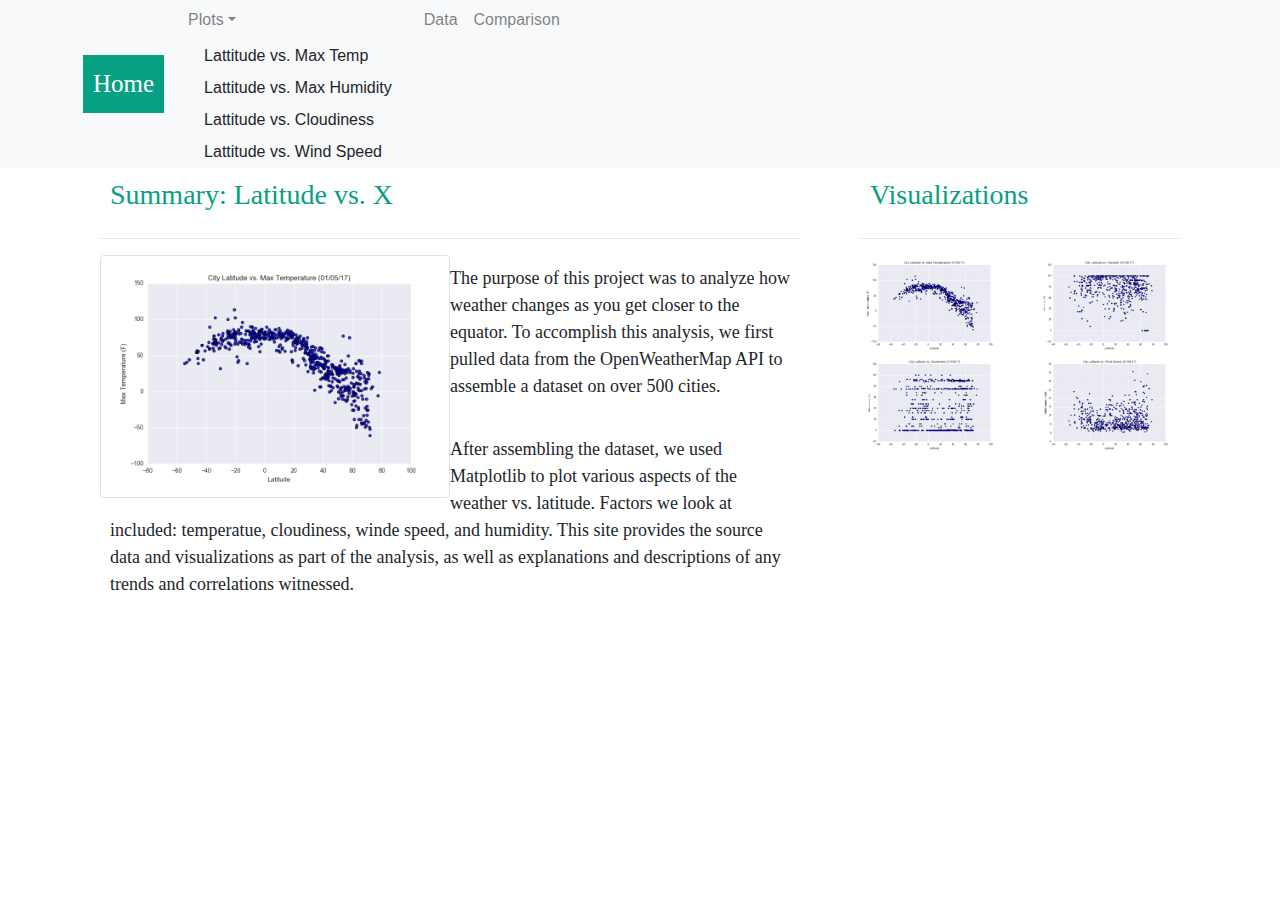
<file: index.html>
<!DOCTYPE html>
<html lang="en-us">

<head>
    <meta charset="UTF-8">
    <title>Web Visualization Dashboard</title>
    <link rel="stylesheet" href="https://stackpath.bootstrapcdn.com/bootstrap/4.3.1/css/bootstrap.min.css" integrity="sha384-ggOyR0iXCbMQv3Xipma34MD+dH/1fQ784/j6cY/iJTQUOhcWr7x9JvoRxT2MZw1T" crossorigin="anonymous">
    <script src="https://code.jquery.com/jquery-3.3.1.slim.min.js" integrity="sha384-q8i/X+965DzO0rT7abK41JStQIAqVgRVzpbzo5smXKp4YfRvH+8abtTE1Pi6jizo" crossorigin="anonymous"></script>
    <script src="https://cdnjs.cloudflare.com/ajax/libs/popper.js/1.14.7/umd/popper.min.js" integrity="sha384-UO2eT0CpHqdSJQ6hJty5KVphtPhzWj9WO1clHTMGa3JDZwrnQq4sF86dIHNDz0W1" crossorigin="anonymous"></script>
    <script src="https://stackpath.bootstrapcdn.com/bootstrap/4.3.1/js/bootstrap.min.js" integrity="sha384-JjSmVgyd0p3pXB1rRibZUAYoIIy6OrQ6VrjIEaFf/nJGzIxFDsf4x0xIM+B07jRM" crossorigin="anonymous"></script>
    <link rel="stylesheet" href="style.css">
</head>

<body>
    <nav class="navbar navbar-expand-lg navbar-light bg-light">
        <div class="container">
            <a class="navbar-brand text-white" href="index.html">Home</a>
            
            <button class="navbar-toggler" type="button" data-toggle="collapse" data-target="#navbarSupportedContent" aria-controls="navbarSupportedContent" aria-expanded="false" aria-label="Toggle navigation">
                <span class="navbar-toggler-icon"></span>
            </button>
            
            <div class="collapse navbar-collapse" id="navbarSupportedContent">
                <ul class="navbar-nav mr-auto">
                    <li class="nav-item dropdown">
                        <a class="nav-link dropdown-toggle" href="#" id="navbarDropDown" role="button" data-toggle="dropdown" aria-haspopup="true" aria-expanded="false">Plots</a>
                        <div class="dropdown-menu-show dropdown-menu-right" aria-labelledby="navbarDropDown">
                            <a class="dropdown-item" href="maxTemp.html">Lattitude vs. Max Temp</a>
                            <a class="dropdown-item" href="humidity.html">Lattitude vs. Max Humidity</a>
                            <a class="dropdown-item" href="cloud.html">Lattitude vs. Cloudiness</a>
                            <a class="dropdown-item" href="windSpeed.html">Lattitude vs. Wind Speed</a>
                        </div>
                    </li>

                    <li class="nav-item">
                        <a class="nav-link" href="data.html">Data</a>
                    </li>

                    <li class="nav-item">
                        <a class="nav-link" href="comparisons.html">Comparison</a>
                    </li>
                </ul>
            </div>
        </div>
    </nav>

    <div class="container content">
        <div class="row">
            <div class="col-md-8">
                <div class="col-md-12">
                    <h3>Summary: Latitude vs. X</h3>
                    <hr>
                    <div class="thumbnail">
                        <img class="img-thumbnail float-left" src="Resources/assets/images/Fig1.png" width="50%" alt="Temp Graph">
                    </div>
                    <p>
                        The purpose of this project was to analyze how weather changes as you get closer to the equator. To accomplish this analysis, we first pulled data from the OpenWeatherMap API to assemble a dataset on over 500 cities.
                    </p>

                    <p>
                        After assembling the dataset, we used Matplotlib to plot various aspects of the weather vs. latitude. Factors we look at included: temperatue, cloudiness, winde speed, and humidity. This site provides the source data and visualizations as part of the analysis, as well as explanations and descriptions of any trends and correlations witnessed.
                    </p>
                </div>
            </div>

            <div class="col-md-4">
                <div class="col-md-12">
                    <h3>Visualizations</h3>
                    <hr>
                    <div class="row">
                        <div class="col-3 col-md-6">
                            <a href="maxTemp.html"><img src="Resources/assets/images/Fig1.png" width="100%" alt="tempPic"></a>
                        </div>
                        <div class="col-3 col-md-6">
                            <a href="humidity.html"><img src="Resources/assets/images/Fig2.png" width="100%" alt="humidityPic"></a>
                        </div>
                        <div class="col-3 col-md-6">
                            <a href="cloud.html"><img src="Resources/assets/images/Fig3.png" width="100%" alt="cloudinessPic"></a>
                        </div>
                        <div class="col-3 col-md-6">
                            <a href="windSpeed.html"><img src="Resources/assets/images/Fig4.png" width="100%" alt="windSpeedPic"></a>
                        </div>
                    </div>
                </div>
            </div>
        </div>
    </div>
</body>
</html>
</file>
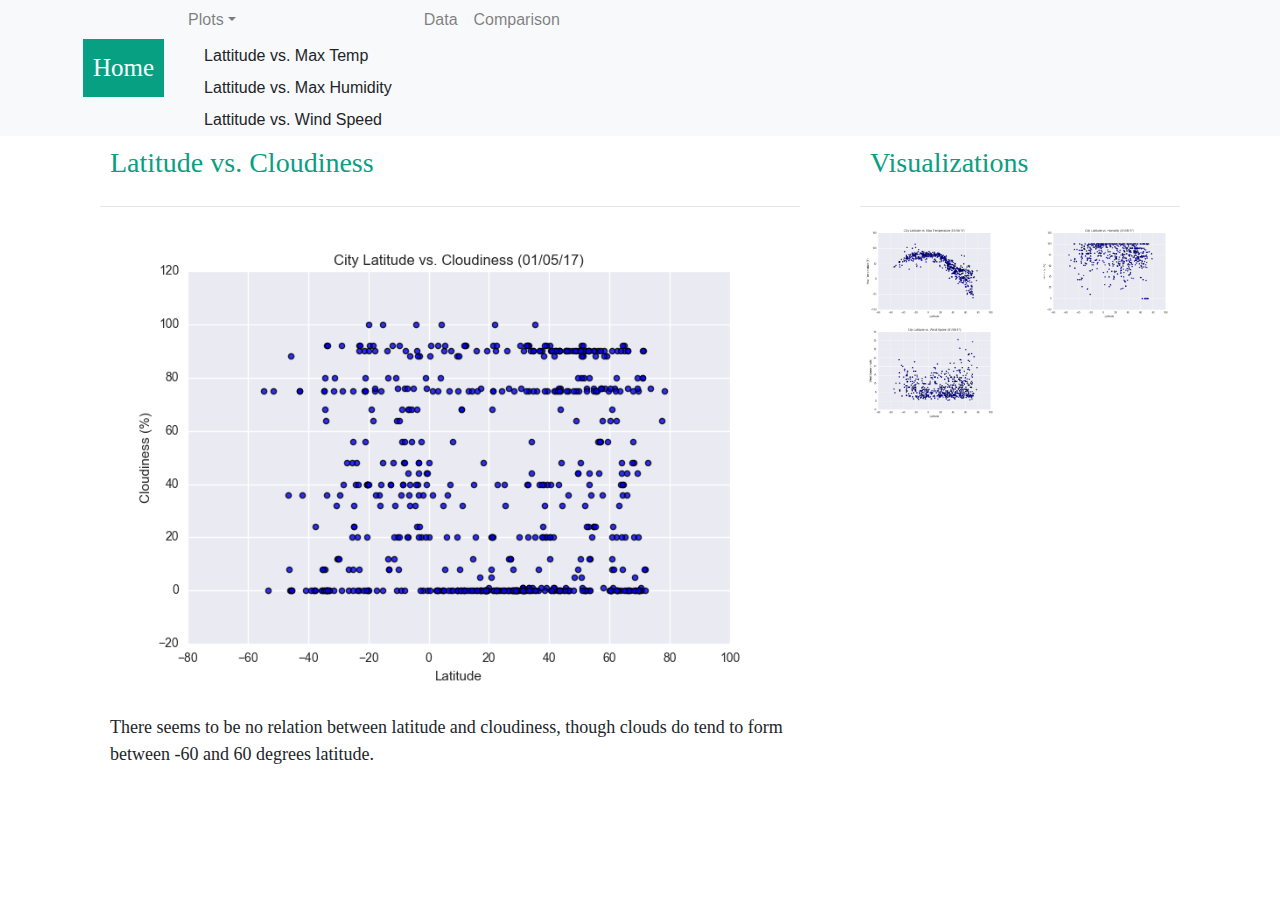
<file: cloud.html>
<!DOCTYPE html>
<html lang="en">
<head>
    <meta charset="UTF-8">
    <title>Web Visualization Dashboard</title>
    <link rel="stylesheet" href="https://stackpath.bootstrapcdn.com/bootstrap/4.3.1/css/bootstrap.min.css"
        integrity="sha384-ggOyR0iXCbMQv3Xipma34MD+dH/1fQ784/j6cY/iJTQUOhcWr7x9JvoRxT2MZw1T" crossorigin="anonymous">
    <script src="https://code.jquery.com/jquery-3.3.1.slim.min.js"
        integrity="sha384-q8i/X+965DzO0rT7abK41JStQIAqVgRVzpbzo5smXKp4YfRvH+8abtTE1Pi6jizo"
        crossorigin="anonymous"></script>
    <script src="https://cdnjs.cloudflare.com/ajax/libs/popper.js/1.14.7/umd/popper.min.js"
        integrity="sha384-UO2eT0CpHqdSJQ6hJty5KVphtPhzWj9WO1clHTMGa3JDZwrnQq4sF86dIHNDz0W1"
        crossorigin="anonymous"></script>
    <script src="https://stackpath.bootstrapcdn.com/bootstrap/4.3.1/js/bootstrap.min.js"
        integrity="sha384-JjSmVgyd0p3pXB1rRibZUAYoIIy6OrQ6VrjIEaFf/nJGzIxFDsf4x0xIM+B07jRM"
        crossorigin="anonymous"></script>
    <link rel="stylesheet" href="style.css">
</head>

<body>
    <nav class="navbar navbar-expand-lg navbar-light bg-light">
        <div class="container">
            <a class="navbar-brand text-white" href="index.html">Home</a>
    
            <button class="navbar-toggler" type="button" data-toggle="collapse" data-target="#navbarSupportedContent"
                aria-controls="navbarSupportedContent" aria-expanded="false" aria-label="Toggle navigation">
                <span class="navbar-toggler-icon"></span>
            </button>
    
            <div class="collapse navbar-collapse" id="navbarSupportedContent">
                <ul class="navbar-nav mr-auto">
                    <li class="nav-item dropdown">
                        <a class="nav-link dropdown-toggle" href="#" id="navbarDropDown" role="button"
                            data-toggle="dropdown" aria-haspopup="true" aria-expanded="false">Plots</a>
                        <div class="dropdown-menu-show dropdown-menu-right" aria-labelledby="navbarDropDown">
                            <a class="dropdown-item" href="maxTemp.html">Lattitude vs. Max Temp</a>
                            <a class="dropdown-item" href="humidity.html">Lattitude vs. Max Humidity</a>
                            <a class="dropdown-item" href="windSpeed.html">Lattitude vs. Wind Speed</a>
                        </div>
                    </li>
    
                    <li class="nav-item">
                        <a class="nav-link" href="data.html">Data</a>
                    </li>
    
                    <li class="nav-item">
                        <a class="nav-link" href="comparisons.html">Comparison</a>
                    </li>
                </ul>
            </div>
        </div>
    </nav>

    <div class="container content">
        <div class="row">
            <div class="col-md-8">
                <div class="col-md-12">
                    <h3>Latitude vs. Cloudiness</h3>
                    <hr>
                    <img src="Resources/assets/images/Fig3.png" width="100%" alt="cloudiness">
                    <br>
                    <p>
                        There seems to be no relation between latitude and cloudiness, though clouds do tend to form between -60 and 60 degrees latitude.
                    </p>
                </div>
            </div>

            <div class="col-md-4">
                <div class="col-md-12">
                    <h3>Visualizations</h3>
                    <hr>
                    <div class="row">
                        <div class="col-4 col-md-6">
                            <a href="maxTemp.html"><img src="Resources/assets/images/Fig1.png" width="100%" alt="tempPic"></a>
                        </div>
                        <div class="col-4 col-md-6">
                            <a href="humidity.html"><img src="Resources/assets/images/Fig2.png" width="100%" alt="humidityPic"></a>
                        </div>
                        <div class="col-4 col-md-6">
                            <a href="windSpeed.html"><img src="Resources/assets/images/Fig4.png" width="100%" alt="windSpeedPic"></a>
                        </div>
                    </div>
                </div>
            </div>
        </div>
    </div>
</body>    
</html>
</file>
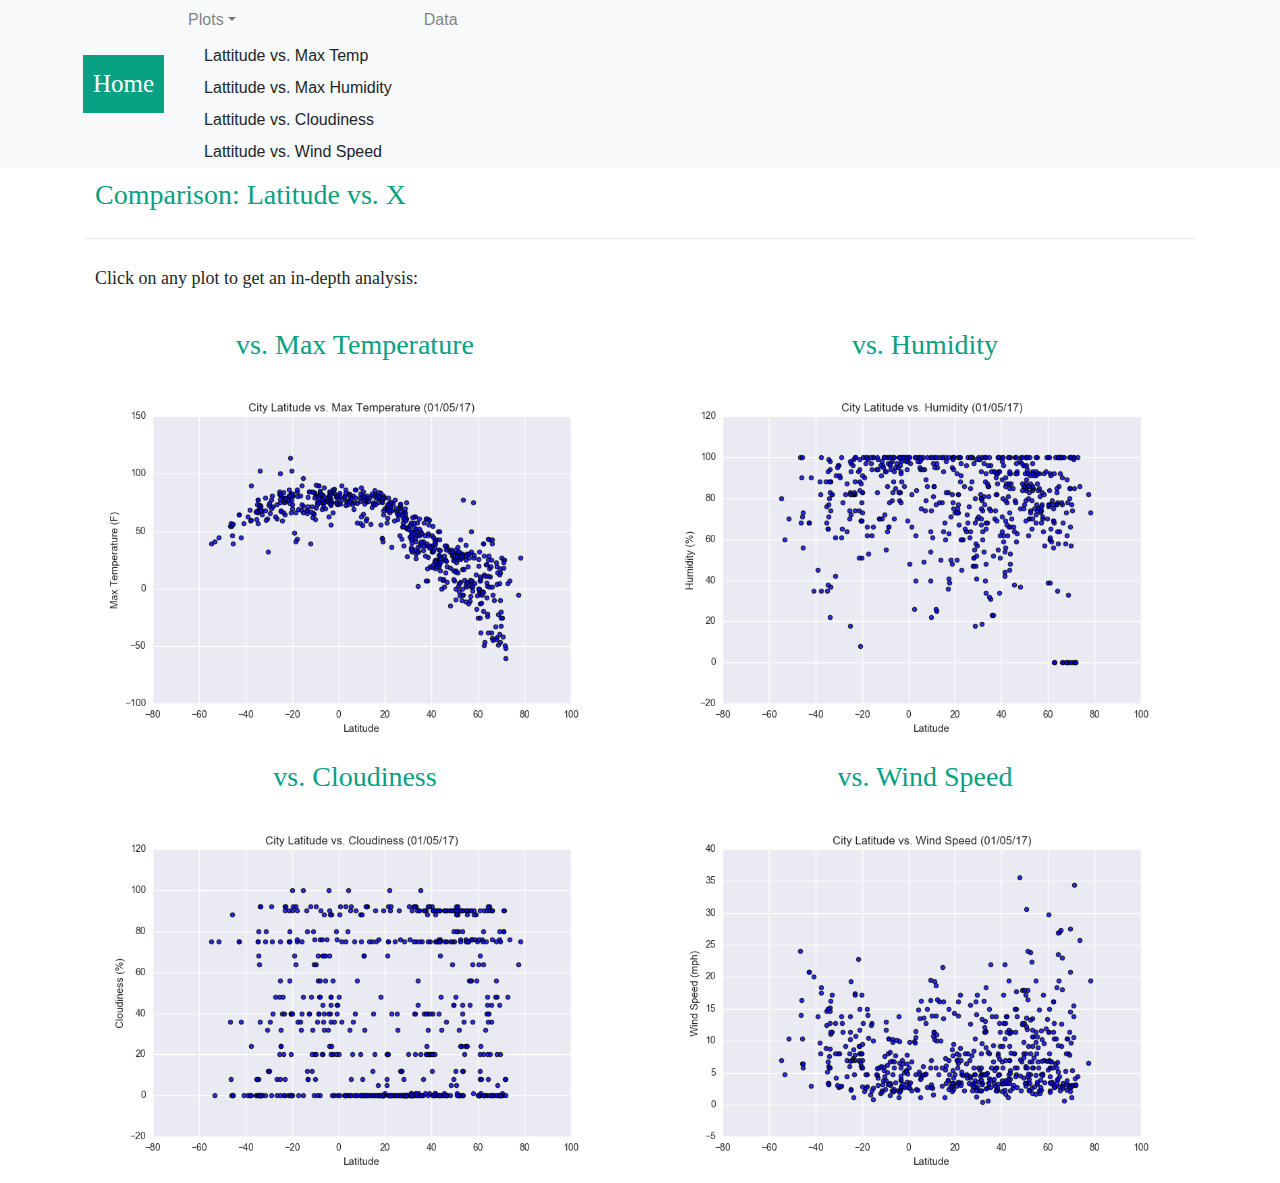
<file: comparisons.html>
<!DOCTYPE html>
<html lang="en-us">

<head>
    <meta charset="UTF-8">
    <title>Web Visualization Dashboard</title>
    <link rel="stylesheet" href="https://stackpath.bootstrapcdn.com/bootstrap/4.3.1/css/bootstrap.min.css"
        integrity="sha384-ggOyR0iXCbMQv3Xipma34MD+dH/1fQ784/j6cY/iJTQUOhcWr7x9JvoRxT2MZw1T" crossorigin="anonymous">
    <script src="https://code.jquery.com/jquery-3.3.1.slim.min.js"
        integrity="sha384-q8i/X+965DzO0rT7abK41JStQIAqVgRVzpbzo5smXKp4YfRvH+8abtTE1Pi6jizo"
        crossorigin="anonymous"></script>
    <script src="https://cdnjs.cloudflare.com/ajax/libs/popper.js/1.14.7/umd/popper.min.js"
        integrity="sha384-UO2eT0CpHqdSJQ6hJty5KVphtPhzWj9WO1clHTMGa3JDZwrnQq4sF86dIHNDz0W1"
        crossorigin="anonymous"></script>
    <script src="https://stackpath.bootstrapcdn.com/bootstrap/4.3.1/js/bootstrap.min.js"
        integrity="sha384-JjSmVgyd0p3pXB1rRibZUAYoIIy6OrQ6VrjIEaFf/nJGzIxFDsf4x0xIM+B07jRM"
        crossorigin="anonymous"></script>
    <link rel="stylesheet" href="style.css">
</head>

<body>
    <nav class="navbar navbar-expand-lg navbar-light bg-light">
        <div class="container">
            <a class="navbar-brand text-white" href="index.html">Home</a>

            <button class="navbar-toggler" type="button" data-toggle="collapse" data-target="#navbarSupportedContent"
                aria-controls="navbarSupportedContent" aria-expanded="false" aria-label="Toggle navigation">
                <span class="navbar-toggler-icon"></span>
            </button>

            <div class="collapse navbar-collapse" id="navbarSupportedContent">
                <ul class="navbar-nav mr-auto">
                    <li class="nav-item dropdown">
                        <a class="nav-link dropdown-toggle" href="#" id="navbarDropDown" role="button"
                            data-toggle="dropdown" aria-haspopup="true" aria-expanded="false">Plots</a>
                        <div class="dropdown-menu-show dropdown-menu-right" aria-labelledby="navbarDropDown">
                            <a class="dropdown-item" href="maxTemp.html">Lattitude vs. Max Temp</a>
                            <a class="dropdown-item" href="humidity.html">Lattitude vs. Max Humidity</a>
                            <a class="dropdown-item" href="cloud.html">Lattitude vs. Cloudiness</a>
                            <a class="dropdown-item" href="windSpeed.html">Lattitude vs. Wind Speed</a>
                        </div>
                    </li>

                    <li class="nav-item">
                        <a class="nav-link" href="data.html">Data</a>
                    </li>

                </ul>
            </div>
        </div>
    </nav>

    <div class="container content bg-white">
        <h3>Comparison: Latitude vs. X</h3>
        <hr>
        <p>Click on any plot to get an in-depth analysis:</p>
        <div class="row">
            <div class="col-md-6">
                <h3 class="text-center">vs. Max Temperature</h3>
                <a href="maxTemp.html"><img width="100%" src="Resources/assets/images/Fig1.png"></a>
            </div>
            <div class="col-md-6">
                <h3 class="text-center">vs. Humidity</h3>
                <a href="humidity.html"><img width="100%" src="Resources/assets/images/Fig2.png"></a>
            </div>
        </div>
        <div class="row">
            <div class="col-md-6">
                <h3 class="text-center">vs. Cloudiness</h3>
                <a href="cloud.html"><img width="100%" src="Resources/assets/images/Fig3.png"></a>
            </div>
            <div class="col-md-6">
                <h3 class="text-center">vs. Wind Speed</h3>
                <a href="windSpeed.html"><img width="100%" src="Resources/assets/images/Fig4.png"></a>
            </div>
        </div>
    </div>
</body>

</html>
</file>
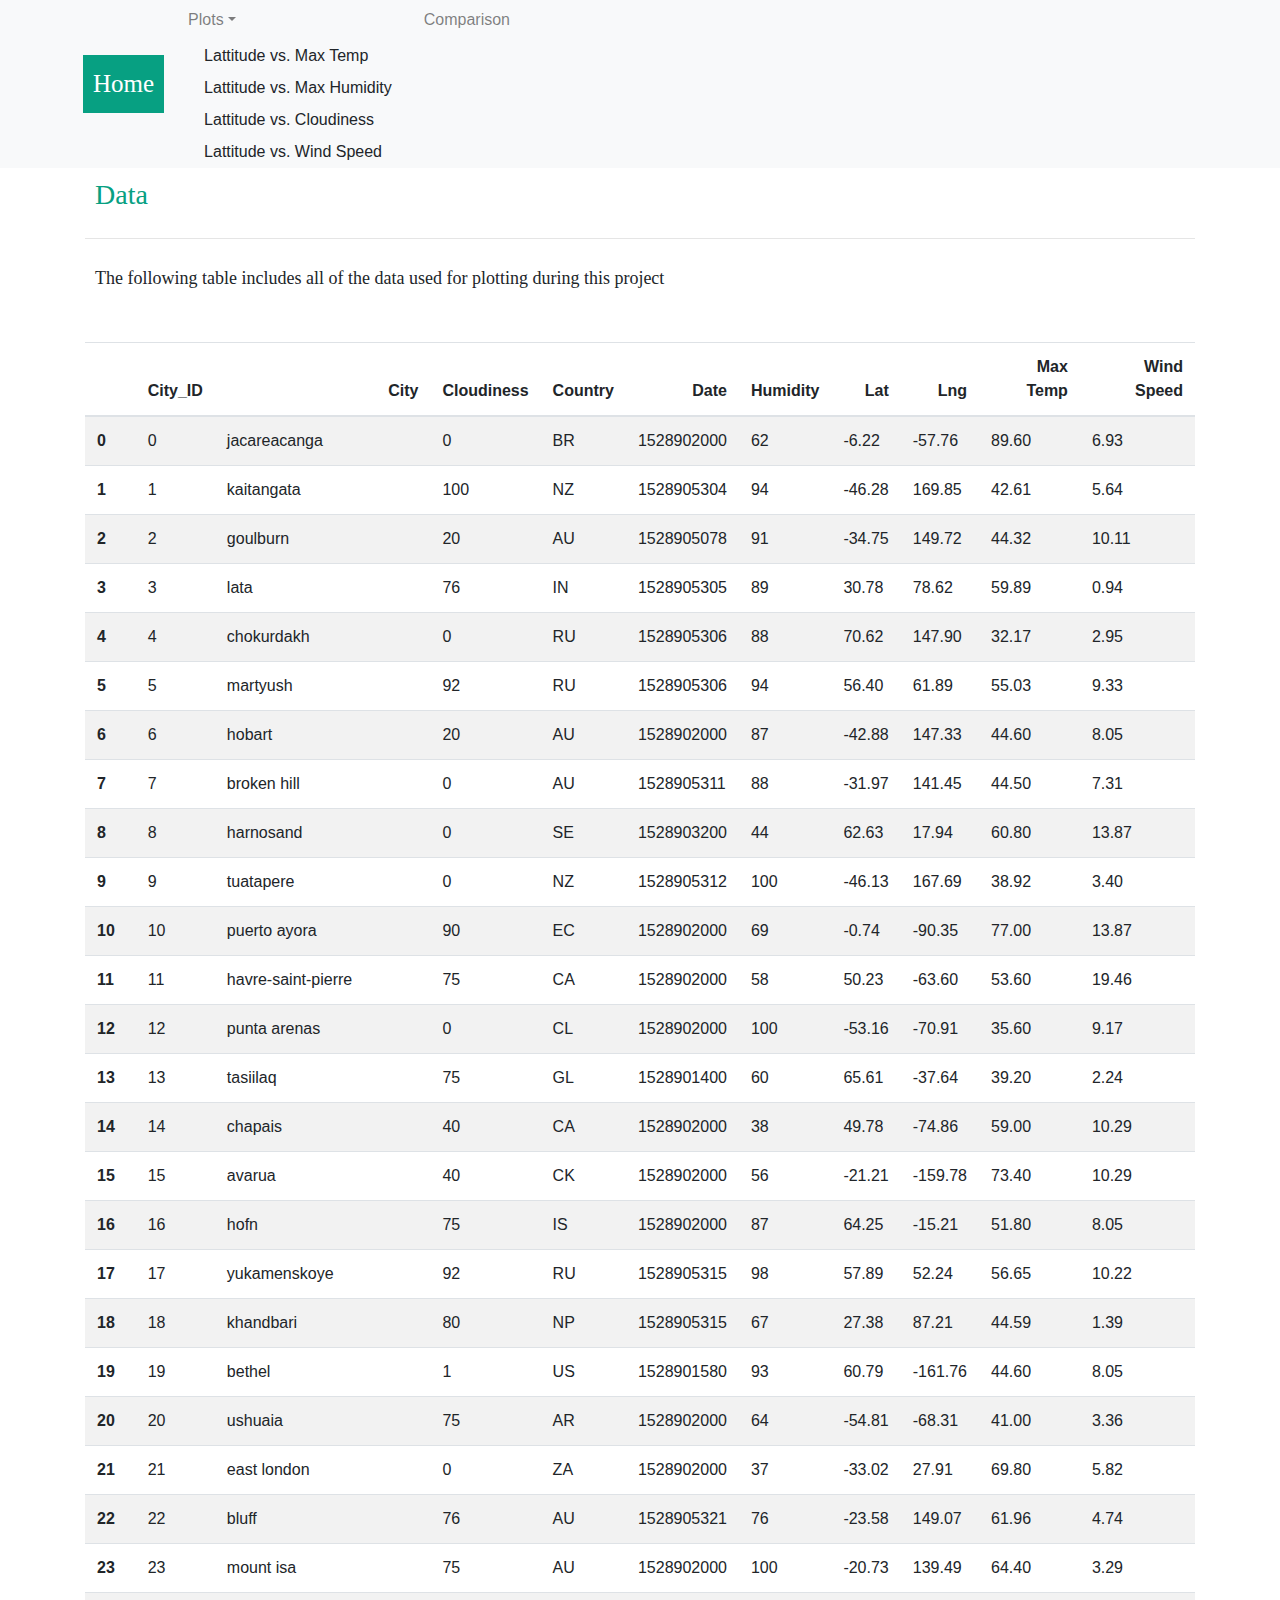
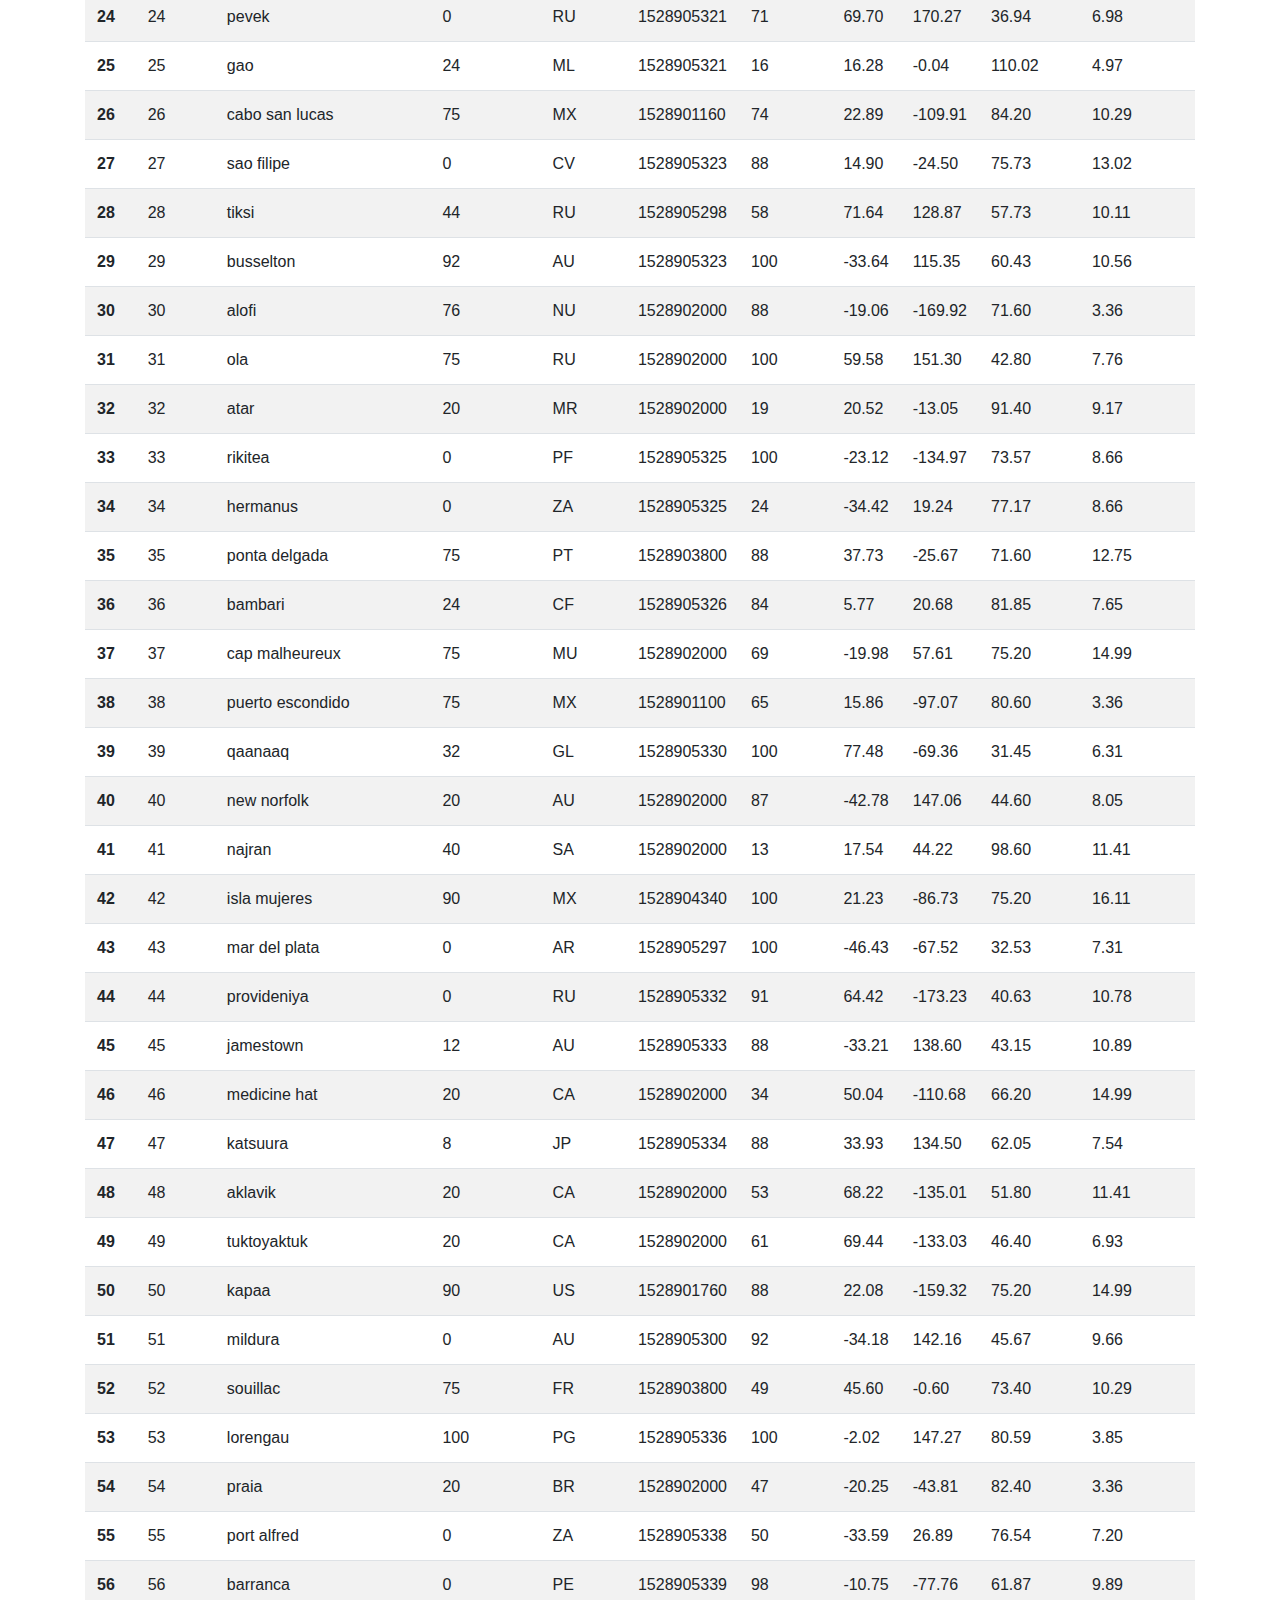
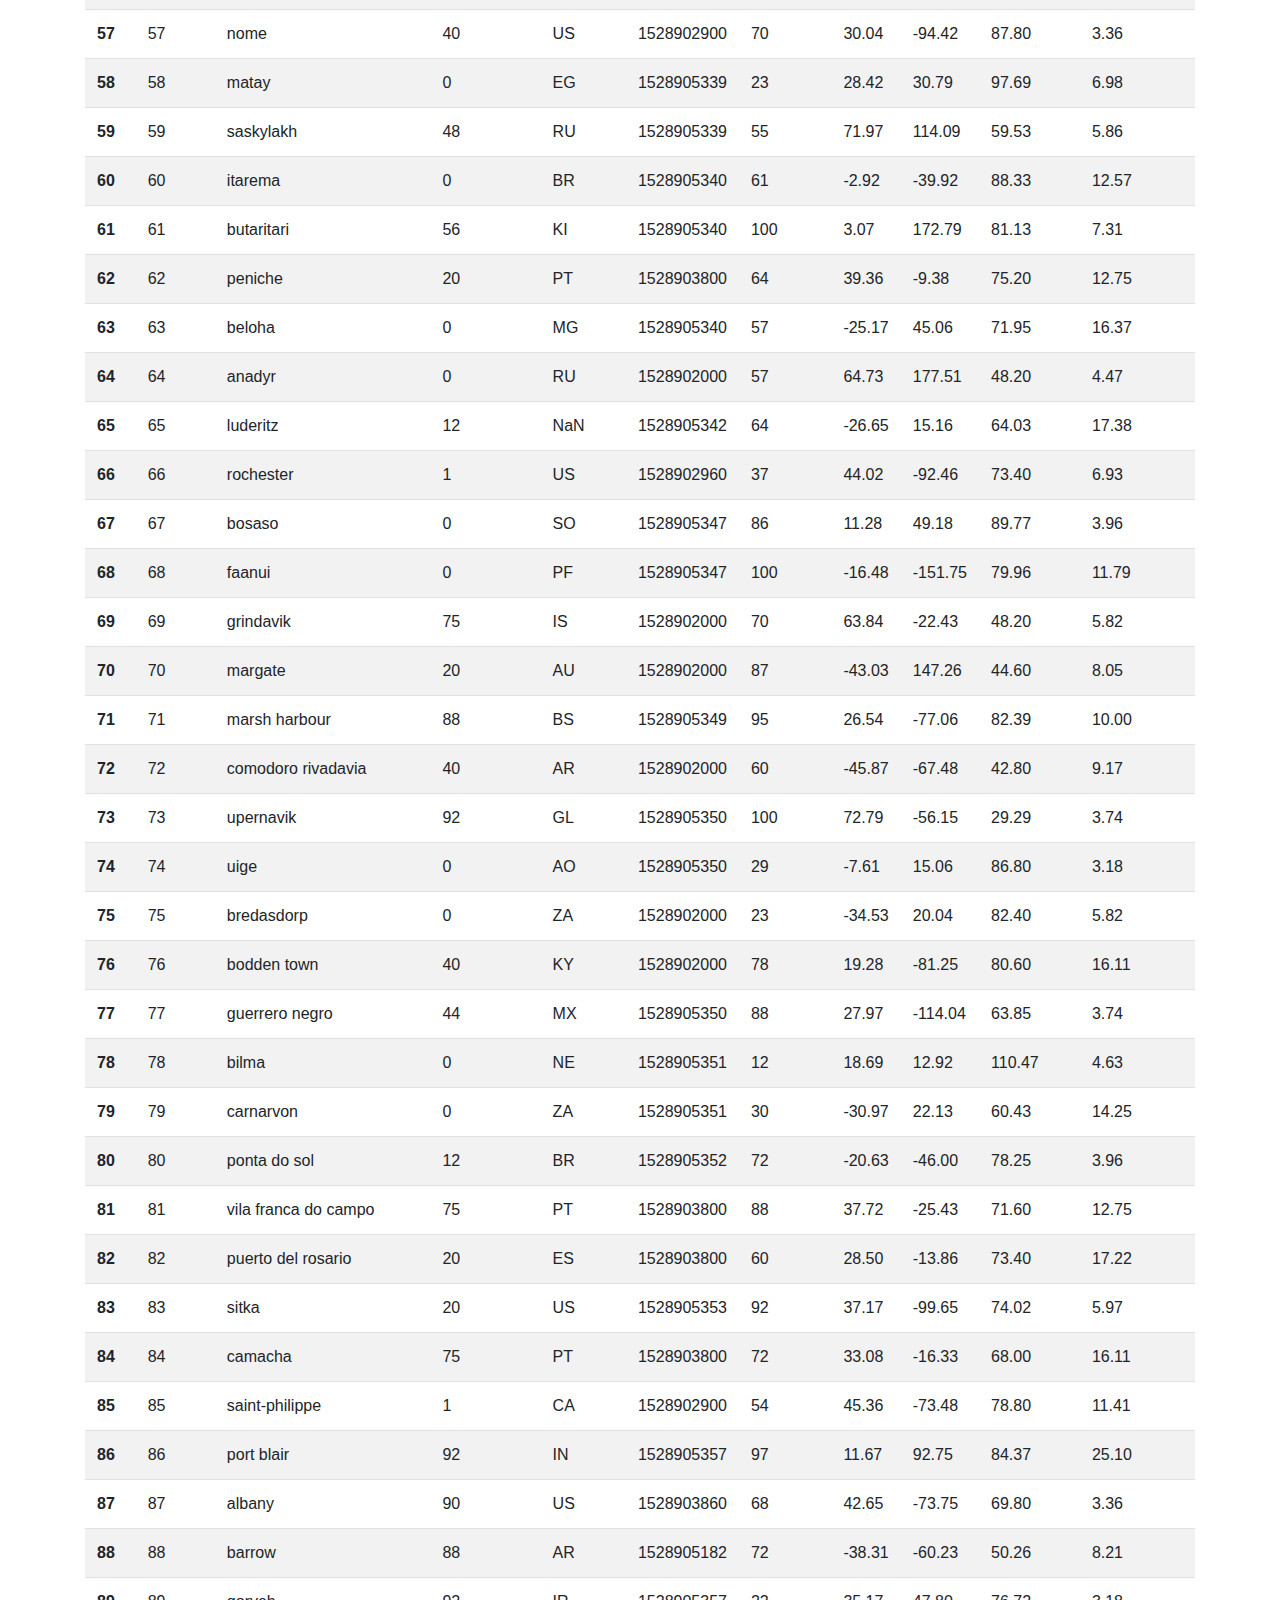
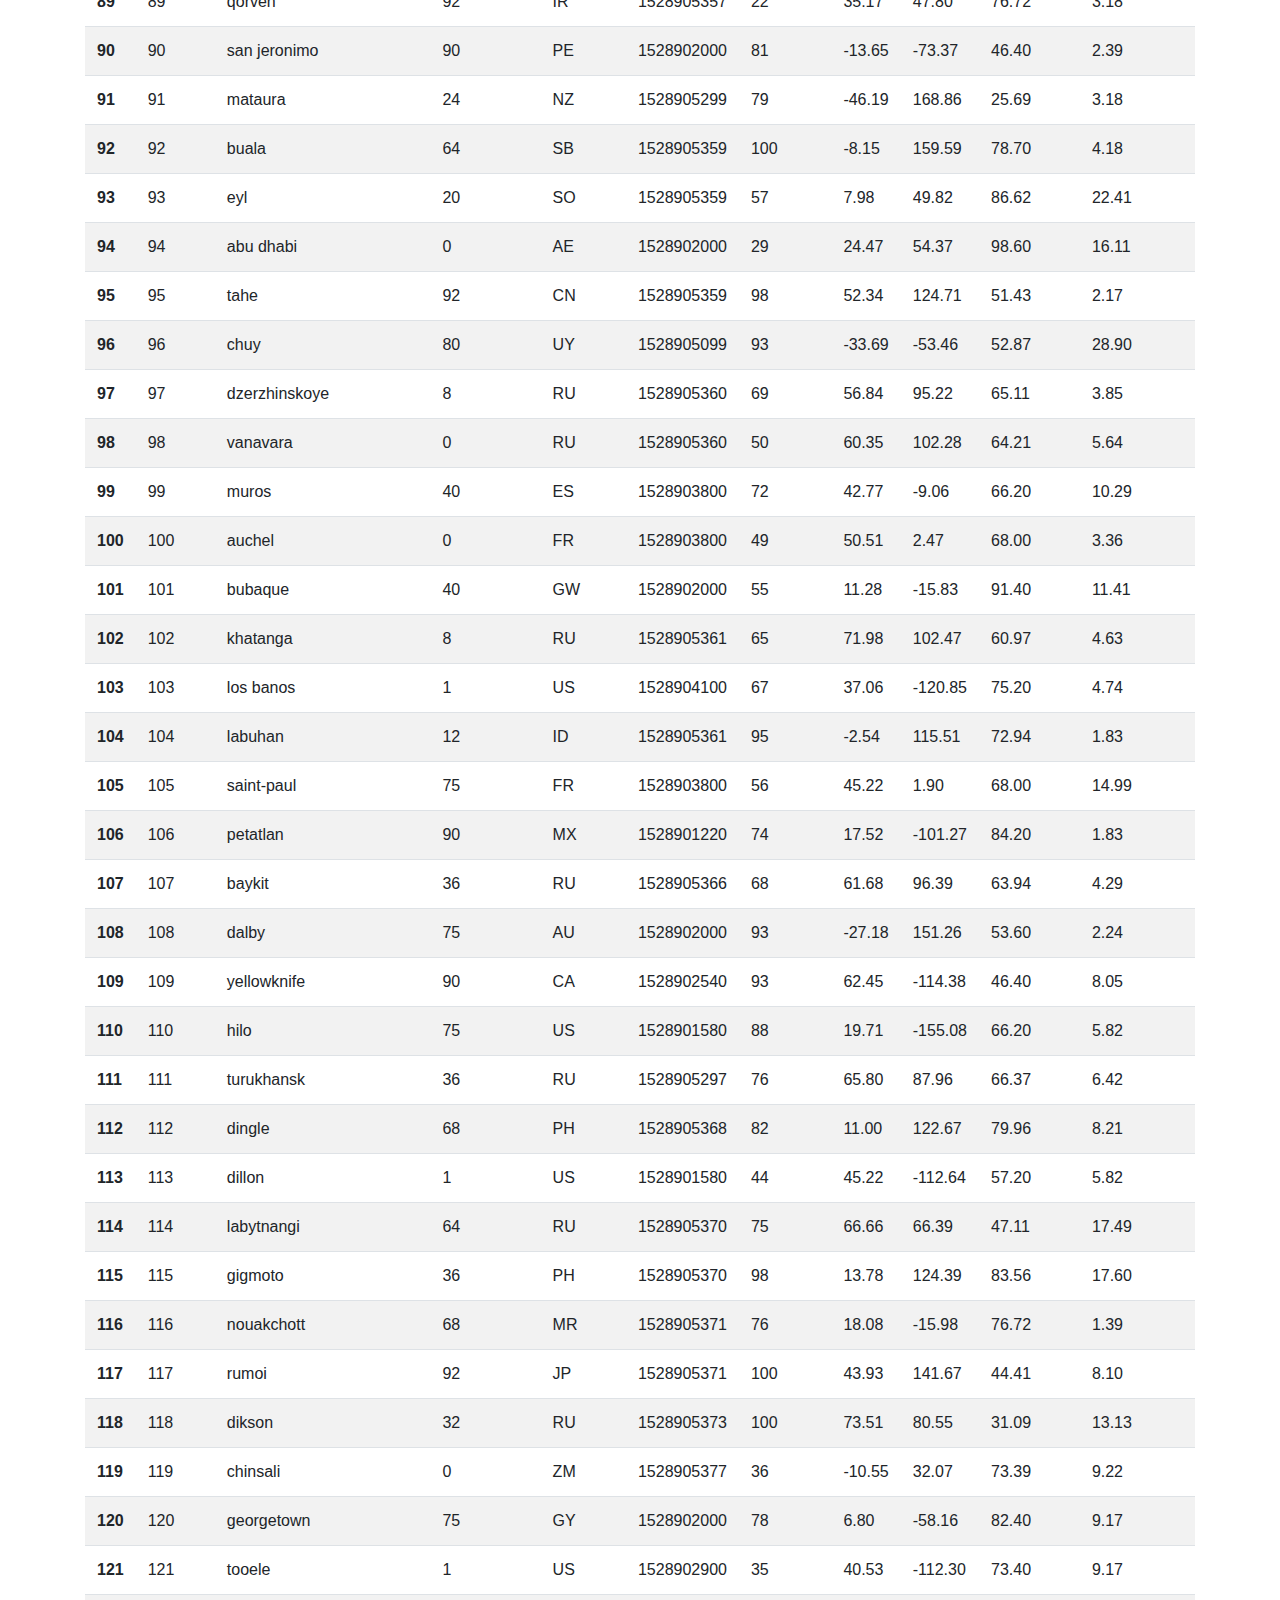
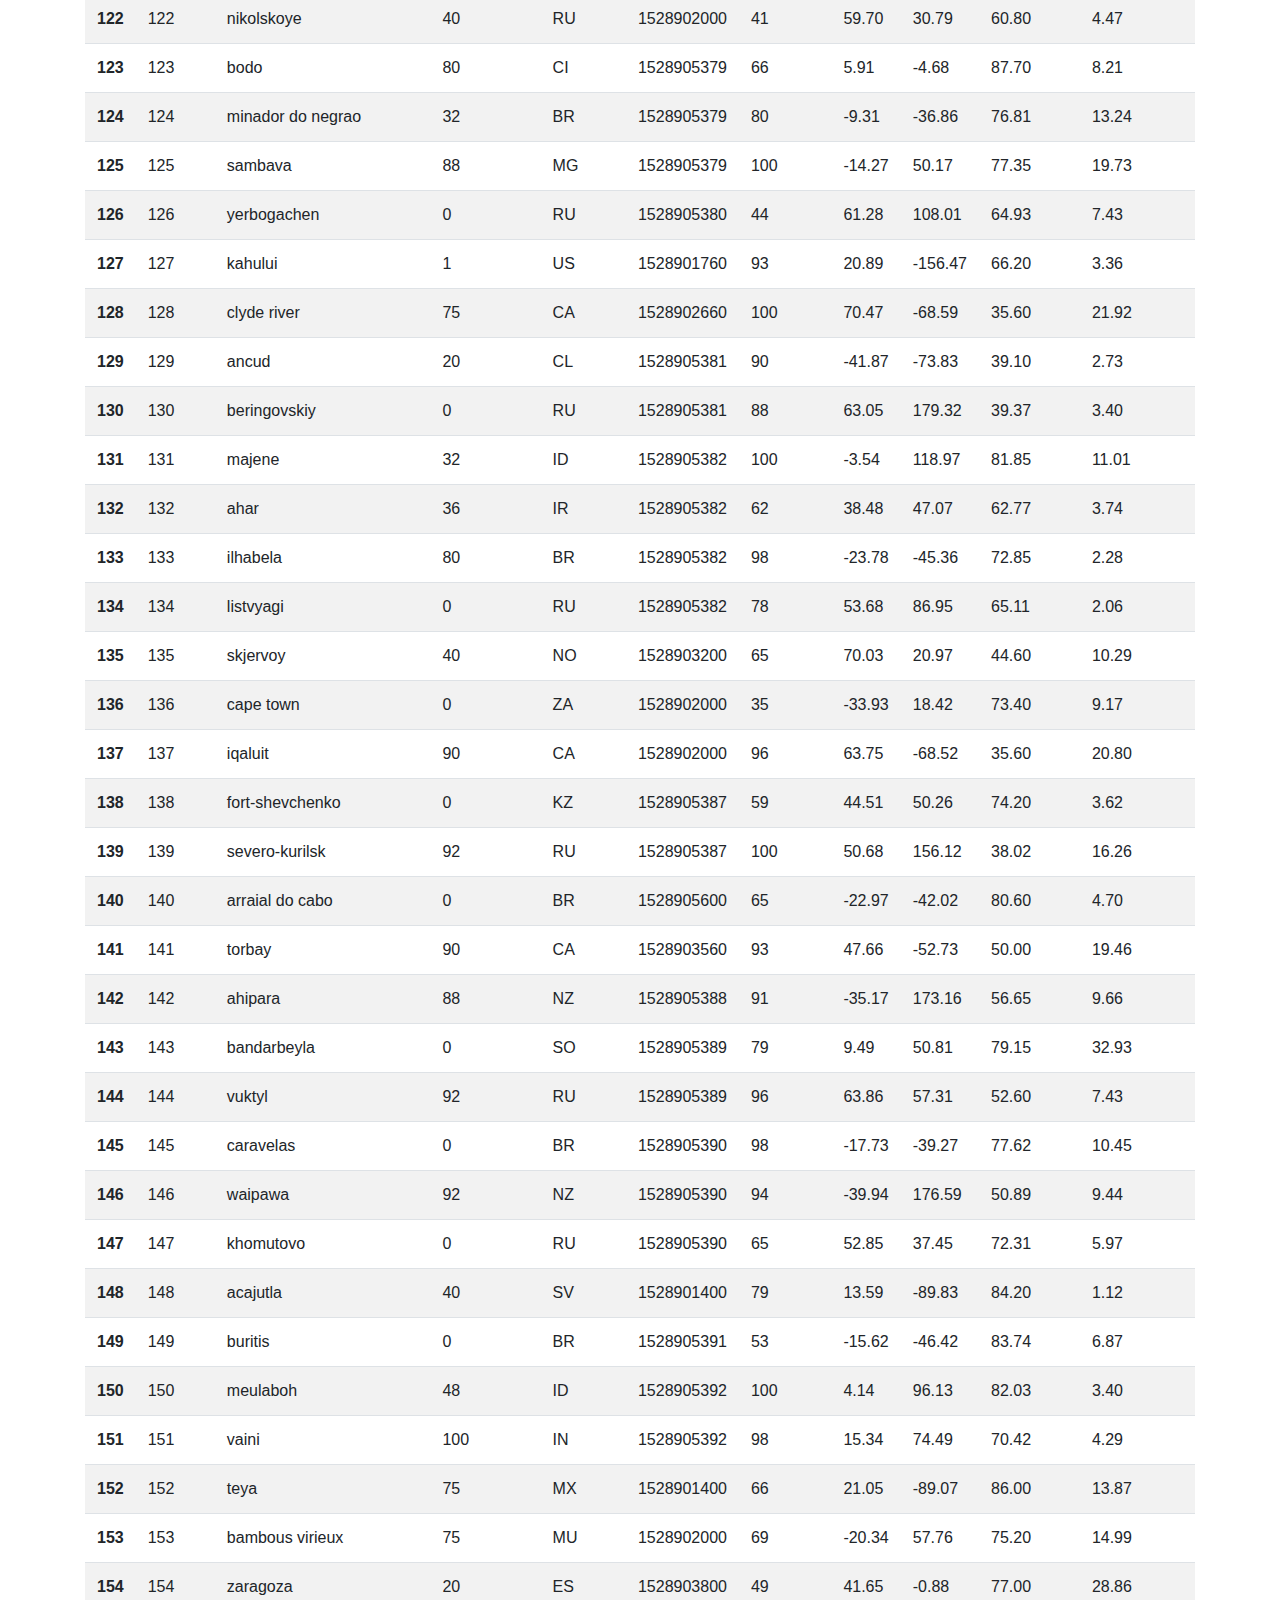
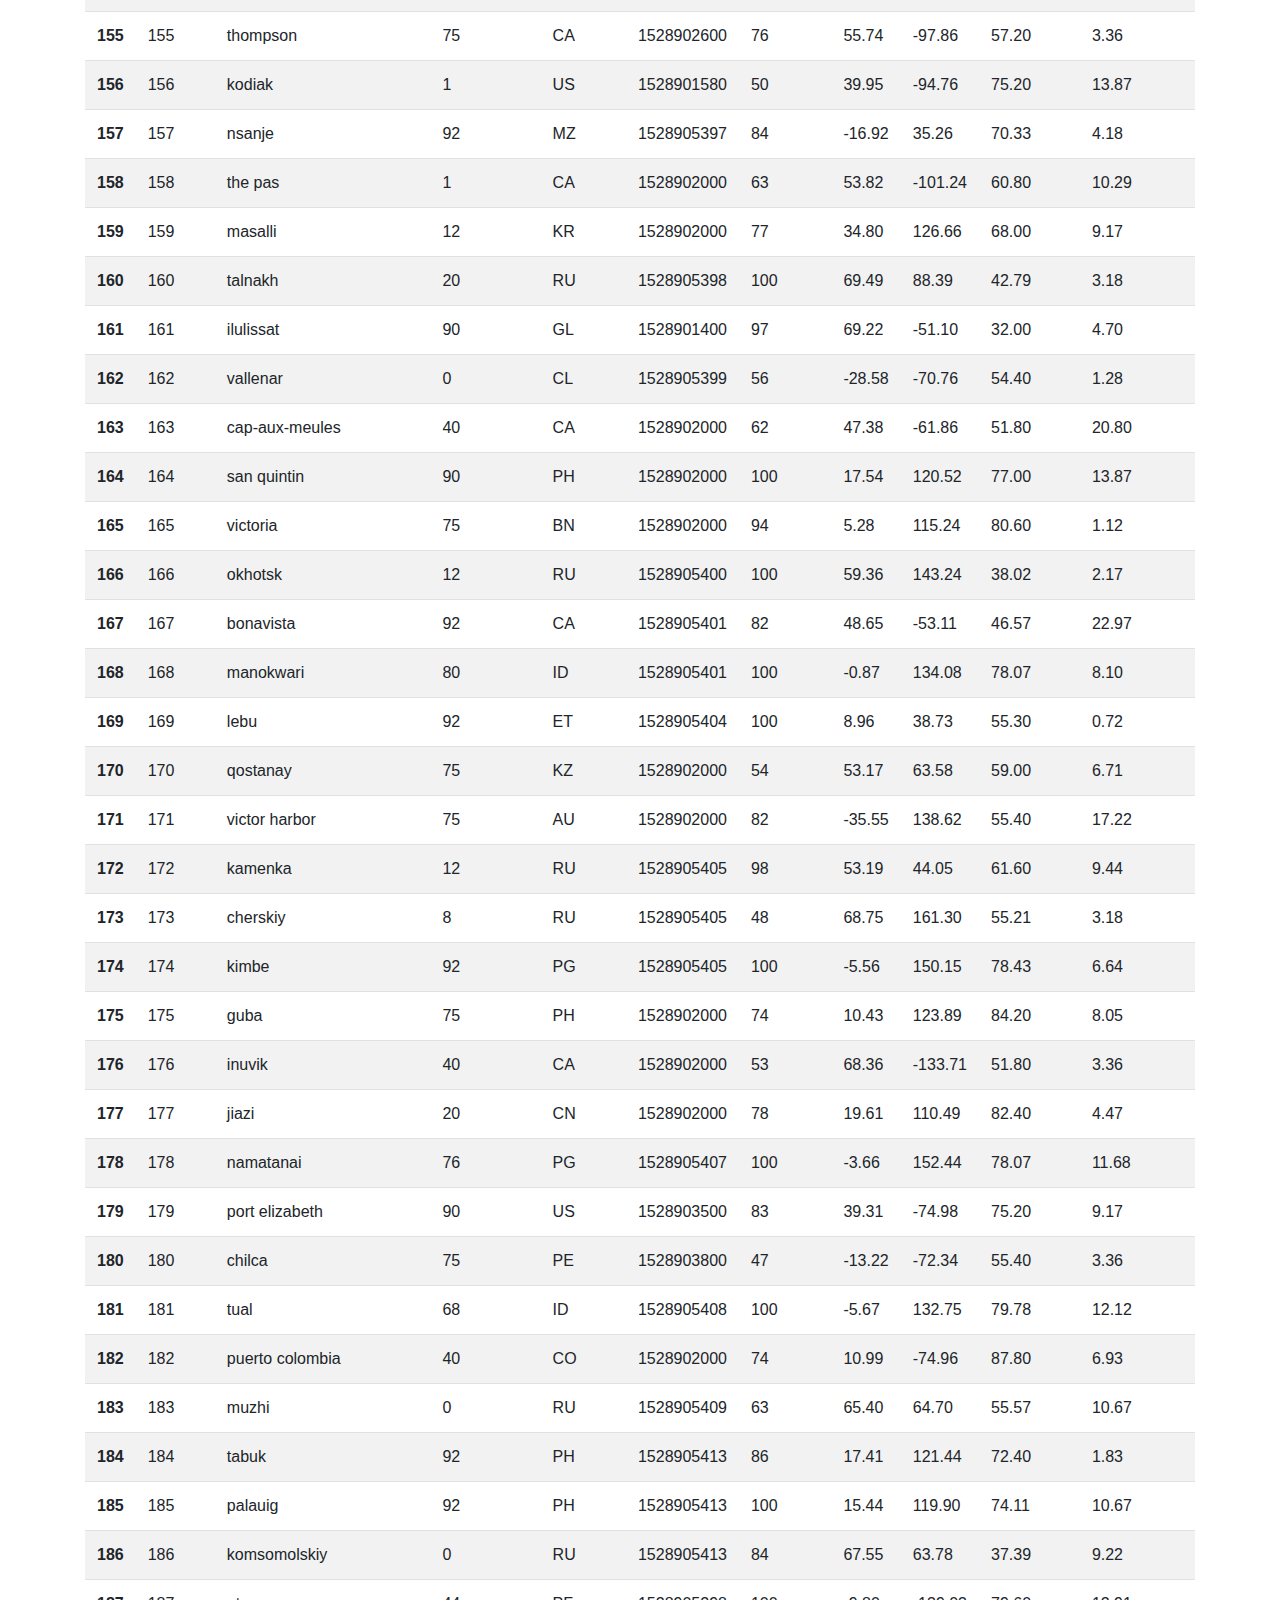
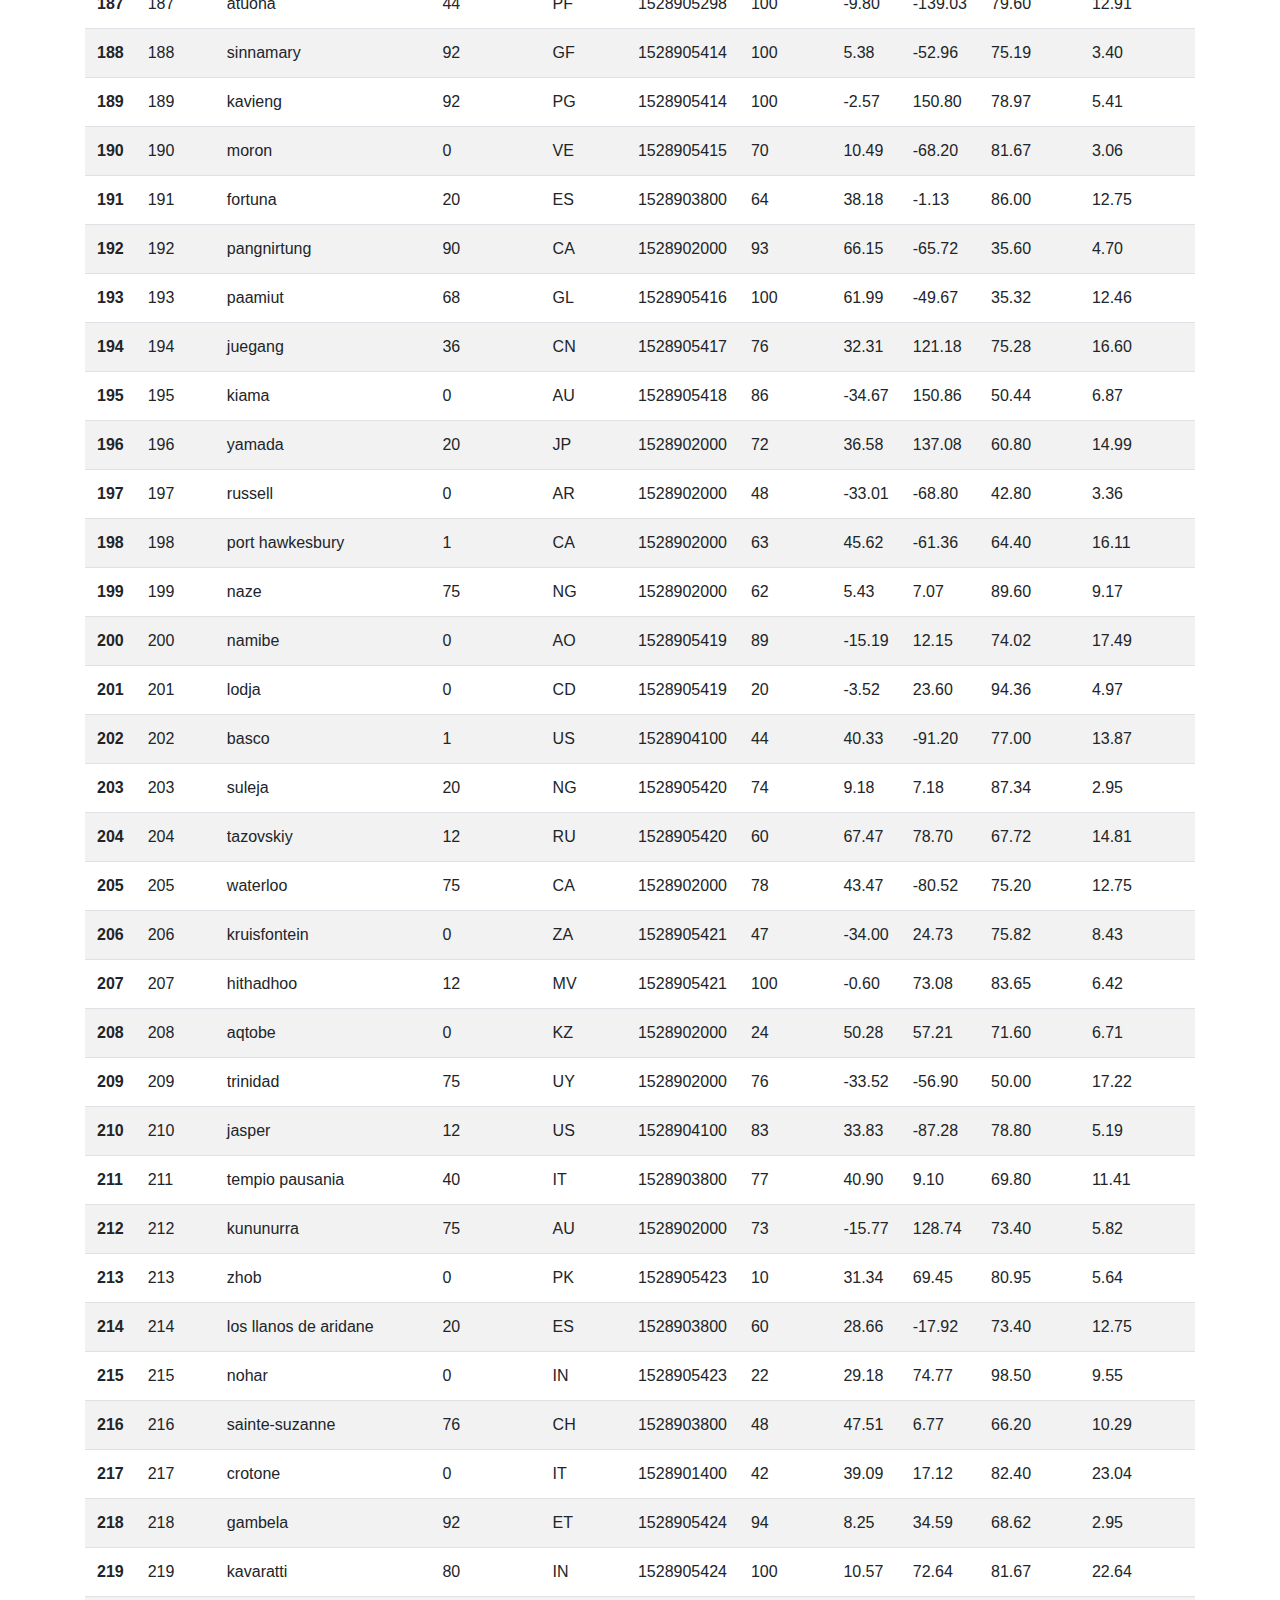
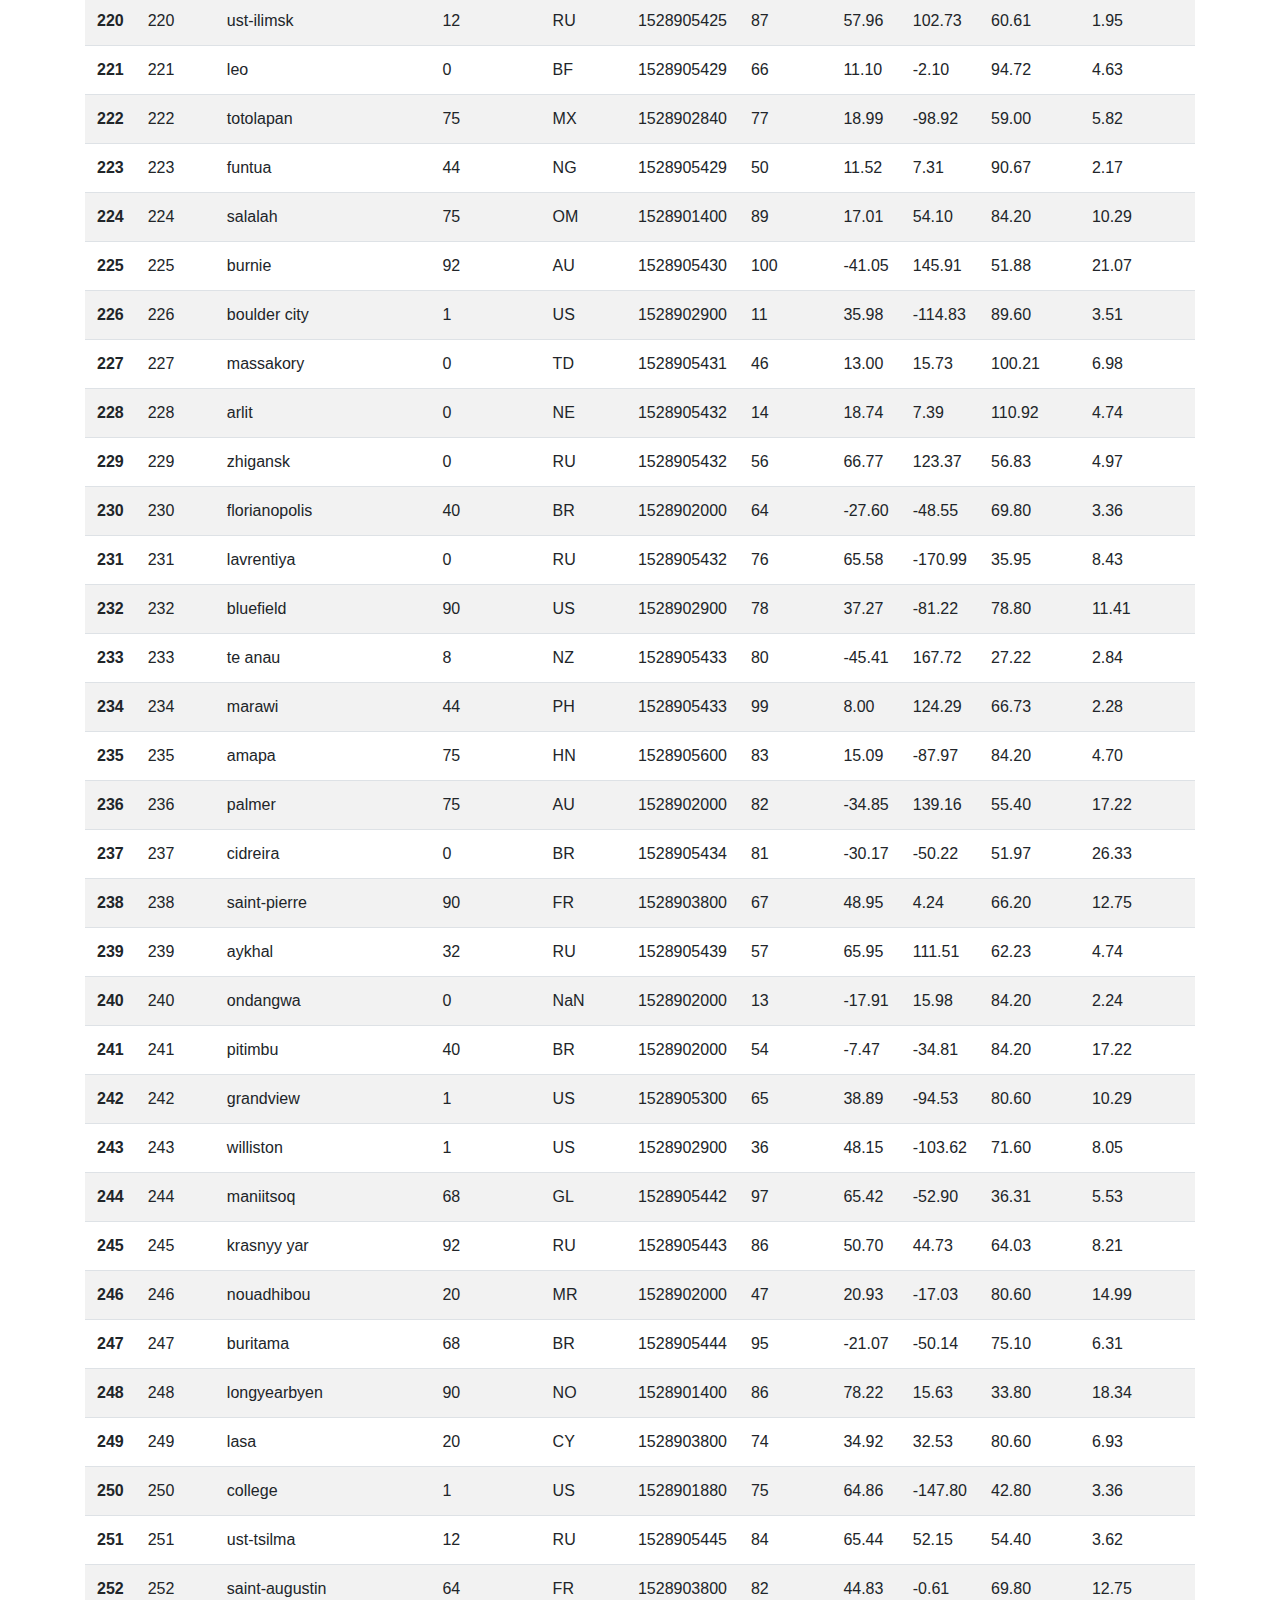
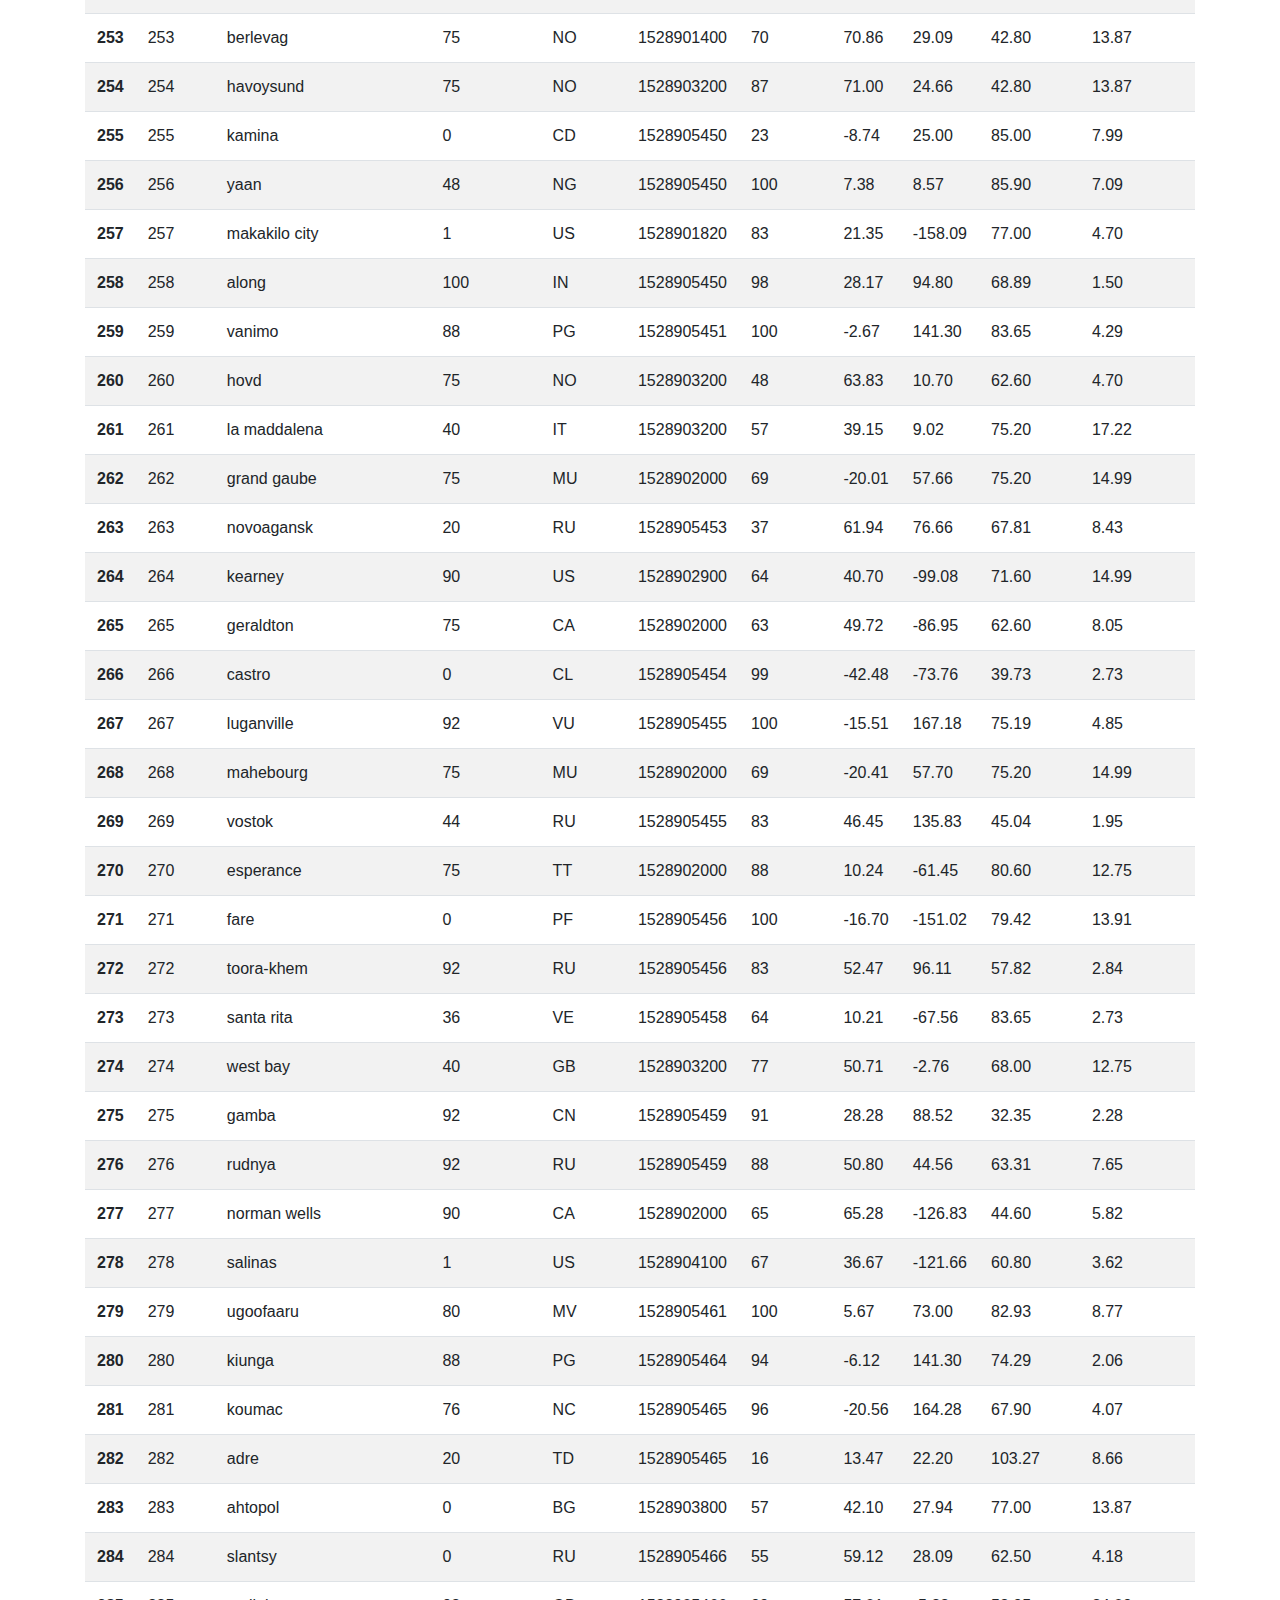
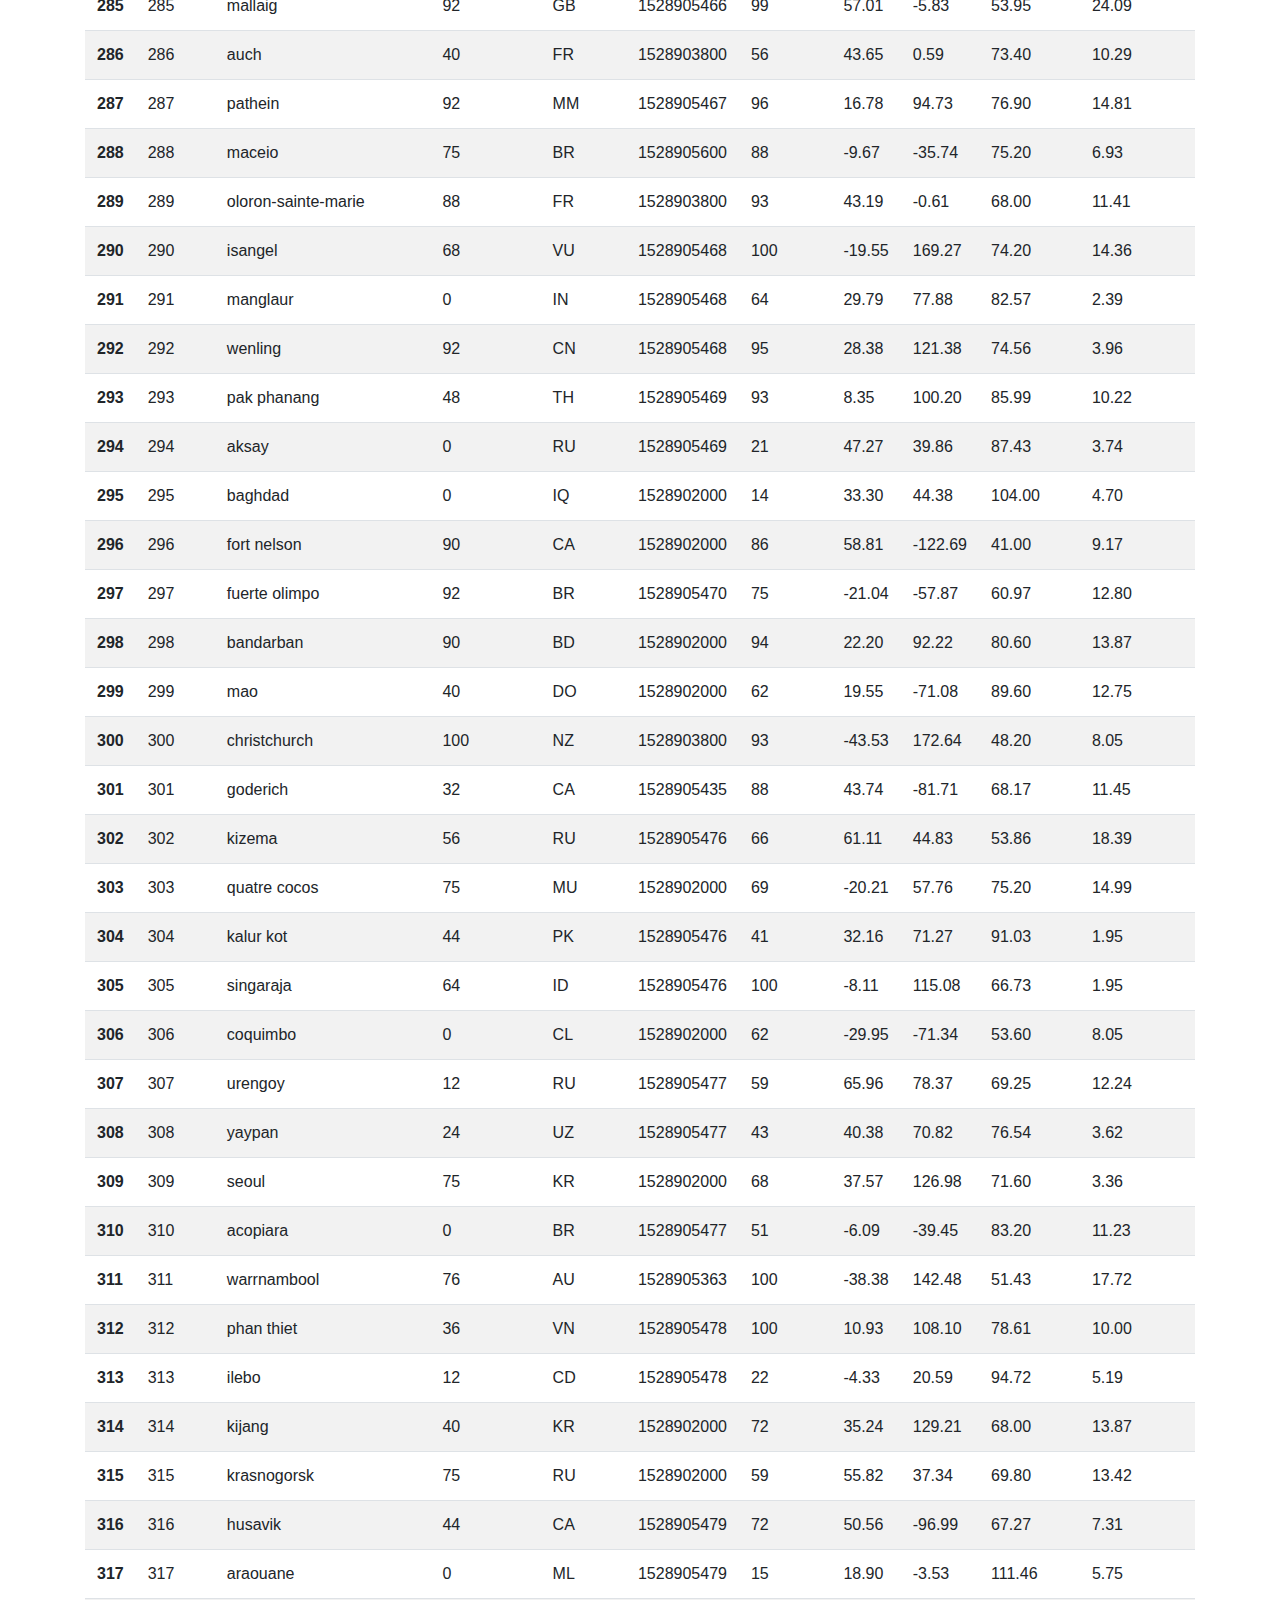
<file: data.html>
<!DOCTYPE html>
<html lang="en-us">

<head>
    <meta charset="UTF-8">
    <title>Web Visualization Dashboard</title>
    <link rel="stylesheet" href="https://stackpath.bootstrapcdn.com/bootstrap/4.3.1/css/bootstrap.min.css"
        integrity="sha384-ggOyR0iXCbMQv3Xipma34MD+dH/1fQ784/j6cY/iJTQUOhcWr7x9JvoRxT2MZw1T" crossorigin="anonymous">
    <script src="https://code.jquery.com/jquery-3.3.1.slim.min.js"
        integrity="sha384-q8i/X+965DzO0rT7abK41JStQIAqVgRVzpbzo5smXKp4YfRvH+8abtTE1Pi6jizo"
        crossorigin="anonymous"></script>
    <script src="https://cdnjs.cloudflare.com/ajax/libs/popper.js/1.14.7/umd/popper.min.js"
        integrity="sha384-UO2eT0CpHqdSJQ6hJty5KVphtPhzWj9WO1clHTMGa3JDZwrnQq4sF86dIHNDz0W1"
        crossorigin="anonymous"></script>
    <script src="https://stackpath.bootstrapcdn.com/bootstrap/4.3.1/js/bootstrap.min.js"
        integrity="sha384-JjSmVgyd0p3pXB1rRibZUAYoIIy6OrQ6VrjIEaFf/nJGzIxFDsf4x0xIM+B07jRM"
        crossorigin="anonymous"></script>
    <link rel="stylesheet" href="style.css">
</head>

<body>
    <nav class="navbar navbar-expand-lg navbar-light bg-light">
        <div class="container">
            <a class="navbar-brand text-white" href="index.html">Home</a>

            <button class="navbar-toggler" type="button" data-toggle="collapse" data-target="#navbarSupportedContent"
                aria-controls="navbarSupportedContent" aria-expanded="false" aria-label="Toggle navigation">
                <span class="navbar-toggler-icon"></span>
            </button>

            <div class="collapse navbar-collapse" id="navbarSupportedContent">
                <ul class="navbar-nav mr-auto">
                    <li class="nav-item dropdown">
                        <a class="nav-link dropdown-toggle" href="#" id="navbarDropDown" role="button"
                            data-toggle="dropdown" aria-haspopup="true" aria-expanded="false">Plots</a>
                        <div class="dropdown-menu-show dropdown-menu-right" aria-labelledby="navbarDropDown">
                            <a class="dropdown-item" href="maxTemp.html">Lattitude vs. Max Temp</a>
                            <a class="dropdown-item" href="humidity.html">Lattitude vs. Max Humidity</a>
                            <a class="dropdown-item" href="cloud.html">Lattitude vs. Cloudiness</a>
                            <a class="dropdown-item" href="windSpeed.html">Lattitude vs. Wind Speed</a>
                        </div>
                    </li>

                    <li class="nav-item">
                        <a class="nav-link" href="comparisons.html">Comparison</a>
                    </li>
                </ul>
            </div>
        </div>
    </nav>

    <div class="container content bg-white">
        <h3>Data</h3>
        <hr>
        <p>The following table includes all of the data used for plotting during this project</p>
        <br>

        <table class="table table-striped">
            <thead>
                <tr style="text-align: right;">
                    <th></th>
                    <th>City_ID</th>
                    <th>City</th>
                    <th>Cloudiness</th>
                    <th>Country</th>
                    <th>Date</th>
                    <th>Humidity</th>
                    <th>Lat</th>
                    <th>Lng</th>
                    <th>Max Temp</th>
                    <th>Wind Speed</th>
                </tr>
            </thead>
            <tbody>
                <tr>
                    <th>0</th>
                    <td>0</td>
                    <td>jacareacanga</td>
                    <td>0</td>
                    <td>BR</td>
                    <td>1528902000</td>
                    <td>62</td>
                    <td>-6.22</td>
                    <td>-57.76</td>
                    <td>89.60</td>
                    <td>6.93</td>
                </tr>
                <tr>
                    <th>1</th>
                    <td>1</td>
                    <td>kaitangata</td>
                    <td>100</td>
                    <td>NZ</td>
                    <td>1528905304</td>
                    <td>94</td>
                    <td>-46.28</td>
                    <td>169.85</td>
                    <td>42.61</td>
                    <td>5.64</td>
                </tr>
                <tr>
                    <th>2</th>
                    <td>2</td>
                    <td>goulburn</td>
                    <td>20</td>
                    <td>AU</td>
                    <td>1528905078</td>
                    <td>91</td>
                    <td>-34.75</td>
                    <td>149.72</td>
                    <td>44.32</td>
                    <td>10.11</td>
                </tr>
                <tr>
                    <th>3</th>
                    <td>3</td>
                    <td>lata</td>
                    <td>76</td>
                    <td>IN</td>
                    <td>1528905305</td>
                    <td>89</td>
                    <td>30.78</td>
                    <td>78.62</td>
                    <td>59.89</td>
                    <td>0.94</td>
                </tr>
                <tr>
                    <th>4</th>
                    <td>4</td>
                    <td>chokurdakh</td>
                    <td>0</td>
                    <td>RU</td>
                    <td>1528905306</td>
                    <td>88</td>
                    <td>70.62</td>
                    <td>147.90</td>
                    <td>32.17</td>
                    <td>2.95</td>
                </tr>
                <tr>
                    <th>5</th>
                    <td>5</td>
                    <td>martyush</td>
                    <td>92</td>
                    <td>RU</td>
                    <td>1528905306</td>
                    <td>94</td>
                    <td>56.40</td>
                    <td>61.89</td>
                    <td>55.03</td>
                    <td>9.33</td>
                </tr>
                <tr>
                    <th>6</th>
                    <td>6</td>
                    <td>hobart</td>
                    <td>20</td>
                    <td>AU</td>
                    <td>1528902000</td>
                    <td>87</td>
                    <td>-42.88</td>
                    <td>147.33</td>
                    <td>44.60</td>
                    <td>8.05</td>
                </tr>
                <tr>
                    <th>7</th>
                    <td>7</td>
                    <td>broken hill</td>
                    <td>0</td>
                    <td>AU</td>
                    <td>1528905311</td>
                    <td>88</td>
                    <td>-31.97</td>
                    <td>141.45</td>
                    <td>44.50</td>
                    <td>7.31</td>
                </tr>
                <tr>
                    <th>8</th>
                    <td>8</td>
                    <td>harnosand</td>
                    <td>0</td>
                    <td>SE</td>
                    <td>1528903200</td>
                    <td>44</td>
                    <td>62.63</td>
                    <td>17.94</td>
                    <td>60.80</td>
                    <td>13.87</td>
                </tr>
                <tr>
                    <th>9</th>
                    <td>9</td>
                    <td>tuatapere</td>
                    <td>0</td>
                    <td>NZ</td>
                    <td>1528905312</td>
                    <td>100</td>
                    <td>-46.13</td>
                    <td>167.69</td>
                    <td>38.92</td>
                    <td>3.40</td>
                </tr>
                <tr>
                    <th>10</th>
                    <td>10</td>
                    <td>puerto ayora</td>
                    <td>90</td>
                    <td>EC</td>
                    <td>1528902000</td>
                    <td>69</td>
                    <td>-0.74</td>
                    <td>-90.35</td>
                    <td>77.00</td>
                    <td>13.87</td>
                </tr>
                <tr>
                    <th>11</th>
                    <td>11</td>
                    <td>havre-saint-pierre</td>
                    <td>75</td>
                    <td>CA</td>
                    <td>1528902000</td>
                    <td>58</td>
                    <td>50.23</td>
                    <td>-63.60</td>
                    <td>53.60</td>
                    <td>19.46</td>
                </tr>
                <tr>
                    <th>12</th>
                    <td>12</td>
                    <td>punta arenas</td>
                    <td>0</td>
                    <td>CL</td>
                    <td>1528902000</td>
                    <td>100</td>
                    <td>-53.16</td>
                    <td>-70.91</td>
                    <td>35.60</td>
                    <td>9.17</td>
                </tr>
                <tr>
                    <th>13</th>
                    <td>13</td>
                    <td>tasiilaq</td>
                    <td>75</td>
                    <td>GL</td>
                    <td>1528901400</td>
                    <td>60</td>
                    <td>65.61</td>
                    <td>-37.64</td>
                    <td>39.20</td>
                    <td>2.24</td>
                </tr>
                <tr>
                    <th>14</th>
                    <td>14</td>
                    <td>chapais</td>
                    <td>40</td>
                    <td>CA</td>
                    <td>1528902000</td>
                    <td>38</td>
                    <td>49.78</td>
                    <td>-74.86</td>
                    <td>59.00</td>
                    <td>10.29</td>
                </tr>
                <tr>
                    <th>15</th>
                    <td>15</td>
                    <td>avarua</td>
                    <td>40</td>
                    <td>CK</td>
                    <td>1528902000</td>
                    <td>56</td>
                    <td>-21.21</td>
                    <td>-159.78</td>
                    <td>73.40</td>
                    <td>10.29</td>
                </tr>
                <tr>
                    <th>16</th>
                    <td>16</td>
                    <td>hofn</td>
                    <td>75</td>
                    <td>IS</td>
                    <td>1528902000</td>
                    <td>87</td>
                    <td>64.25</td>
                    <td>-15.21</td>
                    <td>51.80</td>
                    <td>8.05</td>
                </tr>
                <tr>
                    <th>17</th>
                    <td>17</td>
                    <td>yukamenskoye</td>
                    <td>92</td>
                    <td>RU</td>
                    <td>1528905315</td>
                    <td>98</td>
                    <td>57.89</td>
                    <td>52.24</td>
                    <td>56.65</td>
                    <td>10.22</td>
                </tr>
                <tr>
                    <th>18</th>
                    <td>18</td>
                    <td>khandbari</td>
                    <td>80</td>
                    <td>NP</td>
                    <td>1528905315</td>
                    <td>67</td>
                    <td>27.38</td>
                    <td>87.21</td>
                    <td>44.59</td>
                    <td>1.39</td>
                </tr>
                <tr>
                    <th>19</th>
                    <td>19</td>
                    <td>bethel</td>
                    <td>1</td>
                    <td>US</td>
                    <td>1528901580</td>
                    <td>93</td>
                    <td>60.79</td>
                    <td>-161.76</td>
                    <td>44.60</td>
                    <td>8.05</td>
                </tr>
                <tr>
                    <th>20</th>
                    <td>20</td>
                    <td>ushuaia</td>
                    <td>75</td>
                    <td>AR</td>
                    <td>1528902000</td>
                    <td>64</td>
                    <td>-54.81</td>
                    <td>-68.31</td>
                    <td>41.00</td>
                    <td>3.36</td>
                </tr>
                <tr>
                    <th>21</th>
                    <td>21</td>
                    <td>east london</td>
                    <td>0</td>
                    <td>ZA</td>
                    <td>1528902000</td>
                    <td>37</td>
                    <td>-33.02</td>
                    <td>27.91</td>
                    <td>69.80</td>
                    <td>5.82</td>
                </tr>
                <tr>
                    <th>22</th>
                    <td>22</td>
                    <td>bluff</td>
                    <td>76</td>
                    <td>AU</td>
                    <td>1528905321</td>
                    <td>76</td>
                    <td>-23.58</td>
                    <td>149.07</td>
                    <td>61.96</td>
                    <td>4.74</td>
                </tr>
                <tr>
                    <th>23</th>
                    <td>23</td>
                    <td>mount isa</td>
                    <td>75</td>
                    <td>AU</td>
                    <td>1528902000</td>
                    <td>100</td>
                    <td>-20.73</td>
                    <td>139.49</td>
                    <td>64.40</td>
                    <td>3.29</td>
                </tr>
                <tr>
                    <th>24</th>
                    <td>24</td>
                    <td>pevek</td>
                    <td>0</td>
                    <td>RU</td>
                    <td>1528905321</td>
                    <td>71</td>
                    <td>69.70</td>
                    <td>170.27</td>
                    <td>36.94</td>
                    <td>6.98</td>
                </tr>
                <tr>
                    <th>25</th>
                    <td>25</td>
                    <td>gao</td>
                    <td>24</td>
                    <td>ML</td>
                    <td>1528905321</td>
                    <td>16</td>
                    <td>16.28</td>
                    <td>-0.04</td>
                    <td>110.02</td>
                    <td>4.97</td>
                </tr>
                <tr>
                    <th>26</th>
                    <td>26</td>
                    <td>cabo san lucas</td>
                    <td>75</td>
                    <td>MX</td>
                    <td>1528901160</td>
                    <td>74</td>
                    <td>22.89</td>
                    <td>-109.91</td>
                    <td>84.20</td>
                    <td>10.29</td>
                </tr>
                <tr>
                    <th>27</th>
                    <td>27</td>
                    <td>sao filipe</td>
                    <td>0</td>
                    <td>CV</td>
                    <td>1528905323</td>
                    <td>88</td>
                    <td>14.90</td>
                    <td>-24.50</td>
                    <td>75.73</td>
                    <td>13.02</td>
                </tr>
                <tr>
                    <th>28</th>
                    <td>28</td>
                    <td>tiksi</td>
                    <td>44</td>
                    <td>RU</td>
                    <td>1528905298</td>
                    <td>58</td>
                    <td>71.64</td>
                    <td>128.87</td>
                    <td>57.73</td>
                    <td>10.11</td>
                </tr>
                <tr>
                    <th>29</th>
                    <td>29</td>
                    <td>busselton</td>
                    <td>92</td>
                    <td>AU</td>
                    <td>1528905323</td>
                    <td>100</td>
                    <td>-33.64</td>
                    <td>115.35</td>
                    <td>60.43</td>
                    <td>10.56</td>
                </tr>
                <tr>
                    <th>30</th>
                    <td>30</td>
                    <td>alofi</td>
                    <td>76</td>
                    <td>NU</td>
                    <td>1528902000</td>
                    <td>88</td>
                    <td>-19.06</td>
                    <td>-169.92</td>
                    <td>71.60</td>
                    <td>3.36</td>
                </tr>
                <tr>
                    <th>31</th>
                    <td>31</td>
                    <td>ola</td>
                    <td>75</td>
                    <td>RU</td>
                    <td>1528902000</td>
                    <td>100</td>
                    <td>59.58</td>
                    <td>151.30</td>
                    <td>42.80</td>
                    <td>7.76</td>
                </tr>
                <tr>
                    <th>32</th>
                    <td>32</td>
                    <td>atar</td>
                    <td>20</td>
                    <td>MR</td>
                    <td>1528902000</td>
                    <td>19</td>
                    <td>20.52</td>
                    <td>-13.05</td>
                    <td>91.40</td>
                    <td>9.17</td>
                </tr>
                <tr>
                    <th>33</th>
                    <td>33</td>
                    <td>rikitea</td>
                    <td>0</td>
                    <td>PF</td>
                    <td>1528905325</td>
                    <td>100</td>
                    <td>-23.12</td>
                    <td>-134.97</td>
                    <td>73.57</td>
                    <td>8.66</td>
                </tr>
                <tr>
                    <th>34</th>
                    <td>34</td>
                    <td>hermanus</td>
                    <td>0</td>
                    <td>ZA</td>
                    <td>1528905325</td>
                    <td>24</td>
                    <td>-34.42</td>
                    <td>19.24</td>
                    <td>77.17</td>
                    <td>8.66</td>
                </tr>
                <tr>
                    <th>35</th>
                    <td>35</td>
                    <td>ponta delgada</td>
                    <td>75</td>
                    <td>PT</td>
                    <td>1528903800</td>
                    <td>88</td>
                    <td>37.73</td>
                    <td>-25.67</td>
                    <td>71.60</td>
                    <td>12.75</td>
                </tr>
                <tr>
                    <th>36</th>
                    <td>36</td>
                    <td>bambari</td>
                    <td>24</td>
                    <td>CF</td>
                    <td>1528905326</td>
                    <td>84</td>
                    <td>5.77</td>
                    <td>20.68</td>
                    <td>81.85</td>
                    <td>7.65</td>
                </tr>
                <tr>
                    <th>37</th>
                    <td>37</td>
                    <td>cap malheureux</td>
                    <td>75</td>
                    <td>MU</td>
                    <td>1528902000</td>
                    <td>69</td>
                    <td>-19.98</td>
                    <td>57.61</td>
                    <td>75.20</td>
                    <td>14.99</td>
                </tr>
                <tr>
                    <th>38</th>
                    <td>38</td>
                    <td>puerto escondido</td>
                    <td>75</td>
                    <td>MX</td>
                    <td>1528901100</td>
                    <td>65</td>
                    <td>15.86</td>
                    <td>-97.07</td>
                    <td>80.60</td>
                    <td>3.36</td>
                </tr>
                <tr>
                    <th>39</th>
                    <td>39</td>
                    <td>qaanaaq</td>
                    <td>32</td>
                    <td>GL</td>
                    <td>1528905330</td>
                    <td>100</td>
                    <td>77.48</td>
                    <td>-69.36</td>
                    <td>31.45</td>
                    <td>6.31</td>
                </tr>
                <tr>
                    <th>40</th>
                    <td>40</td>
                    <td>new norfolk</td>
                    <td>20</td>
                    <td>AU</td>
                    <td>1528902000</td>
                    <td>87</td>
                    <td>-42.78</td>
                    <td>147.06</td>
                    <td>44.60</td>
                    <td>8.05</td>
                </tr>
                <tr>
                    <th>41</th>
                    <td>41</td>
                    <td>najran</td>
                    <td>40</td>
                    <td>SA</td>
                    <td>1528902000</td>
                    <td>13</td>
                    <td>17.54</td>
                    <td>44.22</td>
                    <td>98.60</td>
                    <td>11.41</td>
                </tr>
                <tr>
                    <th>42</th>
                    <td>42</td>
                    <td>isla mujeres</td>
                    <td>90</td>
                    <td>MX</td>
                    <td>1528904340</td>
                    <td>100</td>
                    <td>21.23</td>
                    <td>-86.73</td>
                    <td>75.20</td>
                    <td>16.11</td>
                </tr>
                <tr>
                    <th>43</th>
                    <td>43</td>
                    <td>mar del plata</td>
                    <td>0</td>
                    <td>AR</td>
                    <td>1528905297</td>
                    <td>100</td>
                    <td>-46.43</td>
                    <td>-67.52</td>
                    <td>32.53</td>
                    <td>7.31</td>
                </tr>
                <tr>
                    <th>44</th>
                    <td>44</td>
                    <td>provideniya</td>
                    <td>0</td>
                    <td>RU</td>
                    <td>1528905332</td>
                    <td>91</td>
                    <td>64.42</td>
                    <td>-173.23</td>
                    <td>40.63</td>
                    <td>10.78</td>
                </tr>
                <tr>
                    <th>45</th>
                    <td>45</td>
                    <td>jamestown</td>
                    <td>12</td>
                    <td>AU</td>
                    <td>1528905333</td>
                    <td>88</td>
                    <td>-33.21</td>
                    <td>138.60</td>
                    <td>43.15</td>
                    <td>10.89</td>
                </tr>
                <tr>
                    <th>46</th>
                    <td>46</td>
                    <td>medicine hat</td>
                    <td>20</td>
                    <td>CA</td>
                    <td>1528902000</td>
                    <td>34</td>
                    <td>50.04</td>
                    <td>-110.68</td>
                    <td>66.20</td>
                    <td>14.99</td>
                </tr>
                <tr>
                    <th>47</th>
                    <td>47</td>
                    <td>katsuura</td>
                    <td>8</td>
                    <td>JP</td>
                    <td>1528905334</td>
                    <td>88</td>
                    <td>33.93</td>
                    <td>134.50</td>
                    <td>62.05</td>
                    <td>7.54</td>
                </tr>
                <tr>
                    <th>48</th>
                    <td>48</td>
                    <td>aklavik</td>
                    <td>20</td>
                    <td>CA</td>
                    <td>1528902000</td>
                    <td>53</td>
                    <td>68.22</td>
                    <td>-135.01</td>
                    <td>51.80</td>
                    <td>11.41</td>
                </tr>
                <tr>
                    <th>49</th>
                    <td>49</td>
                    <td>tuktoyaktuk</td>
                    <td>20</td>
                    <td>CA</td>
                    <td>1528902000</td>
                    <td>61</td>
                    <td>69.44</td>
                    <td>-133.03</td>
                    <td>46.40</td>
                    <td>6.93</td>
                </tr>
                <tr>
                    <th>50</th>
                    <td>50</td>
                    <td>kapaa</td>
                    <td>90</td>
                    <td>US</td>
                    <td>1528901760</td>
                    <td>88</td>
                    <td>22.08</td>
                    <td>-159.32</td>
                    <td>75.20</td>
                    <td>14.99</td>
                </tr>
                <tr>
                    <th>51</th>
                    <td>51</td>
                    <td>mildura</td>
                    <td>0</td>
                    <td>AU</td>
                    <td>1528905300</td>
                    <td>92</td>
                    <td>-34.18</td>
                    <td>142.16</td>
                    <td>45.67</td>
                    <td>9.66</td>
                </tr>
                <tr>
                    <th>52</th>
                    <td>52</td>
                    <td>souillac</td>
                    <td>75</td>
                    <td>FR</td>
                    <td>1528903800</td>
                    <td>49</td>
                    <td>45.60</td>
                    <td>-0.60</td>
                    <td>73.40</td>
                    <td>10.29</td>
                </tr>
                <tr>
                    <th>53</th>
                    <td>53</td>
                    <td>lorengau</td>
                    <td>100</td>
                    <td>PG</td>
                    <td>1528905336</td>
                    <td>100</td>
                    <td>-2.02</td>
                    <td>147.27</td>
                    <td>80.59</td>
                    <td>3.85</td>
                </tr>
                <tr>
                    <th>54</th>
                    <td>54</td>
                    <td>praia</td>
                    <td>20</td>
                    <td>BR</td>
                    <td>1528902000</td>
                    <td>47</td>
                    <td>-20.25</td>
                    <td>-43.81</td>
                    <td>82.40</td>
                    <td>3.36</td>
                </tr>
                <tr>
                    <th>55</th>
                    <td>55</td>
                    <td>port alfred</td>
                    <td>0</td>
                    <td>ZA</td>
                    <td>1528905338</td>
                    <td>50</td>
                    <td>-33.59</td>
                    <td>26.89</td>
                    <td>76.54</td>
                    <td>7.20</td>
                </tr>
                <tr>
                    <th>56</th>
                    <td>56</td>
                    <td>barranca</td>
                    <td>0</td>
                    <td>PE</td>
                    <td>1528905339</td>
                    <td>98</td>
                    <td>-10.75</td>
                    <td>-77.76</td>
                    <td>61.87</td>
                    <td>9.89</td>
                </tr>
                <tr>
                    <th>57</th>
                    <td>57</td>
                    <td>nome</td>
                    <td>40</td>
                    <td>US</td>
                    <td>1528902900</td>
                    <td>70</td>
                    <td>30.04</td>
                    <td>-94.42</td>
                    <td>87.80</td>
                    <td>3.36</td>
                </tr>
                <tr>
                    <th>58</th>
                    <td>58</td>
                    <td>matay</td>
                    <td>0</td>
                    <td>EG</td>
                    <td>1528905339</td>
                    <td>23</td>
                    <td>28.42</td>
                    <td>30.79</td>
                    <td>97.69</td>
                    <td>6.98</td>
                </tr>
                <tr>
                    <th>59</th>
                    <td>59</td>
                    <td>saskylakh</td>
                    <td>48</td>
                    <td>RU</td>
                    <td>1528905339</td>
                    <td>55</td>
                    <td>71.97</td>
                    <td>114.09</td>
                    <td>59.53</td>
                    <td>5.86</td>
                </tr>
                <tr>
                    <th>60</th>
                    <td>60</td>
                    <td>itarema</td>
                    <td>0</td>
                    <td>BR</td>
                    <td>1528905340</td>
                    <td>61</td>
                    <td>-2.92</td>
                    <td>-39.92</td>
                    <td>88.33</td>
                    <td>12.57</td>
                </tr>
                <tr>
                    <th>61</th>
                    <td>61</td>
                    <td>butaritari</td>
                    <td>56</td>
                    <td>KI</td>
                    <td>1528905340</td>
                    <td>100</td>
                    <td>3.07</td>
                    <td>172.79</td>
                    <td>81.13</td>
                    <td>7.31</td>
                </tr>
                <tr>
                    <th>62</th>
                    <td>62</td>
                    <td>peniche</td>
                    <td>20</td>
                    <td>PT</td>
                    <td>1528903800</td>
                    <td>64</td>
                    <td>39.36</td>
                    <td>-9.38</td>
                    <td>75.20</td>
                    <td>12.75</td>
                </tr>
                <tr>
                    <th>63</th>
                    <td>63</td>
                    <td>beloha</td>
                    <td>0</td>
                    <td>MG</td>
                    <td>1528905340</td>
                    <td>57</td>
                    <td>-25.17</td>
                    <td>45.06</td>
                    <td>71.95</td>
                    <td>16.37</td>
                </tr>
                <tr>
                    <th>64</th>
                    <td>64</td>
                    <td>anadyr</td>
                    <td>0</td>
                    <td>RU</td>
                    <td>1528902000</td>
                    <td>57</td>
                    <td>64.73</td>
                    <td>177.51</td>
                    <td>48.20</td>
                    <td>4.47</td>
                </tr>
                <tr>
                    <th>65</th>
                    <td>65</td>
                    <td>luderitz</td>
                    <td>12</td>
                    <td>NaN</td>
                    <td>1528905342</td>
                    <td>64</td>
                    <td>-26.65</td>
                    <td>15.16</td>
                    <td>64.03</td>
                    <td>17.38</td>
                </tr>
                <tr>
                    <th>66</th>
                    <td>66</td>
                    <td>rochester</td>
                    <td>1</td>
                    <td>US</td>
                    <td>1528902960</td>
                    <td>37</td>
                    <td>44.02</td>
                    <td>-92.46</td>
                    <td>73.40</td>
                    <td>6.93</td>
                </tr>
                <tr>
                    <th>67</th>
                    <td>67</td>
                    <td>bosaso</td>
                    <td>0</td>
                    <td>SO</td>
                    <td>1528905347</td>
                    <td>86</td>
                    <td>11.28</td>
                    <td>49.18</td>
                    <td>89.77</td>
                    <td>3.96</td>
                </tr>
                <tr>
                    <th>68</th>
                    <td>68</td>
                    <td>faanui</td>
                    <td>0</td>
                    <td>PF</td>
                    <td>1528905347</td>
                    <td>100</td>
                    <td>-16.48</td>
                    <td>-151.75</td>
                    <td>79.96</td>
                    <td>11.79</td>
                </tr>
                <tr>
                    <th>69</th>
                    <td>69</td>
                    <td>grindavik</td>
                    <td>75</td>
                    <td>IS</td>
                    <td>1528902000</td>
                    <td>70</td>
                    <td>63.84</td>
                    <td>-22.43</td>
                    <td>48.20</td>
                    <td>5.82</td>
                </tr>
                <tr>
                    <th>70</th>
                    <td>70</td>
                    <td>margate</td>
                    <td>20</td>
                    <td>AU</td>
                    <td>1528902000</td>
                    <td>87</td>
                    <td>-43.03</td>
                    <td>147.26</td>
                    <td>44.60</td>
                    <td>8.05</td>
                </tr>
                <tr>
                    <th>71</th>
                    <td>71</td>
                    <td>marsh harbour</td>
                    <td>88</td>
                    <td>BS</td>
                    <td>1528905349</td>
                    <td>95</td>
                    <td>26.54</td>
                    <td>-77.06</td>
                    <td>82.39</td>
                    <td>10.00</td>
                </tr>
                <tr>
                    <th>72</th>
                    <td>72</td>
                    <td>comodoro rivadavia</td>
                    <td>40</td>
                    <td>AR</td>
                    <td>1528902000</td>
                    <td>60</td>
                    <td>-45.87</td>
                    <td>-67.48</td>
                    <td>42.80</td>
                    <td>9.17</td>
                </tr>
                <tr>
                    <th>73</th>
                    <td>73</td>
                    <td>upernavik</td>
                    <td>92</td>
                    <td>GL</td>
                    <td>1528905350</td>
                    <td>100</td>
                    <td>72.79</td>
                    <td>-56.15</td>
                    <td>29.29</td>
                    <td>3.74</td>
                </tr>
                <tr>
                    <th>74</th>
                    <td>74</td>
                    <td>uige</td>
                    <td>0</td>
                    <td>AO</td>
                    <td>1528905350</td>
                    <td>29</td>
                    <td>-7.61</td>
                    <td>15.06</td>
                    <td>86.80</td>
                    <td>3.18</td>
                </tr>
                <tr>
                    <th>75</th>
                    <td>75</td>
                    <td>bredasdorp</td>
                    <td>0</td>
                    <td>ZA</td>
                    <td>1528902000</td>
                    <td>23</td>
                    <td>-34.53</td>
                    <td>20.04</td>
                    <td>82.40</td>
                    <td>5.82</td>
                </tr>
                <tr>
                    <th>76</th>
                    <td>76</td>
                    <td>bodden town</td>
                    <td>40</td>
                    <td>KY</td>
                    <td>1528902000</td>
                    <td>78</td>
                    <td>19.28</td>
                    <td>-81.25</td>
                    <td>80.60</td>
                    <td>16.11</td>
                </tr>
                <tr>
                    <th>77</th>
                    <td>77</td>
                    <td>guerrero negro</td>
                    <td>44</td>
                    <td>MX</td>
                    <td>1528905350</td>
                    <td>88</td>
                    <td>27.97</td>
                    <td>-114.04</td>
                    <td>63.85</td>
                    <td>3.74</td>
                </tr>
                <tr>
                    <th>78</th>
                    <td>78</td>
                    <td>bilma</td>
                    <td>0</td>
                    <td>NE</td>
                    <td>1528905351</td>
                    <td>12</td>
                    <td>18.69</td>
                    <td>12.92</td>
                    <td>110.47</td>
                    <td>4.63</td>
                </tr>
                <tr>
                    <th>79</th>
                    <td>79</td>
                    <td>carnarvon</td>
                    <td>0</td>
                    <td>ZA</td>
                    <td>1528905351</td>
                    <td>30</td>
                    <td>-30.97</td>
                    <td>22.13</td>
                    <td>60.43</td>
                    <td>14.25</td>
                </tr>
                <tr>
                    <th>80</th>
                    <td>80</td>
                    <td>ponta do sol</td>
                    <td>12</td>
                    <td>BR</td>
                    <td>1528905352</td>
                    <td>72</td>
                    <td>-20.63</td>
                    <td>-46.00</td>
                    <td>78.25</td>
                    <td>3.96</td>
                </tr>
                <tr>
                    <th>81</th>
                    <td>81</td>
                    <td>vila franca do campo</td>
                    <td>75</td>
                    <td>PT</td>
                    <td>1528903800</td>
                    <td>88</td>
                    <td>37.72</td>
                    <td>-25.43</td>
                    <td>71.60</td>
                    <td>12.75</td>
                </tr>
                <tr>
                    <th>82</th>
                    <td>82</td>
                    <td>puerto del rosario</td>
                    <td>20</td>
                    <td>ES</td>
                    <td>1528903800</td>
                    <td>60</td>
                    <td>28.50</td>
                    <td>-13.86</td>
                    <td>73.40</td>
                    <td>17.22</td>
                </tr>
                <tr>
                    <th>83</th>
                    <td>83</td>
                    <td>sitka</td>
                    <td>20</td>
                    <td>US</td>
                    <td>1528905353</td>
                    <td>92</td>
                    <td>37.17</td>
                    <td>-99.65</td>
                    <td>74.02</td>
                    <td>5.97</td>
                </tr>
                <tr>
                    <th>84</th>
                    <td>84</td>
                    <td>camacha</td>
                    <td>75</td>
                    <td>PT</td>
                    <td>1528903800</td>
                    <td>72</td>
                    <td>33.08</td>
                    <td>-16.33</td>
                    <td>68.00</td>
                    <td>16.11</td>
                </tr>
                <tr>
                    <th>85</th>
                    <td>85</td>
                    <td>saint-philippe</td>
                    <td>1</td>
                    <td>CA</td>
                    <td>1528902900</td>
                    <td>54</td>
                    <td>45.36</td>
                    <td>-73.48</td>
                    <td>78.80</td>
                    <td>11.41</td>
                </tr>
                <tr>
                    <th>86</th>
                    <td>86</td>
                    <td>port blair</td>
                    <td>92</td>
                    <td>IN</td>
                    <td>1528905357</td>
                    <td>97</td>
                    <td>11.67</td>
                    <td>92.75</td>
                    <td>84.37</td>
                    <td>25.10</td>
                </tr>
                <tr>
                    <th>87</th>
                    <td>87</td>
                    <td>albany</td>
                    <td>90</td>
                    <td>US</td>
                    <td>1528903860</td>
                    <td>68</td>
                    <td>42.65</td>
                    <td>-73.75</td>
                    <td>69.80</td>
                    <td>3.36</td>
                </tr>
                <tr>
                    <th>88</th>
                    <td>88</td>
                    <td>barrow</td>
                    <td>88</td>
                    <td>AR</td>
                    <td>1528905182</td>
                    <td>72</td>
                    <td>-38.31</td>
                    <td>-60.23</td>
                    <td>50.26</td>
                    <td>8.21</td>
                </tr>
                <tr>
                    <th>89</th>
                    <td>89</td>
                    <td>qorveh</td>
                    <td>92</td>
                    <td>IR</td>
                    <td>1528905357</td>
                    <td>22</td>
                    <td>35.17</td>
                    <td>47.80</td>
                    <td>76.72</td>
                    <td>3.18</td>
                </tr>
                <tr>
                    <th>90</th>
                    <td>90</td>
                    <td>san jeronimo</td>
                    <td>90</td>
                    <td>PE</td>
                    <td>1528902000</td>
                    <td>81</td>
                    <td>-13.65</td>
                    <td>-73.37</td>
                    <td>46.40</td>
                    <td>2.39</td>
                </tr>
                <tr>
                    <th>91</th>
                    <td>91</td>
                    <td>mataura</td>
                    <td>24</td>
                    <td>NZ</td>
                    <td>1528905299</td>
                    <td>79</td>
                    <td>-46.19</td>
                    <td>168.86</td>
                    <td>25.69</td>
                    <td>3.18</td>
                </tr>
                <tr>
                    <th>92</th>
                    <td>92</td>
                    <td>buala</td>
                    <td>64</td>
                    <td>SB</td>
                    <td>1528905359</td>
                    <td>100</td>
                    <td>-8.15</td>
                    <td>159.59</td>
                    <td>78.70</td>
                    <td>4.18</td>
                </tr>
                <tr>
                    <th>93</th>
                    <td>93</td>
                    <td>eyl</td>
                    <td>20</td>
                    <td>SO</td>
                    <td>1528905359</td>
                    <td>57</td>
                    <td>7.98</td>
                    <td>49.82</td>
                    <td>86.62</td>
                    <td>22.41</td>
                </tr>
                <tr>
                    <th>94</th>
                    <td>94</td>
                    <td>abu dhabi</td>
                    <td>0</td>
                    <td>AE</td>
                    <td>1528902000</td>
                    <td>29</td>
                    <td>24.47</td>
                    <td>54.37</td>
                    <td>98.60</td>
                    <td>16.11</td>
                </tr>
                <tr>
                    <th>95</th>
                    <td>95</td>
                    <td>tahe</td>
                    <td>92</td>
                    <td>CN</td>
                    <td>1528905359</td>
                    <td>98</td>
                    <td>52.34</td>
                    <td>124.71</td>
                    <td>51.43</td>
                    <td>2.17</td>
                </tr>
                <tr>
                    <th>96</th>
                    <td>96</td>
                    <td>chuy</td>
                    <td>80</td>
                    <td>UY</td>
                    <td>1528905099</td>
                    <td>93</td>
                    <td>-33.69</td>
                    <td>-53.46</td>
                    <td>52.87</td>
                    <td>28.90</td>
                </tr>
                <tr>
                    <th>97</th>
                    <td>97</td>
                    <td>dzerzhinskoye</td>
                    <td>8</td>
                    <td>RU</td>
                    <td>1528905360</td>
                    <td>69</td>
                    <td>56.84</td>
                    <td>95.22</td>
                    <td>65.11</td>
                    <td>3.85</td>
                </tr>
                <tr>
                    <th>98</th>
                    <td>98</td>
                    <td>vanavara</td>
                    <td>0</td>
                    <td>RU</td>
                    <td>1528905360</td>
                    <td>50</td>
                    <td>60.35</td>
                    <td>102.28</td>
                    <td>64.21</td>
                    <td>5.64</td>
                </tr>
                <tr>
                    <th>99</th>
                    <td>99</td>
                    <td>muros</td>
                    <td>40</td>
                    <td>ES</td>
                    <td>1528903800</td>
                    <td>72</td>
                    <td>42.77</td>
                    <td>-9.06</td>
                    <td>66.20</td>
                    <td>10.29</td>
                </tr>
                <tr>
                    <th>100</th>
                    <td>100</td>
                    <td>auchel</td>
                    <td>0</td>
                    <td>FR</td>
                    <td>1528903800</td>
                    <td>49</td>
                    <td>50.51</td>
                    <td>2.47</td>
                    <td>68.00</td>
                    <td>3.36</td>
                </tr>
                <tr>
                    <th>101</th>
                    <td>101</td>
                    <td>bubaque</td>
                    <td>40</td>
                    <td>GW</td>
                    <td>1528902000</td>
                    <td>55</td>
                    <td>11.28</td>
                    <td>-15.83</td>
                    <td>91.40</td>
                    <td>11.41</td>
                </tr>
                <tr>
                    <th>102</th>
                    <td>102</td>
                    <td>khatanga</td>
                    <td>8</td>
                    <td>RU</td>
                    <td>1528905361</td>
                    <td>65</td>
                    <td>71.98</td>
                    <td>102.47</td>
                    <td>60.97</td>
                    <td>4.63</td>
                </tr>
                <tr>
                    <th>103</th>
                    <td>103</td>
                    <td>los banos</td>
                    <td>1</td>
                    <td>US</td>
                    <td>1528904100</td>
                    <td>67</td>
                    <td>37.06</td>
                    <td>-120.85</td>
                    <td>75.20</td>
                    <td>4.74</td>
                </tr>
                <tr>
                    <th>104</th>
                    <td>104</td>
                    <td>labuhan</td>
                    <td>12</td>
                    <td>ID</td>
                    <td>1528905361</td>
                    <td>95</td>
                    <td>-2.54</td>
                    <td>115.51</td>
                    <td>72.94</td>
                    <td>1.83</td>
                </tr>
                <tr>
                    <th>105</th>
                    <td>105</td>
                    <td>saint-paul</td>
                    <td>75</td>
                    <td>FR</td>
                    <td>1528903800</td>
                    <td>56</td>
                    <td>45.22</td>
                    <td>1.90</td>
                    <td>68.00</td>
                    <td>14.99</td>
                </tr>
                <tr>
                    <th>106</th>
                    <td>106</td>
                    <td>petatlan</td>
                    <td>90</td>
                    <td>MX</td>
                    <td>1528901220</td>
                    <td>74</td>
                    <td>17.52</td>
                    <td>-101.27</td>
                    <td>84.20</td>
                    <td>1.83</td>
                </tr>
                <tr>
                    <th>107</th>
                    <td>107</td>
                    <td>baykit</td>
                    <td>36</td>
                    <td>RU</td>
                    <td>1528905366</td>
                    <td>68</td>
                    <td>61.68</td>
                    <td>96.39</td>
                    <td>63.94</td>
                    <td>4.29</td>
                </tr>
                <tr>
                    <th>108</th>
                    <td>108</td>
                    <td>dalby</td>
                    <td>75</td>
                    <td>AU</td>
                    <td>1528902000</td>
                    <td>93</td>
                    <td>-27.18</td>
                    <td>151.26</td>
                    <td>53.60</td>
                    <td>2.24</td>
                </tr>
                <tr>
                    <th>109</th>
                    <td>109</td>
                    <td>yellowknife</td>
                    <td>90</td>
                    <td>CA</td>
                    <td>1528902540</td>
                    <td>93</td>
                    <td>62.45</td>
                    <td>-114.38</td>
                    <td>46.40</td>
                    <td>8.05</td>
                </tr>
                <tr>
                    <th>110</th>
                    <td>110</td>
                    <td>hilo</td>
                    <td>75</td>
                    <td>US</td>
                    <td>1528901580</td>
                    <td>88</td>
                    <td>19.71</td>
                    <td>-155.08</td>
                    <td>66.20</td>
                    <td>5.82</td>
                </tr>
                <tr>
                    <th>111</th>
                    <td>111</td>
                    <td>turukhansk</td>
                    <td>36</td>
                    <td>RU</td>
                    <td>1528905297</td>
                    <td>76</td>
                    <td>65.80</td>
                    <td>87.96</td>
                    <td>66.37</td>
                    <td>6.42</td>
                </tr>
                <tr>
                    <th>112</th>
                    <td>112</td>
                    <td>dingle</td>
                    <td>68</td>
                    <td>PH</td>
                    <td>1528905368</td>
                    <td>82</td>
                    <td>11.00</td>
                    <td>122.67</td>
                    <td>79.96</td>
                    <td>8.21</td>
                </tr>
                <tr>
                    <th>113</th>
                    <td>113</td>
                    <td>dillon</td>
                    <td>1</td>
                    <td>US</td>
                    <td>1528901580</td>
                    <td>44</td>
                    <td>45.22</td>
                    <td>-112.64</td>
                    <td>57.20</td>
                    <td>5.82</td>
                </tr>
                <tr>
                    <th>114</th>
                    <td>114</td>
                    <td>labytnangi</td>
                    <td>64</td>
                    <td>RU</td>
                    <td>1528905370</td>
                    <td>75</td>
                    <td>66.66</td>
                    <td>66.39</td>
                    <td>47.11</td>
                    <td>17.49</td>
                </tr>
                <tr>
                    <th>115</th>
                    <td>115</td>
                    <td>gigmoto</td>
                    <td>36</td>
                    <td>PH</td>
                    <td>1528905370</td>
                    <td>98</td>
                    <td>13.78</td>
                    <td>124.39</td>
                    <td>83.56</td>
                    <td>17.60</td>
                </tr>
                <tr>
                    <th>116</th>
                    <td>116</td>
                    <td>nouakchott</td>
                    <td>68</td>
                    <td>MR</td>
                    <td>1528905371</td>
                    <td>76</td>
                    <td>18.08</td>
                    <td>-15.98</td>
                    <td>76.72</td>
                    <td>1.39</td>
                </tr>
                <tr>
                    <th>117</th>
                    <td>117</td>
                    <td>rumoi</td>
                    <td>92</td>
                    <td>JP</td>
                    <td>1528905371</td>
                    <td>100</td>
                    <td>43.93</td>
                    <td>141.67</td>
                    <td>44.41</td>
                    <td>8.10</td>
                </tr>
                <tr>
                    <th>118</th>
                    <td>118</td>
                    <td>dikson</td>
                    <td>32</td>
                    <td>RU</td>
                    <td>1528905373</td>
                    <td>100</td>
                    <td>73.51</td>
                    <td>80.55</td>
                    <td>31.09</td>
                    <td>13.13</td>
                </tr>
                <tr>
                    <th>119</th>
                    <td>119</td>
                    <td>chinsali</td>
                    <td>0</td>
                    <td>ZM</td>
                    <td>1528905377</td>
                    <td>36</td>
                    <td>-10.55</td>
                    <td>32.07</td>
                    <td>73.39</td>
                    <td>9.22</td>
                </tr>
                <tr>
                    <th>120</th>
                    <td>120</td>
                    <td>georgetown</td>
                    <td>75</td>
                    <td>GY</td>
                    <td>1528902000</td>
                    <td>78</td>
                    <td>6.80</td>
                    <td>-58.16</td>
                    <td>82.40</td>
                    <td>9.17</td>
                </tr>
                <tr>
                    <th>121</th>
                    <td>121</td>
                    <td>tooele</td>
                    <td>1</td>
                    <td>US</td>
                    <td>1528902900</td>
                    <td>35</td>
                    <td>40.53</td>
                    <td>-112.30</td>
                    <td>73.40</td>
                    <td>9.17</td>
                </tr>
                <tr>
                    <th>122</th>
                    <td>122</td>
                    <td>nikolskoye</td>
                    <td>40</td>
                    <td>RU</td>
                    <td>1528902000</td>
                    <td>41</td>
                    <td>59.70</td>
                    <td>30.79</td>
                    <td>60.80</td>
                    <td>4.47</td>
                </tr>
                <tr>
                    <th>123</th>
                    <td>123</td>
                    <td>bodo</td>
                    <td>80</td>
                    <td>CI</td>
                    <td>1528905379</td>
                    <td>66</td>
                    <td>5.91</td>
                    <td>-4.68</td>
                    <td>87.70</td>
                    <td>8.21</td>
                </tr>
                <tr>
                    <th>124</th>
                    <td>124</td>
                    <td>minador do negrao</td>
                    <td>32</td>
                    <td>BR</td>
                    <td>1528905379</td>
                    <td>80</td>
                    <td>-9.31</td>
                    <td>-36.86</td>
                    <td>76.81</td>
                    <td>13.24</td>
                </tr>
                <tr>
                    <th>125</th>
                    <td>125</td>
                    <td>sambava</td>
                    <td>88</td>
                    <td>MG</td>
                    <td>1528905379</td>
                    <td>100</td>
                    <td>-14.27</td>
                    <td>50.17</td>
                    <td>77.35</td>
                    <td>19.73</td>
                </tr>
                <tr>
                    <th>126</th>
                    <td>126</td>
                    <td>yerbogachen</td>
                    <td>0</td>
                    <td>RU</td>
                    <td>1528905380</td>
                    <td>44</td>
                    <td>61.28</td>
                    <td>108.01</td>
                    <td>64.93</td>
                    <td>7.43</td>
                </tr>
                <tr>
                    <th>127</th>
                    <td>127</td>
                    <td>kahului</td>
                    <td>1</td>
                    <td>US</td>
                    <td>1528901760</td>
                    <td>93</td>
                    <td>20.89</td>
                    <td>-156.47</td>
                    <td>66.20</td>
                    <td>3.36</td>
                </tr>
                <tr>
                    <th>128</th>
                    <td>128</td>
                    <td>clyde river</td>
                    <td>75</td>
                    <td>CA</td>
                    <td>1528902660</td>
                    <td>100</td>
                    <td>70.47</td>
                    <td>-68.59</td>
                    <td>35.60</td>
                    <td>21.92</td>
                </tr>
                <tr>
                    <th>129</th>
                    <td>129</td>
                    <td>ancud</td>
                    <td>20</td>
                    <td>CL</td>
                    <td>1528905381</td>
                    <td>90</td>
                    <td>-41.87</td>
                    <td>-73.83</td>
                    <td>39.10</td>
                    <td>2.73</td>
                </tr>
                <tr>
                    <th>130</th>
                    <td>130</td>
                    <td>beringovskiy</td>
                    <td>0</td>
                    <td>RU</td>
                    <td>1528905381</td>
                    <td>88</td>
                    <td>63.05</td>
                    <td>179.32</td>
                    <td>39.37</td>
                    <td>3.40</td>
                </tr>
                <tr>
                    <th>131</th>
                    <td>131</td>
                    <td>majene</td>
                    <td>32</td>
                    <td>ID</td>
                    <td>1528905382</td>
                    <td>100</td>
                    <td>-3.54</td>
                    <td>118.97</td>
                    <td>81.85</td>
                    <td>11.01</td>
                </tr>
                <tr>
                    <th>132</th>
                    <td>132</td>
                    <td>ahar</td>
                    <td>36</td>
                    <td>IR</td>
                    <td>1528905382</td>
                    <td>62</td>
                    <td>38.48</td>
                    <td>47.07</td>
                    <td>62.77</td>
                    <td>3.74</td>
                </tr>
                <tr>
                    <th>133</th>
                    <td>133</td>
                    <td>ilhabela</td>
                    <td>80</td>
                    <td>BR</td>
                    <td>1528905382</td>
                    <td>98</td>
                    <td>-23.78</td>
                    <td>-45.36</td>
                    <td>72.85</td>
                    <td>2.28</td>
                </tr>
                <tr>
                    <th>134</th>
                    <td>134</td>
                    <td>listvyagi</td>
                    <td>0</td>
                    <td>RU</td>
                    <td>1528905382</td>
                    <td>78</td>
                    <td>53.68</td>
                    <td>86.95</td>
                    <td>65.11</td>
                    <td>2.06</td>
                </tr>
                <tr>
                    <th>135</th>
                    <td>135</td>
                    <td>skjervoy</td>
                    <td>40</td>
                    <td>NO</td>
                    <td>1528903200</td>
                    <td>65</td>
                    <td>70.03</td>
                    <td>20.97</td>
                    <td>44.60</td>
                    <td>10.29</td>
                </tr>
                <tr>
                    <th>136</th>
                    <td>136</td>
                    <td>cape town</td>
                    <td>0</td>
                    <td>ZA</td>
                    <td>1528902000</td>
                    <td>35</td>
                    <td>-33.93</td>
                    <td>18.42</td>
                    <td>73.40</td>
                    <td>9.17</td>
                </tr>
                <tr>
                    <th>137</th>
                    <td>137</td>
                    <td>iqaluit</td>
                    <td>90</td>
                    <td>CA</td>
                    <td>1528902000</td>
                    <td>96</td>
                    <td>63.75</td>
                    <td>-68.52</td>
                    <td>35.60</td>
                    <td>20.80</td>
                </tr>
                <tr>
                    <th>138</th>
                    <td>138</td>
                    <td>fort-shevchenko</td>
                    <td>0</td>
                    <td>KZ</td>
                    <td>1528905387</td>
                    <td>59</td>
                    <td>44.51</td>
                    <td>50.26</td>
                    <td>74.20</td>
                    <td>3.62</td>
                </tr>
                <tr>
                    <th>139</th>
                    <td>139</td>
                    <td>severo-kurilsk</td>
                    <td>92</td>
                    <td>RU</td>
                    <td>1528905387</td>
                    <td>100</td>
                    <td>50.68</td>
                    <td>156.12</td>
                    <td>38.02</td>
                    <td>16.26</td>
                </tr>
                <tr>
                    <th>140</th>
                    <td>140</td>
                    <td>arraial do cabo</td>
                    <td>0</td>
                    <td>BR</td>
                    <td>1528905600</td>
                    <td>65</td>
                    <td>-22.97</td>
                    <td>-42.02</td>
                    <td>80.60</td>
                    <td>4.70</td>
                </tr>
                <tr>
                    <th>141</th>
                    <td>141</td>
                    <td>torbay</td>
                    <td>90</td>
                    <td>CA</td>
                    <td>1528903560</td>
                    <td>93</td>
                    <td>47.66</td>
                    <td>-52.73</td>
                    <td>50.00</td>
                    <td>19.46</td>
                </tr>
                <tr>
                    <th>142</th>
                    <td>142</td>
                    <td>ahipara</td>
                    <td>88</td>
                    <td>NZ</td>
                    <td>1528905388</td>
                    <td>91</td>
                    <td>-35.17</td>
                    <td>173.16</td>
                    <td>56.65</td>
                    <td>9.66</td>
                </tr>
                <tr>
                    <th>143</th>
                    <td>143</td>
                    <td>bandarbeyla</td>
                    <td>0</td>
                    <td>SO</td>
                    <td>1528905389</td>
                    <td>79</td>
                    <td>9.49</td>
                    <td>50.81</td>
                    <td>79.15</td>
                    <td>32.93</td>
                </tr>
                <tr>
                    <th>144</th>
                    <td>144</td>
                    <td>vuktyl</td>
                    <td>92</td>
                    <td>RU</td>
                    <td>1528905389</td>
                    <td>96</td>
                    <td>63.86</td>
                    <td>57.31</td>
                    <td>52.60</td>
                    <td>7.43</td>
                </tr>
                <tr>
                    <th>145</th>
                    <td>145</td>
                    <td>caravelas</td>
                    <td>0</td>
                    <td>BR</td>
                    <td>1528905390</td>
                    <td>98</td>
                    <td>-17.73</td>
                    <td>-39.27</td>
                    <td>77.62</td>
                    <td>10.45</td>
                </tr>
                <tr>
                    <th>146</th>
                    <td>146</td>
                    <td>waipawa</td>
                    <td>92</td>
                    <td>NZ</td>
                    <td>1528905390</td>
                    <td>94</td>
                    <td>-39.94</td>
                    <td>176.59</td>
                    <td>50.89</td>
                    <td>9.44</td>
                </tr>
                <tr>
                    <th>147</th>
                    <td>147</td>
                    <td>khomutovo</td>
                    <td>0</td>
                    <td>RU</td>
                    <td>1528905390</td>
                    <td>65</td>
                    <td>52.85</td>
                    <td>37.45</td>
                    <td>72.31</td>
                    <td>5.97</td>
                </tr>
                <tr>
                    <th>148</th>
                    <td>148</td>
                    <td>acajutla</td>
                    <td>40</td>
                    <td>SV</td>
                    <td>1528901400</td>
                    <td>79</td>
                    <td>13.59</td>
                    <td>-89.83</td>
                    <td>84.20</td>
                    <td>1.12</td>
                </tr>
                <tr>
                    <th>149</th>
                    <td>149</td>
                    <td>buritis</td>
                    <td>0</td>
                    <td>BR</td>
                    <td>1528905391</td>
                    <td>53</td>
                    <td>-15.62</td>
                    <td>-46.42</td>
                    <td>83.74</td>
                    <td>6.87</td>
                </tr>
                <tr>
                    <th>150</th>
                    <td>150</td>
                    <td>meulaboh</td>
                    <td>48</td>
                    <td>ID</td>
                    <td>1528905392</td>
                    <td>100</td>
                    <td>4.14</td>
                    <td>96.13</td>
                    <td>82.03</td>
                    <td>3.40</td>
                </tr>
                <tr>
                    <th>151</th>
                    <td>151</td>
                    <td>vaini</td>
                    <td>100</td>
                    <td>IN</td>
                    <td>1528905392</td>
                    <td>98</td>
                    <td>15.34</td>
                    <td>74.49</td>
                    <td>70.42</td>
                    <td>4.29</td>
                </tr>
                <tr>
                    <th>152</th>
                    <td>152</td>
                    <td>teya</td>
                    <td>75</td>
                    <td>MX</td>
                    <td>1528901400</td>
                    <td>66</td>
                    <td>21.05</td>
                    <td>-89.07</td>
                    <td>86.00</td>
                    <td>13.87</td>
                </tr>
                <tr>
                    <th>153</th>
                    <td>153</td>
                    <td>bambous virieux</td>
                    <td>75</td>
                    <td>MU</td>
                    <td>1528902000</td>
                    <td>69</td>
                    <td>-20.34</td>
                    <td>57.76</td>
                    <td>75.20</td>
                    <td>14.99</td>
                </tr>
                <tr>
                    <th>154</th>
                    <td>154</td>
                    <td>zaragoza</td>
                    <td>20</td>
                    <td>ES</td>
                    <td>1528903800</td>
                    <td>49</td>
                    <td>41.65</td>
                    <td>-0.88</td>
                    <td>77.00</td>
                    <td>28.86</td>
                </tr>
                <tr>
                    <th>155</th>
                    <td>155</td>
                    <td>thompson</td>
                    <td>75</td>
                    <td>CA</td>
                    <td>1528902600</td>
                    <td>76</td>
                    <td>55.74</td>
                    <td>-97.86</td>
                    <td>57.20</td>
                    <td>3.36</td>
                </tr>
                <tr>
                    <th>156</th>
                    <td>156</td>
                    <td>kodiak</td>
                    <td>1</td>
                    <td>US</td>
                    <td>1528901580</td>
                    <td>50</td>
                    <td>39.95</td>
                    <td>-94.76</td>
                    <td>75.20</td>
                    <td>13.87</td>
                </tr>
                <tr>
                    <th>157</th>
                    <td>157</td>
                    <td>nsanje</td>
                    <td>92</td>
                    <td>MZ</td>
                    <td>1528905397</td>
                    <td>84</td>
                    <td>-16.92</td>
                    <td>35.26</td>
                    <td>70.33</td>
                    <td>4.18</td>
                </tr>
                <tr>
                    <th>158</th>
                    <td>158</td>
                    <td>the pas</td>
                    <td>1</td>
                    <td>CA</td>
                    <td>1528902000</td>
                    <td>63</td>
                    <td>53.82</td>
                    <td>-101.24</td>
                    <td>60.80</td>
                    <td>10.29</td>
                </tr>
                <tr>
                    <th>159</th>
                    <td>159</td>
                    <td>masalli</td>
                    <td>12</td>
                    <td>KR</td>
                    <td>1528902000</td>
                    <td>77</td>
                    <td>34.80</td>
                    <td>126.66</td>
                    <td>68.00</td>
                    <td>9.17</td>
                </tr>
                <tr>
                    <th>160</th>
                    <td>160</td>
                    <td>talnakh</td>
                    <td>20</td>
                    <td>RU</td>
                    <td>1528905398</td>
                    <td>100</td>
                    <td>69.49</td>
                    <td>88.39</td>
                    <td>42.79</td>
                    <td>3.18</td>
                </tr>
                <tr>
                    <th>161</th>
                    <td>161</td>
                    <td>ilulissat</td>
                    <td>90</td>
                    <td>GL</td>
                    <td>1528901400</td>
                    <td>97</td>
                    <td>69.22</td>
                    <td>-51.10</td>
                    <td>32.00</td>
                    <td>4.70</td>
                </tr>
                <tr>
                    <th>162</th>
                    <td>162</td>
                    <td>vallenar</td>
                    <td>0</td>
                    <td>CL</td>
                    <td>1528905399</td>
                    <td>56</td>
                    <td>-28.58</td>
                    <td>-70.76</td>
                    <td>54.40</td>
                    <td>1.28</td>
                </tr>
                <tr>
                    <th>163</th>
                    <td>163</td>
                    <td>cap-aux-meules</td>
                    <td>40</td>
                    <td>CA</td>
                    <td>1528902000</td>
                    <td>62</td>
                    <td>47.38</td>
                    <td>-61.86</td>
                    <td>51.80</td>
                    <td>20.80</td>
                </tr>
                <tr>
                    <th>164</th>
                    <td>164</td>
                    <td>san quintin</td>
                    <td>90</td>
                    <td>PH</td>
                    <td>1528902000</td>
                    <td>100</td>
                    <td>17.54</td>
                    <td>120.52</td>
                    <td>77.00</td>
                    <td>13.87</td>
                </tr>
                <tr>
                    <th>165</th>
                    <td>165</td>
                    <td>victoria</td>
                    <td>75</td>
                    <td>BN</td>
                    <td>1528902000</td>
                    <td>94</td>
                    <td>5.28</td>
                    <td>115.24</td>
                    <td>80.60</td>
                    <td>1.12</td>
                </tr>
                <tr>
                    <th>166</th>
                    <td>166</td>
                    <td>okhotsk</td>
                    <td>12</td>
                    <td>RU</td>
                    <td>1528905400</td>
                    <td>100</td>
                    <td>59.36</td>
                    <td>143.24</td>
                    <td>38.02</td>
                    <td>2.17</td>
                </tr>
                <tr>
                    <th>167</th>
                    <td>167</td>
                    <td>bonavista</td>
                    <td>92</td>
                    <td>CA</td>
                    <td>1528905401</td>
                    <td>82</td>
                    <td>48.65</td>
                    <td>-53.11</td>
                    <td>46.57</td>
                    <td>22.97</td>
                </tr>
                <tr>
                    <th>168</th>
                    <td>168</td>
                    <td>manokwari</td>
                    <td>80</td>
                    <td>ID</td>
                    <td>1528905401</td>
                    <td>100</td>
                    <td>-0.87</td>
                    <td>134.08</td>
                    <td>78.07</td>
                    <td>8.10</td>
                </tr>
                <tr>
                    <th>169</th>
                    <td>169</td>
                    <td>lebu</td>
                    <td>92</td>
                    <td>ET</td>
                    <td>1528905404</td>
                    <td>100</td>
                    <td>8.96</td>
                    <td>38.73</td>
                    <td>55.30</td>
                    <td>0.72</td>
                </tr>
                <tr>
                    <th>170</th>
                    <td>170</td>
                    <td>qostanay</td>
                    <td>75</td>
                    <td>KZ</td>
                    <td>1528902000</td>
                    <td>54</td>
                    <td>53.17</td>
                    <td>63.58</td>
                    <td>59.00</td>
                    <td>6.71</td>
                </tr>
                <tr>
                    <th>171</th>
                    <td>171</td>
                    <td>victor harbor</td>
                    <td>75</td>
                    <td>AU</td>
                    <td>1528902000</td>
                    <td>82</td>
                    <td>-35.55</td>
                    <td>138.62</td>
                    <td>55.40</td>
                    <td>17.22</td>
                </tr>
                <tr>
                    <th>172</th>
                    <td>172</td>
                    <td>kamenka</td>
                    <td>12</td>
                    <td>RU</td>
                    <td>1528905405</td>
                    <td>98</td>
                    <td>53.19</td>
                    <td>44.05</td>
                    <td>61.60</td>
                    <td>9.44</td>
                </tr>
                <tr>
                    <th>173</th>
                    <td>173</td>
                    <td>cherskiy</td>
                    <td>8</td>
                    <td>RU</td>
                    <td>1528905405</td>
                    <td>48</td>
                    <td>68.75</td>
                    <td>161.30</td>
                    <td>55.21</td>
                    <td>3.18</td>
                </tr>
                <tr>
                    <th>174</th>
                    <td>174</td>
                    <td>kimbe</td>
                    <td>92</td>
                    <td>PG</td>
                    <td>1528905405</td>
                    <td>100</td>
                    <td>-5.56</td>
                    <td>150.15</td>
                    <td>78.43</td>
                    <td>6.64</td>
                </tr>
                <tr>
                    <th>175</th>
                    <td>175</td>
                    <td>guba</td>
                    <td>75</td>
                    <td>PH</td>
                    <td>1528902000</td>
                    <td>74</td>
                    <td>10.43</td>
                    <td>123.89</td>
                    <td>84.20</td>
                    <td>8.05</td>
                </tr>
                <tr>
                    <th>176</th>
                    <td>176</td>
                    <td>inuvik</td>
                    <td>40</td>
                    <td>CA</td>
                    <td>1528902000</td>
                    <td>53</td>
                    <td>68.36</td>
                    <td>-133.71</td>
                    <td>51.80</td>
                    <td>3.36</td>
                </tr>
                <tr>
                    <th>177</th>
                    <td>177</td>
                    <td>jiazi</td>
                    <td>20</td>
                    <td>CN</td>
                    <td>1528902000</td>
                    <td>78</td>
                    <td>19.61</td>
                    <td>110.49</td>
                    <td>82.40</td>
                    <td>4.47</td>
                </tr>
                <tr>
                    <th>178</th>
                    <td>178</td>
                    <td>namatanai</td>
                    <td>76</td>
                    <td>PG</td>
                    <td>1528905407</td>
                    <td>100</td>
                    <td>-3.66</td>
                    <td>152.44</td>
                    <td>78.07</td>
                    <td>11.68</td>
                </tr>
                <tr>
                    <th>179</th>
                    <td>179</td>
                    <td>port elizabeth</td>
                    <td>90</td>
                    <td>US</td>
                    <td>1528903500</td>
                    <td>83</td>
                    <td>39.31</td>
                    <td>-74.98</td>
                    <td>75.20</td>
                    <td>9.17</td>
                </tr>
                <tr>
                    <th>180</th>
                    <td>180</td>
                    <td>chilca</td>
                    <td>75</td>
                    <td>PE</td>
                    <td>1528903800</td>
                    <td>47</td>
                    <td>-13.22</td>
                    <td>-72.34</td>
                    <td>55.40</td>
                    <td>3.36</td>
                </tr>
                <tr>
                    <th>181</th>
                    <td>181</td>
                    <td>tual</td>
                    <td>68</td>
                    <td>ID</td>
                    <td>1528905408</td>
                    <td>100</td>
                    <td>-5.67</td>
                    <td>132.75</td>
                    <td>79.78</td>
                    <td>12.12</td>
                </tr>
                <tr>
                    <th>182</th>
                    <td>182</td>
                    <td>puerto colombia</td>
                    <td>40</td>
                    <td>CO</td>
                    <td>1528902000</td>
                    <td>74</td>
                    <td>10.99</td>
                    <td>-74.96</td>
                    <td>87.80</td>
                    <td>6.93</td>
                </tr>
                <tr>
                    <th>183</th>
                    <td>183</td>
                    <td>muzhi</td>
                    <td>0</td>
                    <td>RU</td>
                    <td>1528905409</td>
                    <td>63</td>
                    <td>65.40</td>
                    <td>64.70</td>
                    <td>55.57</td>
                    <td>10.67</td>
                </tr>
                <tr>
                    <th>184</th>
                    <td>184</td>
                    <td>tabuk</td>
                    <td>92</td>
                    <td>PH</td>
                    <td>1528905413</td>
                    <td>86</td>
                    <td>17.41</td>
                    <td>121.44</td>
                    <td>72.40</td>
                    <td>1.83</td>
                </tr>
                <tr>
                    <th>185</th>
                    <td>185</td>
                    <td>palauig</td>
                    <td>92</td>
                    <td>PH</td>
                    <td>1528905413</td>
                    <td>100</td>
                    <td>15.44</td>
                    <td>119.90</td>
                    <td>74.11</td>
                    <td>10.67</td>
                </tr>
                <tr>
                    <th>186</th>
                    <td>186</td>
                    <td>komsomolskiy</td>
                    <td>0</td>
                    <td>RU</td>
                    <td>1528905413</td>
                    <td>84</td>
                    <td>67.55</td>
                    <td>63.78</td>
                    <td>37.39</td>
                    <td>9.22</td>
                </tr>
                <tr>
                    <th>187</th>
                    <td>187</td>
                    <td>atuona</td>
                    <td>44</td>
                    <td>PF</td>
                    <td>1528905298</td>
                    <td>100</td>
                    <td>-9.80</td>
                    <td>-139.03</td>
                    <td>79.60</td>
                    <td>12.91</td>
                </tr>
                <tr>
                    <th>188</th>
                    <td>188</td>
                    <td>sinnamary</td>
                    <td>92</td>
                    <td>GF</td>
                    <td>1528905414</td>
                    <td>100</td>
                    <td>5.38</td>
                    <td>-52.96</td>
                    <td>75.19</td>
                    <td>3.40</td>
                </tr>
                <tr>
                    <th>189</th>
                    <td>189</td>
                    <td>kavieng</td>
                    <td>92</td>
                    <td>PG</td>
                    <td>1528905414</td>
                    <td>100</td>
                    <td>-2.57</td>
                    <td>150.80</td>
                    <td>78.97</td>
                    <td>5.41</td>
                </tr>
                <tr>
                    <th>190</th>
                    <td>190</td>
                    <td>moron</td>
                    <td>0</td>
                    <td>VE</td>
                    <td>1528905415</td>
                    <td>70</td>
                    <td>10.49</td>
                    <td>-68.20</td>
                    <td>81.67</td>
                    <td>3.06</td>
                </tr>
                <tr>
                    <th>191</th>
                    <td>191</td>
                    <td>fortuna</td>
                    <td>20</td>
                    <td>ES</td>
                    <td>1528903800</td>
                    <td>64</td>
                    <td>38.18</td>
                    <td>-1.13</td>
                    <td>86.00</td>
                    <td>12.75</td>
                </tr>
                <tr>
                    <th>192</th>
                    <td>192</td>
                    <td>pangnirtung</td>
                    <td>90</td>
                    <td>CA</td>
                    <td>1528902000</td>
                    <td>93</td>
                    <td>66.15</td>
                    <td>-65.72</td>
                    <td>35.60</td>
                    <td>4.70</td>
                </tr>
                <tr>
                    <th>193</th>
                    <td>193</td>
                    <td>paamiut</td>
                    <td>68</td>
                    <td>GL</td>
                    <td>1528905416</td>
                    <td>100</td>
                    <td>61.99</td>
                    <td>-49.67</td>
                    <td>35.32</td>
                    <td>12.46</td>
                </tr>
                <tr>
                    <th>194</th>
                    <td>194</td>
                    <td>juegang</td>
                    <td>36</td>
                    <td>CN</td>
                    <td>1528905417</td>
                    <td>76</td>
                    <td>32.31</td>
                    <td>121.18</td>
                    <td>75.28</td>
                    <td>16.60</td>
                </tr>
                <tr>
                    <th>195</th>
                    <td>195</td>
                    <td>kiama</td>
                    <td>0</td>
                    <td>AU</td>
                    <td>1528905418</td>
                    <td>86</td>
                    <td>-34.67</td>
                    <td>150.86</td>
                    <td>50.44</td>
                    <td>6.87</td>
                </tr>
                <tr>
                    <th>196</th>
                    <td>196</td>
                    <td>yamada</td>
                    <td>20</td>
                    <td>JP</td>
                    <td>1528902000</td>
                    <td>72</td>
                    <td>36.58</td>
                    <td>137.08</td>
                    <td>60.80</td>
                    <td>14.99</td>
                </tr>
                <tr>
                    <th>197</th>
                    <td>197</td>
                    <td>russell</td>
                    <td>0</td>
                    <td>AR</td>
                    <td>1528902000</td>
                    <td>48</td>
                    <td>-33.01</td>
                    <td>-68.80</td>
                    <td>42.80</td>
                    <td>3.36</td>
                </tr>
                <tr>
                    <th>198</th>
                    <td>198</td>
                    <td>port hawkesbury</td>
                    <td>1</td>
                    <td>CA</td>
                    <td>1528902000</td>
                    <td>63</td>
                    <td>45.62</td>
                    <td>-61.36</td>
                    <td>64.40</td>
                    <td>16.11</td>
                </tr>
                <tr>
                    <th>199</th>
                    <td>199</td>
                    <td>naze</td>
                    <td>75</td>
                    <td>NG</td>
                    <td>1528902000</td>
                    <td>62</td>
                    <td>5.43</td>
                    <td>7.07</td>
                    <td>89.60</td>
                    <td>9.17</td>
                </tr>
                <tr>
                    <th>200</th>
                    <td>200</td>
                    <td>namibe</td>
                    <td>0</td>
                    <td>AO</td>
                    <td>1528905419</td>
                    <td>89</td>
                    <td>-15.19</td>
                    <td>12.15</td>
                    <td>74.02</td>
                    <td>17.49</td>
                </tr>
                <tr>
                    <th>201</th>
                    <td>201</td>
                    <td>lodja</td>
                    <td>0</td>
                    <td>CD</td>
                    <td>1528905419</td>
                    <td>20</td>
                    <td>-3.52</td>
                    <td>23.60</td>
                    <td>94.36</td>
                    <td>4.97</td>
                </tr>
                <tr>
                    <th>202</th>
                    <td>202</td>
                    <td>basco</td>
                    <td>1</td>
                    <td>US</td>
                    <td>1528904100</td>
                    <td>44</td>
                    <td>40.33</td>
                    <td>-91.20</td>
                    <td>77.00</td>
                    <td>13.87</td>
                </tr>
                <tr>
                    <th>203</th>
                    <td>203</td>
                    <td>suleja</td>
                    <td>20</td>
                    <td>NG</td>
                    <td>1528905420</td>
                    <td>74</td>
                    <td>9.18</td>
                    <td>7.18</td>
                    <td>87.34</td>
                    <td>2.95</td>
                </tr>
                <tr>
                    <th>204</th>
                    <td>204</td>
                    <td>tazovskiy</td>
                    <td>12</td>
                    <td>RU</td>
                    <td>1528905420</td>
                    <td>60</td>
                    <td>67.47</td>
                    <td>78.70</td>
                    <td>67.72</td>
                    <td>14.81</td>
                </tr>
                <tr>
                    <th>205</th>
                    <td>205</td>
                    <td>waterloo</td>
                    <td>75</td>
                    <td>CA</td>
                    <td>1528902000</td>
                    <td>78</td>
                    <td>43.47</td>
                    <td>-80.52</td>
                    <td>75.20</td>
                    <td>12.75</td>
                </tr>
                <tr>
                    <th>206</th>
                    <td>206</td>
                    <td>kruisfontein</td>
                    <td>0</td>
                    <td>ZA</td>
                    <td>1528905421</td>
                    <td>47</td>
                    <td>-34.00</td>
                    <td>24.73</td>
                    <td>75.82</td>
                    <td>8.43</td>
                </tr>
                <tr>
                    <th>207</th>
                    <td>207</td>
                    <td>hithadhoo</td>
                    <td>12</td>
                    <td>MV</td>
                    <td>1528905421</td>
                    <td>100</td>
                    <td>-0.60</td>
                    <td>73.08</td>
                    <td>83.65</td>
                    <td>6.42</td>
                </tr>
                <tr>
                    <th>208</th>
                    <td>208</td>
                    <td>aqtobe</td>
                    <td>0</td>
                    <td>KZ</td>
                    <td>1528902000</td>
                    <td>24</td>
                    <td>50.28</td>
                    <td>57.21</td>
                    <td>71.60</td>
                    <td>6.71</td>
                </tr>
                <tr>
                    <th>209</th>
                    <td>209</td>
                    <td>trinidad</td>
                    <td>75</td>
                    <td>UY</td>
                    <td>1528902000</td>
                    <td>76</td>
                    <td>-33.52</td>
                    <td>-56.90</td>
                    <td>50.00</td>
                    <td>17.22</td>
                </tr>
                <tr>
                    <th>210</th>
                    <td>210</td>
                    <td>jasper</td>
                    <td>12</td>
                    <td>US</td>
                    <td>1528904100</td>
                    <td>83</td>
                    <td>33.83</td>
                    <td>-87.28</td>
                    <td>78.80</td>
                    <td>5.19</td>
                </tr>
                <tr>
                    <th>211</th>
                    <td>211</td>
                    <td>tempio pausania</td>
                    <td>40</td>
                    <td>IT</td>
                    <td>1528903800</td>
                    <td>77</td>
                    <td>40.90</td>
                    <td>9.10</td>
                    <td>69.80</td>
                    <td>11.41</td>
                </tr>
                <tr>
                    <th>212</th>
                    <td>212</td>
                    <td>kununurra</td>
                    <td>75</td>
                    <td>AU</td>
                    <td>1528902000</td>
                    <td>73</td>
                    <td>-15.77</td>
                    <td>128.74</td>
                    <td>73.40</td>
                    <td>5.82</td>
                </tr>
                <tr>
                    <th>213</th>
                    <td>213</td>
                    <td>zhob</td>
                    <td>0</td>
                    <td>PK</td>
                    <td>1528905423</td>
                    <td>10</td>
                    <td>31.34</td>
                    <td>69.45</td>
                    <td>80.95</td>
                    <td>5.64</td>
                </tr>
                <tr>
                    <th>214</th>
                    <td>214</td>
                    <td>los llanos de aridane</td>
                    <td>20</td>
                    <td>ES</td>
                    <td>1528903800</td>
                    <td>60</td>
                    <td>28.66</td>
                    <td>-17.92</td>
                    <td>73.40</td>
                    <td>12.75</td>
                </tr>
                <tr>
                    <th>215</th>
                    <td>215</td>
                    <td>nohar</td>
                    <td>0</td>
                    <td>IN</td>
                    <td>1528905423</td>
                    <td>22</td>
                    <td>29.18</td>
                    <td>74.77</td>
                    <td>98.50</td>
                    <td>9.55</td>
                </tr>
                <tr>
                    <th>216</th>
                    <td>216</td>
                    <td>sainte-suzanne</td>
                    <td>76</td>
                    <td>CH</td>
                    <td>1528903800</td>
                    <td>48</td>
                    <td>47.51</td>
                    <td>6.77</td>
                    <td>66.20</td>
                    <td>10.29</td>
                </tr>
                <tr>
                    <th>217</th>
                    <td>217</td>
                    <td>crotone</td>
                    <td>0</td>
                    <td>IT</td>
                    <td>1528901400</td>
                    <td>42</td>
                    <td>39.09</td>
                    <td>17.12</td>
                    <td>82.40</td>
                    <td>23.04</td>
                </tr>
                <tr>
                    <th>218</th>
                    <td>218</td>
                    <td>gambela</td>
                    <td>92</td>
                    <td>ET</td>
                    <td>1528905424</td>
                    <td>94</td>
                    <td>8.25</td>
                    <td>34.59</td>
                    <td>68.62</td>
                    <td>2.95</td>
                </tr>
                <tr>
                    <th>219</th>
                    <td>219</td>
                    <td>kavaratti</td>
                    <td>80</td>
                    <td>IN</td>
                    <td>1528905424</td>
                    <td>100</td>
                    <td>10.57</td>
                    <td>72.64</td>
                    <td>81.67</td>
                    <td>22.64</td>
                </tr>
                <tr>
                    <th>220</th>
                    <td>220</td>
                    <td>ust-ilimsk</td>
                    <td>12</td>
                    <td>RU</td>
                    <td>1528905425</td>
                    <td>87</td>
                    <td>57.96</td>
                    <td>102.73</td>
                    <td>60.61</td>
                    <td>1.95</td>
                </tr>
                <tr>
                    <th>221</th>
                    <td>221</td>
                    <td>leo</td>
                    <td>0</td>
                    <td>BF</td>
                    <td>1528905429</td>
                    <td>66</td>
                    <td>11.10</td>
                    <td>-2.10</td>
                    <td>94.72</td>
                    <td>4.63</td>
                </tr>
                <tr>
                    <th>222</th>
                    <td>222</td>
                    <td>totolapan</td>
                    <td>75</td>
                    <td>MX</td>
                    <td>1528902840</td>
                    <td>77</td>
                    <td>18.99</td>
                    <td>-98.92</td>
                    <td>59.00</td>
                    <td>5.82</td>
                </tr>
                <tr>
                    <th>223</th>
                    <td>223</td>
                    <td>funtua</td>
                    <td>44</td>
                    <td>NG</td>
                    <td>1528905429</td>
                    <td>50</td>
                    <td>11.52</td>
                    <td>7.31</td>
                    <td>90.67</td>
                    <td>2.17</td>
                </tr>
                <tr>
                    <th>224</th>
                    <td>224</td>
                    <td>salalah</td>
                    <td>75</td>
                    <td>OM</td>
                    <td>1528901400</td>
                    <td>89</td>
                    <td>17.01</td>
                    <td>54.10</td>
                    <td>84.20</td>
                    <td>10.29</td>
                </tr>
                <tr>
                    <th>225</th>
                    <td>225</td>
                    <td>burnie</td>
                    <td>92</td>
                    <td>AU</td>
                    <td>1528905430</td>
                    <td>100</td>
                    <td>-41.05</td>
                    <td>145.91</td>
                    <td>51.88</td>
                    <td>21.07</td>
                </tr>
                <tr>
                    <th>226</th>
                    <td>226</td>
                    <td>boulder city</td>
                    <td>1</td>
                    <td>US</td>
                    <td>1528902900</td>
                    <td>11</td>
                    <td>35.98</td>
                    <td>-114.83</td>
                    <td>89.60</td>
                    <td>3.51</td>
                </tr>
                <tr>
                    <th>227</th>
                    <td>227</td>
                    <td>massakory</td>
                    <td>0</td>
                    <td>TD</td>
                    <td>1528905431</td>
                    <td>46</td>
                    <td>13.00</td>
                    <td>15.73</td>
                    <td>100.21</td>
                    <td>6.98</td>
                </tr>
                <tr>
                    <th>228</th>
                    <td>228</td>
                    <td>arlit</td>
                    <td>0</td>
                    <td>NE</td>
                    <td>1528905432</td>
                    <td>14</td>
                    <td>18.74</td>
                    <td>7.39</td>
                    <td>110.92</td>
                    <td>4.74</td>
                </tr>
                <tr>
                    <th>229</th>
                    <td>229</td>
                    <td>zhigansk</td>
                    <td>0</td>
                    <td>RU</td>
                    <td>1528905432</td>
                    <td>56</td>
                    <td>66.77</td>
                    <td>123.37</td>
                    <td>56.83</td>
                    <td>4.97</td>
                </tr>
                <tr>
                    <th>230</th>
                    <td>230</td>
                    <td>florianopolis</td>
                    <td>40</td>
                    <td>BR</td>
                    <td>1528902000</td>
                    <td>64</td>
                    <td>-27.60</td>
                    <td>-48.55</td>
                    <td>69.80</td>
                    <td>3.36</td>
                </tr>
                <tr>
                    <th>231</th>
                    <td>231</td>
                    <td>lavrentiya</td>
                    <td>0</td>
                    <td>RU</td>
                    <td>1528905432</td>
                    <td>76</td>
                    <td>65.58</td>
                    <td>-170.99</td>
                    <td>35.95</td>
                    <td>8.43</td>
                </tr>
                <tr>
                    <th>232</th>
                    <td>232</td>
                    <td>bluefield</td>
                    <td>90</td>
                    <td>US</td>
                    <td>1528902900</td>
                    <td>78</td>
                    <td>37.27</td>
                    <td>-81.22</td>
                    <td>78.80</td>
                    <td>11.41</td>
                </tr>
                <tr>
                    <th>233</th>
                    <td>233</td>
                    <td>te anau</td>
                    <td>8</td>
                    <td>NZ</td>
                    <td>1528905433</td>
                    <td>80</td>
                    <td>-45.41</td>
                    <td>167.72</td>
                    <td>27.22</td>
                    <td>2.84</td>
                </tr>
                <tr>
                    <th>234</th>
                    <td>234</td>
                    <td>marawi</td>
                    <td>44</td>
                    <td>PH</td>
                    <td>1528905433</td>
                    <td>99</td>
                    <td>8.00</td>
                    <td>124.29</td>
                    <td>66.73</td>
                    <td>2.28</td>
                </tr>
                <tr>
                    <th>235</th>
                    <td>235</td>
                    <td>amapa</td>
                    <td>75</td>
                    <td>HN</td>
                    <td>1528905600</td>
                    <td>83</td>
                    <td>15.09</td>
                    <td>-87.97</td>
                    <td>84.20</td>
                    <td>4.70</td>
                </tr>
                <tr>
                    <th>236</th>
                    <td>236</td>
                    <td>palmer</td>
                    <td>75</td>
                    <td>AU</td>
                    <td>1528902000</td>
                    <td>82</td>
                    <td>-34.85</td>
                    <td>139.16</td>
                    <td>55.40</td>
                    <td>17.22</td>
                </tr>
                <tr>
                    <th>237</th>
                    <td>237</td>
                    <td>cidreira</td>
                    <td>0</td>
                    <td>BR</td>
                    <td>1528905434</td>
                    <td>81</td>
                    <td>-30.17</td>
                    <td>-50.22</td>
                    <td>51.97</td>
                    <td>26.33</td>
                </tr>
                <tr>
                    <th>238</th>
                    <td>238</td>
                    <td>saint-pierre</td>
                    <td>90</td>
                    <td>FR</td>
                    <td>1528903800</td>
                    <td>67</td>
                    <td>48.95</td>
                    <td>4.24</td>
                    <td>66.20</td>
                    <td>12.75</td>
                </tr>
                <tr>
                    <th>239</th>
                    <td>239</td>
                    <td>aykhal</td>
                    <td>32</td>
                    <td>RU</td>
                    <td>1528905439</td>
                    <td>57</td>
                    <td>65.95</td>
                    <td>111.51</td>
                    <td>62.23</td>
                    <td>4.74</td>
                </tr>
                <tr>
                    <th>240</th>
                    <td>240</td>
                    <td>ondangwa</td>
                    <td>0</td>
                    <td>NaN</td>
                    <td>1528902000</td>
                    <td>13</td>
                    <td>-17.91</td>
                    <td>15.98</td>
                    <td>84.20</td>
                    <td>2.24</td>
                </tr>
                <tr>
                    <th>241</th>
                    <td>241</td>
                    <td>pitimbu</td>
                    <td>40</td>
                    <td>BR</td>
                    <td>1528902000</td>
                    <td>54</td>
                    <td>-7.47</td>
                    <td>-34.81</td>
                    <td>84.20</td>
                    <td>17.22</td>
                </tr>
                <tr>
                    <th>242</th>
                    <td>242</td>
                    <td>grandview</td>
                    <td>1</td>
                    <td>US</td>
                    <td>1528905300</td>
                    <td>65</td>
                    <td>38.89</td>
                    <td>-94.53</td>
                    <td>80.60</td>
                    <td>10.29</td>
                </tr>
                <tr>
                    <th>243</th>
                    <td>243</td>
                    <td>williston</td>
                    <td>1</td>
                    <td>US</td>
                    <td>1528902900</td>
                    <td>36</td>
                    <td>48.15</td>
                    <td>-103.62</td>
                    <td>71.60</td>
                    <td>8.05</td>
                </tr>
                <tr>
                    <th>244</th>
                    <td>244</td>
                    <td>maniitsoq</td>
                    <td>68</td>
                    <td>GL</td>
                    <td>1528905442</td>
                    <td>97</td>
                    <td>65.42</td>
                    <td>-52.90</td>
                    <td>36.31</td>
                    <td>5.53</td>
                </tr>
                <tr>
                    <th>245</th>
                    <td>245</td>
                    <td>krasnyy yar</td>
                    <td>92</td>
                    <td>RU</td>
                    <td>1528905443</td>
                    <td>86</td>
                    <td>50.70</td>
                    <td>44.73</td>
                    <td>64.03</td>
                    <td>8.21</td>
                </tr>
                <tr>
                    <th>246</th>
                    <td>246</td>
                    <td>nouadhibou</td>
                    <td>20</td>
                    <td>MR</td>
                    <td>1528902000</td>
                    <td>47</td>
                    <td>20.93</td>
                    <td>-17.03</td>
                    <td>80.60</td>
                    <td>14.99</td>
                </tr>
                <tr>
                    <th>247</th>
                    <td>247</td>
                    <td>buritama</td>
                    <td>68</td>
                    <td>BR</td>
                    <td>1528905444</td>
                    <td>95</td>
                    <td>-21.07</td>
                    <td>-50.14</td>
                    <td>75.10</td>
                    <td>6.31</td>
                </tr>
                <tr>
                    <th>248</th>
                    <td>248</td>
                    <td>longyearbyen</td>
                    <td>90</td>
                    <td>NO</td>
                    <td>1528901400</td>
                    <td>86</td>
                    <td>78.22</td>
                    <td>15.63</td>
                    <td>33.80</td>
                    <td>18.34</td>
                </tr>
                <tr>
                    <th>249</th>
                    <td>249</td>
                    <td>lasa</td>
                    <td>20</td>
                    <td>CY</td>
                    <td>1528903800</td>
                    <td>74</td>
                    <td>34.92</td>
                    <td>32.53</td>
                    <td>80.60</td>
                    <td>6.93</td>
                </tr>
                <tr>
                    <th>250</th>
                    <td>250</td>
                    <td>college</td>
                    <td>1</td>
                    <td>US</td>
                    <td>1528901880</td>
                    <td>75</td>
                    <td>64.86</td>
                    <td>-147.80</td>
                    <td>42.80</td>
                    <td>3.36</td>
                </tr>
                <tr>
                    <th>251</th>
                    <td>251</td>
                    <td>ust-tsilma</td>
                    <td>12</td>
                    <td>RU</td>
                    <td>1528905445</td>
                    <td>84</td>
                    <td>65.44</td>
                    <td>52.15</td>
                    <td>54.40</td>
                    <td>3.62</td>
                </tr>
                <tr>
                    <th>252</th>
                    <td>252</td>
                    <td>saint-augustin</td>
                    <td>64</td>
                    <td>FR</td>
                    <td>1528903800</td>
                    <td>82</td>
                    <td>44.83</td>
                    <td>-0.61</td>
                    <td>69.80</td>
                    <td>12.75</td>
                </tr>
                <tr>
                    <th>253</th>
                    <td>253</td>
                    <td>berlevag</td>
                    <td>75</td>
                    <td>NO</td>
                    <td>1528901400</td>
                    <td>70</td>
                    <td>70.86</td>
                    <td>29.09</td>
                    <td>42.80</td>
                    <td>13.87</td>
                </tr>
                <tr>
                    <th>254</th>
                    <td>254</td>
                    <td>havoysund</td>
                    <td>75</td>
                    <td>NO</td>
                    <td>1528903200</td>
                    <td>87</td>
                    <td>71.00</td>
                    <td>24.66</td>
                    <td>42.80</td>
                    <td>13.87</td>
                </tr>
                <tr>
                    <th>255</th>
                    <td>255</td>
                    <td>kamina</td>
                    <td>0</td>
                    <td>CD</td>
                    <td>1528905450</td>
                    <td>23</td>
                    <td>-8.74</td>
                    <td>25.00</td>
                    <td>85.00</td>
                    <td>7.99</td>
                </tr>
                <tr>
                    <th>256</th>
                    <td>256</td>
                    <td>yaan</td>
                    <td>48</td>
                    <td>NG</td>
                    <td>1528905450</td>
                    <td>100</td>
                    <td>7.38</td>
                    <td>8.57</td>
                    <td>85.90</td>
                    <td>7.09</td>
                </tr>
                <tr>
                    <th>257</th>
                    <td>257</td>
                    <td>makakilo city</td>
                    <td>1</td>
                    <td>US</td>
                    <td>1528901820</td>
                    <td>83</td>
                    <td>21.35</td>
                    <td>-158.09</td>
                    <td>77.00</td>
                    <td>4.70</td>
                </tr>
                <tr>
                    <th>258</th>
                    <td>258</td>
                    <td>along</td>
                    <td>100</td>
                    <td>IN</td>
                    <td>1528905450</td>
                    <td>98</td>
                    <td>28.17</td>
                    <td>94.80</td>
                    <td>68.89</td>
                    <td>1.50</td>
                </tr>
                <tr>
                    <th>259</th>
                    <td>259</td>
                    <td>vanimo</td>
                    <td>88</td>
                    <td>PG</td>
                    <td>1528905451</td>
                    <td>100</td>
                    <td>-2.67</td>
                    <td>141.30</td>
                    <td>83.65</td>
                    <td>4.29</td>
                </tr>
                <tr>
                    <th>260</th>
                    <td>260</td>
                    <td>hovd</td>
                    <td>75</td>
                    <td>NO</td>
                    <td>1528903200</td>
                    <td>48</td>
                    <td>63.83</td>
                    <td>10.70</td>
                    <td>62.60</td>
                    <td>4.70</td>
                </tr>
                <tr>
                    <th>261</th>
                    <td>261</td>
                    <td>la maddalena</td>
                    <td>40</td>
                    <td>IT</td>
                    <td>1528903200</td>
                    <td>57</td>
                    <td>39.15</td>
                    <td>9.02</td>
                    <td>75.20</td>
                    <td>17.22</td>
                </tr>
                <tr>
                    <th>262</th>
                    <td>262</td>
                    <td>grand gaube</td>
                    <td>75</td>
                    <td>MU</td>
                    <td>1528902000</td>
                    <td>69</td>
                    <td>-20.01</td>
                    <td>57.66</td>
                    <td>75.20</td>
                    <td>14.99</td>
                </tr>
                <tr>
                    <th>263</th>
                    <td>263</td>
                    <td>novoagansk</td>
                    <td>20</td>
                    <td>RU</td>
                    <td>1528905453</td>
                    <td>37</td>
                    <td>61.94</td>
                    <td>76.66</td>
                    <td>67.81</td>
                    <td>8.43</td>
                </tr>
                <tr>
                    <th>264</th>
                    <td>264</td>
                    <td>kearney</td>
                    <td>90</td>
                    <td>US</td>
                    <td>1528902900</td>
                    <td>64</td>
                    <td>40.70</td>
                    <td>-99.08</td>
                    <td>71.60</td>
                    <td>14.99</td>
                </tr>
                <tr>
                    <th>265</th>
                    <td>265</td>
                    <td>geraldton</td>
                    <td>75</td>
                    <td>CA</td>
                    <td>1528902000</td>
                    <td>63</td>
                    <td>49.72</td>
                    <td>-86.95</td>
                    <td>62.60</td>
                    <td>8.05</td>
                </tr>
                <tr>
                    <th>266</th>
                    <td>266</td>
                    <td>castro</td>
                    <td>0</td>
                    <td>CL</td>
                    <td>1528905454</td>
                    <td>99</td>
                    <td>-42.48</td>
                    <td>-73.76</td>
                    <td>39.73</td>
                    <td>2.73</td>
                </tr>
                <tr>
                    <th>267</th>
                    <td>267</td>
                    <td>luganville</td>
                    <td>92</td>
                    <td>VU</td>
                    <td>1528905455</td>
                    <td>100</td>
                    <td>-15.51</td>
                    <td>167.18</td>
                    <td>75.19</td>
                    <td>4.85</td>
                </tr>
                <tr>
                    <th>268</th>
                    <td>268</td>
                    <td>mahebourg</td>
                    <td>75</td>
                    <td>MU</td>
                    <td>1528902000</td>
                    <td>69</td>
                    <td>-20.41</td>
                    <td>57.70</td>
                    <td>75.20</td>
                    <td>14.99</td>
                </tr>
                <tr>
                    <th>269</th>
                    <td>269</td>
                    <td>vostok</td>
                    <td>44</td>
                    <td>RU</td>
                    <td>1528905455</td>
                    <td>83</td>
                    <td>46.45</td>
                    <td>135.83</td>
                    <td>45.04</td>
                    <td>1.95</td>
                </tr>
                <tr>
                    <th>270</th>
                    <td>270</td>
                    <td>esperance</td>
                    <td>75</td>
                    <td>TT</td>
                    <td>1528902000</td>
                    <td>88</td>
                    <td>10.24</td>
                    <td>-61.45</td>
                    <td>80.60</td>
                    <td>12.75</td>
                </tr>
                <tr>
                    <th>271</th>
                    <td>271</td>
                    <td>fare</td>
                    <td>0</td>
                    <td>PF</td>
                    <td>1528905456</td>
                    <td>100</td>
                    <td>-16.70</td>
                    <td>-151.02</td>
                    <td>79.42</td>
                    <td>13.91</td>
                </tr>
                <tr>
                    <th>272</th>
                    <td>272</td>
                    <td>toora-khem</td>
                    <td>92</td>
                    <td>RU</td>
                    <td>1528905456</td>
                    <td>83</td>
                    <td>52.47</td>
                    <td>96.11</td>
                    <td>57.82</td>
                    <td>2.84</td>
                </tr>
                <tr>
                    <th>273</th>
                    <td>273</td>
                    <td>santa rita</td>
                    <td>36</td>
                    <td>VE</td>
                    <td>1528905458</td>
                    <td>64</td>
                    <td>10.21</td>
                    <td>-67.56</td>
                    <td>83.65</td>
                    <td>2.73</td>
                </tr>
                <tr>
                    <th>274</th>
                    <td>274</td>
                    <td>west bay</td>
                    <td>40</td>
                    <td>GB</td>
                    <td>1528903200</td>
                    <td>77</td>
                    <td>50.71</td>
                    <td>-2.76</td>
                    <td>68.00</td>
                    <td>12.75</td>
                </tr>
                <tr>
                    <th>275</th>
                    <td>275</td>
                    <td>gamba</td>
                    <td>92</td>
                    <td>CN</td>
                    <td>1528905459</td>
                    <td>91</td>
                    <td>28.28</td>
                    <td>88.52</td>
                    <td>32.35</td>
                    <td>2.28</td>
                </tr>
                <tr>
                    <th>276</th>
                    <td>276</td>
                    <td>rudnya</td>
                    <td>92</td>
                    <td>RU</td>
                    <td>1528905459</td>
                    <td>88</td>
                    <td>50.80</td>
                    <td>44.56</td>
                    <td>63.31</td>
                    <td>7.65</td>
                </tr>
                <tr>
                    <th>277</th>
                    <td>277</td>
                    <td>norman wells</td>
                    <td>90</td>
                    <td>CA</td>
                    <td>1528902000</td>
                    <td>65</td>
                    <td>65.28</td>
                    <td>-126.83</td>
                    <td>44.60</td>
                    <td>5.82</td>
                </tr>
                <tr>
                    <th>278</th>
                    <td>278</td>
                    <td>salinas</td>
                    <td>1</td>
                    <td>US</td>
                    <td>1528904100</td>
                    <td>67</td>
                    <td>36.67</td>
                    <td>-121.66</td>
                    <td>60.80</td>
                    <td>3.62</td>
                </tr>
                <tr>
                    <th>279</th>
                    <td>279</td>
                    <td>ugoofaaru</td>
                    <td>80</td>
                    <td>MV</td>
                    <td>1528905461</td>
                    <td>100</td>
                    <td>5.67</td>
                    <td>73.00</td>
                    <td>82.93</td>
                    <td>8.77</td>
                </tr>
                <tr>
                    <th>280</th>
                    <td>280</td>
                    <td>kiunga</td>
                    <td>88</td>
                    <td>PG</td>
                    <td>1528905464</td>
                    <td>94</td>
                    <td>-6.12</td>
                    <td>141.30</td>
                    <td>74.29</td>
                    <td>2.06</td>
                </tr>
                <tr>
                    <th>281</th>
                    <td>281</td>
                    <td>koumac</td>
                    <td>76</td>
                    <td>NC</td>
                    <td>1528905465</td>
                    <td>96</td>
                    <td>-20.56</td>
                    <td>164.28</td>
                    <td>67.90</td>
                    <td>4.07</td>
                </tr>
                <tr>
                    <th>282</th>
                    <td>282</td>
                    <td>adre</td>
                    <td>20</td>
                    <td>TD</td>
                    <td>1528905465</td>
                    <td>16</td>
                    <td>13.47</td>
                    <td>22.20</td>
                    <td>103.27</td>
                    <td>8.66</td>
                </tr>
                <tr>
                    <th>283</th>
                    <td>283</td>
                    <td>ahtopol</td>
                    <td>0</td>
                    <td>BG</td>
                    <td>1528903800</td>
                    <td>57</td>
                    <td>42.10</td>
                    <td>27.94</td>
                    <td>77.00</td>
                    <td>13.87</td>
                </tr>
                <tr>
                    <th>284</th>
                    <td>284</td>
                    <td>slantsy</td>
                    <td>0</td>
                    <td>RU</td>
                    <td>1528905466</td>
                    <td>55</td>
                    <td>59.12</td>
                    <td>28.09</td>
                    <td>62.50</td>
                    <td>4.18</td>
                </tr>
                <tr>
                    <th>285</th>
                    <td>285</td>
                    <td>mallaig</td>
                    <td>92</td>
                    <td>GB</td>
                    <td>1528905466</td>
                    <td>99</td>
                    <td>57.01</td>
                    <td>-5.83</td>
                    <td>53.95</td>
                    <td>24.09</td>
                </tr>
                <tr>
                    <th>286</th>
                    <td>286</td>
                    <td>auch</td>
                    <td>40</td>
                    <td>FR</td>
                    <td>1528903800</td>
                    <td>56</td>
                    <td>43.65</td>
                    <td>0.59</td>
                    <td>73.40</td>
                    <td>10.29</td>
                </tr>
                <tr>
                    <th>287</th>
                    <td>287</td>
                    <td>pathein</td>
                    <td>92</td>
                    <td>MM</td>
                    <td>1528905467</td>
                    <td>96</td>
                    <td>16.78</td>
                    <td>94.73</td>
                    <td>76.90</td>
                    <td>14.81</td>
                </tr>
                <tr>
                    <th>288</th>
                    <td>288</td>
                    <td>maceio</td>
                    <td>75</td>
                    <td>BR</td>
                    <td>1528905600</td>
                    <td>88</td>
                    <td>-9.67</td>
                    <td>-35.74</td>
                    <td>75.20</td>
                    <td>6.93</td>
                </tr>
                <tr>
                    <th>289</th>
                    <td>289</td>
                    <td>oloron-sainte-marie</td>
                    <td>88</td>
                    <td>FR</td>
                    <td>1528903800</td>
                    <td>93</td>
                    <td>43.19</td>
                    <td>-0.61</td>
                    <td>68.00</td>
                    <td>11.41</td>
                </tr>
                <tr>
                    <th>290</th>
                    <td>290</td>
                    <td>isangel</td>
                    <td>68</td>
                    <td>VU</td>
                    <td>1528905468</td>
                    <td>100</td>
                    <td>-19.55</td>
                    <td>169.27</td>
                    <td>74.20</td>
                    <td>14.36</td>
                </tr>
                <tr>
                    <th>291</th>
                    <td>291</td>
                    <td>manglaur</td>
                    <td>0</td>
                    <td>IN</td>
                    <td>1528905468</td>
                    <td>64</td>
                    <td>29.79</td>
                    <td>77.88</td>
                    <td>82.57</td>
                    <td>2.39</td>
                </tr>
                <tr>
                    <th>292</th>
                    <td>292</td>
                    <td>wenling</td>
                    <td>92</td>
                    <td>CN</td>
                    <td>1528905468</td>
                    <td>95</td>
                    <td>28.38</td>
                    <td>121.38</td>
                    <td>74.56</td>
                    <td>3.96</td>
                </tr>
                <tr>
                    <th>293</th>
                    <td>293</td>
                    <td>pak phanang</td>
                    <td>48</td>
                    <td>TH</td>
                    <td>1528905469</td>
                    <td>93</td>
                    <td>8.35</td>
                    <td>100.20</td>
                    <td>85.99</td>
                    <td>10.22</td>
                </tr>
                <tr>
                    <th>294</th>
                    <td>294</td>
                    <td>aksay</td>
                    <td>0</td>
                    <td>RU</td>
                    <td>1528905469</td>
                    <td>21</td>
                    <td>47.27</td>
                    <td>39.86</td>
                    <td>87.43</td>
                    <td>3.74</td>
                </tr>
                <tr>
                    <th>295</th>
                    <td>295</td>
                    <td>baghdad</td>
                    <td>0</td>
                    <td>IQ</td>
                    <td>1528902000</td>
                    <td>14</td>
                    <td>33.30</td>
                    <td>44.38</td>
                    <td>104.00</td>
                    <td>4.70</td>
                </tr>
                <tr>
                    <th>296</th>
                    <td>296</td>
                    <td>fort nelson</td>
                    <td>90</td>
                    <td>CA</td>
                    <td>1528902000</td>
                    <td>86</td>
                    <td>58.81</td>
                    <td>-122.69</td>
                    <td>41.00</td>
                    <td>9.17</td>
                </tr>
                <tr>
                    <th>297</th>
                    <td>297</td>
                    <td>fuerte olimpo</td>
                    <td>92</td>
                    <td>BR</td>
                    <td>1528905470</td>
                    <td>75</td>
                    <td>-21.04</td>
                    <td>-57.87</td>
                    <td>60.97</td>
                    <td>12.80</td>
                </tr>
                <tr>
                    <th>298</th>
                    <td>298</td>
                    <td>bandarban</td>
                    <td>90</td>
                    <td>BD</td>
                    <td>1528902000</td>
                    <td>94</td>
                    <td>22.20</td>
                    <td>92.22</td>
                    <td>80.60</td>
                    <td>13.87</td>
                </tr>
                <tr>
                    <th>299</th>
                    <td>299</td>
                    <td>mao</td>
                    <td>40</td>
                    <td>DO</td>
                    <td>1528902000</td>
                    <td>62</td>
                    <td>19.55</td>
                    <td>-71.08</td>
                    <td>89.60</td>
                    <td>12.75</td>
                </tr>
                <tr>
                    <th>300</th>
                    <td>300</td>
                    <td>christchurch</td>
                    <td>100</td>
                    <td>NZ</td>
                    <td>1528903800</td>
                    <td>93</td>
                    <td>-43.53</td>
                    <td>172.64</td>
                    <td>48.20</td>
                    <td>8.05</td>
                </tr>
                <tr>
                    <th>301</th>
                    <td>301</td>
                    <td>goderich</td>
                    <td>32</td>
                    <td>CA</td>
                    <td>1528905435</td>
                    <td>88</td>
                    <td>43.74</td>
                    <td>-81.71</td>
                    <td>68.17</td>
                    <td>11.45</td>
                </tr>
                <tr>
                    <th>302</th>
                    <td>302</td>
                    <td>kizema</td>
                    <td>56</td>
                    <td>RU</td>
                    <td>1528905476</td>
                    <td>66</td>
                    <td>61.11</td>
                    <td>44.83</td>
                    <td>53.86</td>
                    <td>18.39</td>
                </tr>
                <tr>
                    <th>303</th>
                    <td>303</td>
                    <td>quatre cocos</td>
                    <td>75</td>
                    <td>MU</td>
                    <td>1528902000</td>
                    <td>69</td>
                    <td>-20.21</td>
                    <td>57.76</td>
                    <td>75.20</td>
                    <td>14.99</td>
                </tr>
                <tr>
                    <th>304</th>
                    <td>304</td>
                    <td>kalur kot</td>
                    <td>44</td>
                    <td>PK</td>
                    <td>1528905476</td>
                    <td>41</td>
                    <td>32.16</td>
                    <td>71.27</td>
                    <td>91.03</td>
                    <td>1.95</td>
                </tr>
                <tr>
                    <th>305</th>
                    <td>305</td>
                    <td>singaraja</td>
                    <td>64</td>
                    <td>ID</td>
                    <td>1528905476</td>
                    <td>100</td>
                    <td>-8.11</td>
                    <td>115.08</td>
                    <td>66.73</td>
                    <td>1.95</td>
                </tr>
                <tr>
                    <th>306</th>
                    <td>306</td>
                    <td>coquimbo</td>
                    <td>0</td>
                    <td>CL</td>
                    <td>1528902000</td>
                    <td>62</td>
                    <td>-29.95</td>
                    <td>-71.34</td>
                    <td>53.60</td>
                    <td>8.05</td>
                </tr>
                <tr>
                    <th>307</th>
                    <td>307</td>
                    <td>urengoy</td>
                    <td>12</td>
                    <td>RU</td>
                    <td>1528905477</td>
                    <td>59</td>
                    <td>65.96</td>
                    <td>78.37</td>
                    <td>69.25</td>
                    <td>12.24</td>
                </tr>
                <tr>
                    <th>308</th>
                    <td>308</td>
                    <td>yaypan</td>
                    <td>24</td>
                    <td>UZ</td>
                    <td>1528905477</td>
                    <td>43</td>
                    <td>40.38</td>
                    <td>70.82</td>
                    <td>76.54</td>
                    <td>3.62</td>
                </tr>
                <tr>
                    <th>309</th>
                    <td>309</td>
                    <td>seoul</td>
                    <td>75</td>
                    <td>KR</td>
                    <td>1528902000</td>
                    <td>68</td>
                    <td>37.57</td>
                    <td>126.98</td>
                    <td>71.60</td>
                    <td>3.36</td>
                </tr>
                <tr>
                    <th>310</th>
                    <td>310</td>
                    <td>acopiara</td>
                    <td>0</td>
                    <td>BR</td>
                    <td>1528905477</td>
                    <td>51</td>
                    <td>-6.09</td>
                    <td>-39.45</td>
                    <td>83.20</td>
                    <td>11.23</td>
                </tr>
                <tr>
                    <th>311</th>
                    <td>311</td>
                    <td>warrnambool</td>
                    <td>76</td>
                    <td>AU</td>
                    <td>1528905363</td>
                    <td>100</td>
                    <td>-38.38</td>
                    <td>142.48</td>
                    <td>51.43</td>
                    <td>17.72</td>
                </tr>
                <tr>
                    <th>312</th>
                    <td>312</td>
                    <td>phan thiet</td>
                    <td>36</td>
                    <td>VN</td>
                    <td>1528905478</td>
                    <td>100</td>
                    <td>10.93</td>
                    <td>108.10</td>
                    <td>78.61</td>
                    <td>10.00</td>
                </tr>
                <tr>
                    <th>313</th>
                    <td>313</td>
                    <td>ilebo</td>
                    <td>12</td>
                    <td>CD</td>
                    <td>1528905478</td>
                    <td>22</td>
                    <td>-4.33</td>
                    <td>20.59</td>
                    <td>94.72</td>
                    <td>5.19</td>
                </tr>
                <tr>
                    <th>314</th>
                    <td>314</td>
                    <td>kijang</td>
                    <td>40</td>
                    <td>KR</td>
                    <td>1528902000</td>
                    <td>72</td>
                    <td>35.24</td>
                    <td>129.21</td>
                    <td>68.00</td>
                    <td>13.87</td>
                </tr>
                <tr>
                    <th>315</th>
                    <td>315</td>
                    <td>krasnogorsk</td>
                    <td>75</td>
                    <td>RU</td>
                    <td>1528902000</td>
                    <td>59</td>
                    <td>55.82</td>
                    <td>37.34</td>
                    <td>69.80</td>
                    <td>13.42</td>
                </tr>
                <tr>
                    <th>316</th>
                    <td>316</td>
                    <td>husavik</td>
                    <td>44</td>
                    <td>CA</td>
                    <td>1528905479</td>
                    <td>72</td>
                    <td>50.56</td>
                    <td>-96.99</td>
                    <td>67.27</td>
                    <td>7.31</td>
                </tr>
                <tr>
                    <th>317</th>
                    <td>317</td>
                    <td>araouane</td>
                    <td>0</td>
                    <td>ML</td>
                    <td>1528905479</td>
                    <td>15</td>
                    <td>18.90</td>
                    <td>-3.53</td>
                    <td>111.46</td>
                    <td>5.75</td>
                </tr>
                <tr>
                    <th>318</th>
                    <td>318</td>
                    <td>tilichiki</td>
                    <td>0</td>
                    <td>RU</td>
                    <td>1528905480</td>
                    <td>88</td>
                    <td>60.47</td>
                    <td>166.10</td>
                    <td>37.93</td>
                    <td>2.62</td>
                </tr>
                <tr>
                    <th>319</th>
                    <td>319</td>
                    <td>bosobolo</td>
                    <td>20</td>
                    <td>CD</td>
                    <td>1528905481</td>
                    <td>70</td>
                    <td>4.19</td>
                    <td>19.88</td>
                    <td>84.19</td>
                    <td>6.42</td>
                </tr>
                <tr>
                    <th>320</th>
                    <td>320</td>
                    <td>villarrobledo</td>
                    <td>0</td>
                    <td>ES</td>
                    <td>1528905482</td>
                    <td>28</td>
                    <td>39.27</td>
                    <td>-2.60</td>
                    <td>76.99</td>
                    <td>12.01</td>
                </tr>
                <tr>
                    <th>321</th>
                    <td>321</td>
                    <td>ribeira grande</td>
                    <td>40</td>
                    <td>PT</td>
                    <td>1528903800</td>
                    <td>83</td>
                    <td>38.52</td>
                    <td>-28.70</td>
                    <td>75.20</td>
                    <td>11.41</td>
                </tr>
                <tr>
                    <th>322</th>
                    <td>322</td>
                    <td>shakawe</td>
                    <td>0</td>
                    <td>BW</td>
                    <td>1528905485</td>
                    <td>23</td>
                    <td>-18.36</td>
                    <td>21.84</td>
                    <td>73.93</td>
                    <td>5.19</td>
                </tr>
                <tr>
                    <th>323</th>
                    <td>323</td>
                    <td>nemuro</td>
                    <td>80</td>
                    <td>JP</td>
                    <td>1528905486</td>
                    <td>100</td>
                    <td>43.32</td>
                    <td>145.57</td>
                    <td>48.64</td>
                    <td>17.83</td>
                </tr>
                <tr>
                    <th>324</th>
                    <td>324</td>
                    <td>miramar</td>
                    <td>0</td>
                    <td>CR</td>
                    <td>1528902000</td>
                    <td>61</td>
                    <td>10.09</td>
                    <td>-84.73</td>
                    <td>80.60</td>
                    <td>3.36</td>
                </tr>
                <tr>
                    <th>325</th>
                    <td>325</td>
                    <td>kerman</td>
                    <td>20</td>
                    <td>IR</td>
                    <td>1528902000</td>
                    <td>5</td>
                    <td>30.29</td>
                    <td>57.06</td>
                    <td>91.40</td>
                    <td>13.87</td>
                </tr>
                <tr>
                    <th>326</th>
                    <td>326</td>
                    <td>davidson</td>
                    <td>40</td>
                    <td>US</td>
                    <td>1528905600</td>
                    <td>65</td>
                    <td>35.50</td>
                    <td>-80.85</td>
                    <td>78.80</td>
                    <td>4.70</td>
                </tr>
                <tr>
                    <th>327</th>
                    <td>327</td>
                    <td>oksfjord</td>
                    <td>40</td>
                    <td>NO</td>
                    <td>1528903200</td>
                    <td>65</td>
                    <td>70.24</td>
                    <td>22.35</td>
                    <td>46.40</td>
                    <td>10.29</td>
                </tr>
                <tr>
                    <th>328</th>
                    <td>328</td>
                    <td>wattegama</td>
                    <td>92</td>
                    <td>LK</td>
                    <td>1528905487</td>
                    <td>97</td>
                    <td>7.35</td>
                    <td>80.68</td>
                    <td>71.41</td>
                    <td>5.75</td>
                </tr>
                <tr>
                    <th>329</th>
                    <td>329</td>
                    <td>inyonga</td>
                    <td>0</td>
                    <td>TZ</td>
                    <td>1528905487</td>
                    <td>32</td>
                    <td>-6.72</td>
                    <td>32.06</td>
                    <td>79.42</td>
                    <td>3.18</td>
                </tr>
                <tr>
                    <th>330</th>
                    <td>330</td>
                    <td>saint george</td>
                    <td>40</td>
                    <td>GR</td>
                    <td>1528903200</td>
                    <td>54</td>
                    <td>39.45</td>
                    <td>22.34</td>
                    <td>80.60</td>
                    <td>8.05</td>
                </tr>
                <tr>
                    <th>331</th>
                    <td>331</td>
                    <td>jabinyanah</td>
                    <td>0</td>
                    <td>TN</td>
                    <td>1528902000</td>
                    <td>47</td>
                    <td>35.03</td>
                    <td>10.91</td>
                    <td>80.60</td>
                    <td>13.87</td>
                </tr>
                <tr>
                    <th>332</th>
                    <td>332</td>
                    <td>siddipet</td>
                    <td>56</td>
                    <td>IN</td>
                    <td>1528905488</td>
                    <td>58</td>
                    <td>18.10</td>
                    <td>78.85</td>
                    <td>84.10</td>
                    <td>11.68</td>
                </tr>
                <tr>
                    <th>333</th>
                    <td>333</td>
                    <td>praia da vitoria</td>
                    <td>40</td>
                    <td>PT</td>
                    <td>1528902000</td>
                    <td>78</td>
                    <td>38.73</td>
                    <td>-27.07</td>
                    <td>75.20</td>
                    <td>10.22</td>
                </tr>
                <tr>
                    <th>334</th>
                    <td>334</td>
                    <td>duluth</td>
                    <td>1</td>
                    <td>US</td>
                    <td>1528904100</td>
                    <td>46</td>
                    <td>46.77</td>
                    <td>-92.13</td>
                    <td>73.40</td>
                    <td>8.05</td>
                </tr>
                <tr>
                    <th>335</th>
                    <td>335</td>
                    <td>oistins</td>
                    <td>20</td>
                    <td>BB</td>
                    <td>1528902000</td>
                    <td>66</td>
                    <td>13.07</td>
                    <td>-59.53</td>
                    <td>86.00</td>
                    <td>25.28</td>
                </tr>
                <tr>
                    <th>336</th>
                    <td>336</td>
                    <td>san onofre</td>
                    <td>0</td>
                    <td>CO</td>
                    <td>1528905495</td>
                    <td>93</td>
                    <td>9.74</td>
                    <td>-75.52</td>
                    <td>86.44</td>
                    <td>5.30</td>
                </tr>
                <tr>
                    <th>337</th>
                    <td>337</td>
                    <td>avera</td>
                    <td>90</td>
                    <td>US</td>
                    <td>1528904100</td>
                    <td>83</td>
                    <td>33.19</td>
                    <td>-82.53</td>
                    <td>78.80</td>
                    <td>3.74</td>
                </tr>
                <tr>
                    <th>338</th>
                    <td>338</td>
                    <td>alizai</td>
                    <td>0</td>
                    <td>PK</td>
                    <td>1528905496</td>
                    <td>30</td>
                    <td>33.94</td>
                    <td>71.55</td>
                    <td>89.77</td>
                    <td>3.29</td>
                </tr>
                <tr>
                    <th>339</th>
                    <td>339</td>
                    <td>bela</td>
                    <td>36</td>
                    <td>PK</td>
                    <td>1528905496</td>
                    <td>29</td>
                    <td>26.23</td>
                    <td>66.31</td>
                    <td>93.37</td>
                    <td>10.33</td>
                </tr>
                <tr>
                    <th>340</th>
                    <td>340</td>
                    <td>kalas</td>
                    <td>0</td>
                    <td>PK</td>
                    <td>1528903800</td>
                    <td>25</td>
                    <td>33.49</td>
                    <td>72.96</td>
                    <td>98.60</td>
                    <td>4.97</td>
                </tr>
                <tr>
                    <th>341</th>
                    <td>341</td>
                    <td>gisborne</td>
                    <td>12</td>
                    <td>NZ</td>
                    <td>1528905498</td>
                    <td>86</td>
                    <td>-38.66</td>
                    <td>178.02</td>
                    <td>52.60</td>
                    <td>10.67</td>
                </tr>
                <tr>
                    <th>342</th>
                    <td>342</td>
                    <td>yuryevets</td>
                    <td>24</td>
                    <td>RU</td>
                    <td>1528905498</td>
                    <td>69</td>
                    <td>57.32</td>
                    <td>43.11</td>
                    <td>60.70</td>
                    <td>15.03</td>
                </tr>
                <tr>
                    <th>343</th>
                    <td>343</td>
                    <td>bundaberg</td>
                    <td>88</td>
                    <td>AU</td>
                    <td>1528905498</td>
                    <td>100</td>
                    <td>-24.87</td>
                    <td>152.35</td>
                    <td>64.66</td>
                    <td>12.01</td>
                </tr>
                <tr>
                    <th>344</th>
                    <td>344</td>
                    <td>griffith</td>
                    <td>80</td>
                    <td>AU</td>
                    <td>1528905499</td>
                    <td>90</td>
                    <td>-34.29</td>
                    <td>146.06</td>
                    <td>50.62</td>
                    <td>8.88</td>
                </tr>
                <tr>
                    <th>345</th>
                    <td>345</td>
                    <td>raudeberg</td>
                    <td>75</td>
                    <td>NO</td>
                    <td>1528903200</td>
                    <td>71</td>
                    <td>61.99</td>
                    <td>5.14</td>
                    <td>60.80</td>
                    <td>11.41</td>
                </tr>
                <tr>
                    <th>346</th>
                    <td>346</td>
                    <td>rio gallegos</td>
                    <td>20</td>
                    <td>AR</td>
                    <td>1528902000</td>
                    <td>86</td>
                    <td>-51.62</td>
                    <td>-69.22</td>
                    <td>33.80</td>
                    <td>5.82</td>
                </tr>
                <tr>
                    <th>347</th>
                    <td>347</td>
                    <td>antalaha</td>
                    <td>88</td>
                    <td>MG</td>
                    <td>1528905500</td>
                    <td>85</td>
                    <td>-14.90</td>
                    <td>50.28</td>
                    <td>75.01</td>
                    <td>14.14</td>
                </tr>
                <tr>
                    <th>348</th>
                    <td>348</td>
                    <td>houma</td>
                    <td>0</td>
                    <td>CN</td>
                    <td>1528905500</td>
                    <td>58</td>
                    <td>35.63</td>
                    <td>111.36</td>
                    <td>62.32</td>
                    <td>2.51</td>
                </tr>
                <tr>
                    <th>349</th>
                    <td>349</td>
                    <td>verkhoyansk</td>
                    <td>0</td>
                    <td>RU</td>
                    <td>1528905500</td>
                    <td>63</td>
                    <td>67.55</td>
                    <td>133.39</td>
                    <td>56.29</td>
                    <td>2.62</td>
                </tr>
                <tr>
                    <th>350</th>
                    <td>350</td>
                    <td>donskoye</td>
                    <td>0</td>
                    <td>RU</td>
                    <td>1528902000</td>
                    <td>30</td>
                    <td>45.45</td>
                    <td>41.98</td>
                    <td>80.60</td>
                    <td>6.71</td>
                </tr>
                <tr>
                    <th>351</th>
                    <td>351</td>
                    <td>mogadishu</td>
                    <td>64</td>
                    <td>SO</td>
                    <td>1528905402</td>
                    <td>100</td>
                    <td>2.04</td>
                    <td>45.34</td>
                    <td>78.25</td>
                    <td>22.08</td>
                </tr>
                <tr>
                    <th>352</th>
                    <td>352</td>
                    <td>lewistown</td>
                    <td>1</td>
                    <td>US</td>
                    <td>1528904100</td>
                    <td>53</td>
                    <td>40.39</td>
                    <td>-90.15</td>
                    <td>78.80</td>
                    <td>12.75</td>
                </tr>
                <tr>
                    <th>353</th>
                    <td>353</td>
                    <td>leningradskiy</td>
                    <td>0</td>
                    <td>RU</td>
                    <td>1528905501</td>
                    <td>88</td>
                    <td>69.38</td>
                    <td>178.42</td>
                    <td>33.79</td>
                    <td>21.74</td>
                </tr>
                <tr>
                    <th>354</th>
                    <td>354</td>
                    <td>airai</td>
                    <td>76</td>
                    <td>TL</td>
                    <td>1528905503</td>
                    <td>93</td>
                    <td>-8.93</td>
                    <td>125.41</td>
                    <td>68.98</td>
                    <td>1.72</td>
                </tr>
                <tr>
                    <th>355</th>
                    <td>355</td>
                    <td>nantucket</td>
                    <td>90</td>
                    <td>US</td>
                    <td>1528904100</td>
                    <td>77</td>
                    <td>41.28</td>
                    <td>-70.10</td>
                    <td>69.80</td>
                    <td>17.22</td>
                </tr>
                <tr>
                    <th>356</th>
                    <td>356</td>
                    <td>mount gambier</td>
                    <td>92</td>
                    <td>AU</td>
                    <td>1528905506</td>
                    <td>81</td>
                    <td>-37.83</td>
                    <td>140.78</td>
                    <td>49.72</td>
                    <td>6.87</td>
                </tr>
                <tr>
                    <th>357</th>
                    <td>357</td>
                    <td>katobu</td>
                    <td>24</td>
                    <td>ID</td>
                    <td>1528905506</td>
                    <td>100</td>
                    <td>-4.94</td>
                    <td>122.53</td>
                    <td>77.98</td>
                    <td>2.62</td>
                </tr>
                <tr>
                    <th>358</th>
                    <td>358</td>
                    <td>baiyin</td>
                    <td>0</td>
                    <td>CN</td>
                    <td>1528902000</td>
                    <td>31</td>
                    <td>36.55</td>
                    <td>104.13</td>
                    <td>60.80</td>
                    <td>4.47</td>
                </tr>
                <tr>
                    <th>359</th>
                    <td>359</td>
                    <td>jumla</td>
                    <td>88</td>
                    <td>NP</td>
                    <td>1528905507</td>
                    <td>95</td>
                    <td>29.28</td>
                    <td>82.18</td>
                    <td>37.75</td>
                    <td>2.51</td>
                </tr>
                <tr>
                    <th>360</th>
                    <td>360</td>
                    <td>voh</td>
                    <td>8</td>
                    <td>NC</td>
                    <td>1528905507</td>
                    <td>100</td>
                    <td>-20.95</td>
                    <td>164.69</td>
                    <td>71.59</td>
                    <td>14.81</td>
                </tr>
                <tr>
                    <th>361</th>
                    <td>361</td>
                    <td>kamaishi</td>
                    <td>0</td>
                    <td>JP</td>
                    <td>1528905507</td>
                    <td>78</td>
                    <td>39.28</td>
                    <td>141.86</td>
                    <td>53.95</td>
                    <td>12.80</td>
                </tr>
                <tr>
                    <th>362</th>
                    <td>362</td>
                    <td>jurm</td>
                    <td>56</td>
                    <td>AF</td>
                    <td>1528905508</td>
                    <td>100</td>
                    <td>36.86</td>
                    <td>70.83</td>
                    <td>40.09</td>
                    <td>1.61</td>
                </tr>
                <tr>
                    <th>363</th>
                    <td>363</td>
                    <td>la ronge</td>
                    <td>75</td>
                    <td>CA</td>
                    <td>1528902000</td>
                    <td>76</td>
                    <td>55.10</td>
                    <td>-105.30</td>
                    <td>53.60</td>
                    <td>8.05</td>
                </tr>
                <tr>
                    <th>364</th>
                    <td>364</td>
                    <td>paragominas</td>
                    <td>20</td>
                    <td>BR</td>
                    <td>1528905508</td>
                    <td>56</td>
                    <td>-3.00</td>
                    <td>-47.35</td>
                    <td>91.93</td>
                    <td>5.41</td>
                </tr>
                <tr>
                    <th>365</th>
                    <td>365</td>
                    <td>fairbanks</td>
                    <td>1</td>
                    <td>US</td>
                    <td>1528901880</td>
                    <td>75</td>
                    <td>64.84</td>
                    <td>-147.72</td>
                    <td>42.80</td>
                    <td>3.36</td>
                </tr>
                <tr>
                    <th>366</th>
                    <td>366</td>
                    <td>poum</td>
                    <td>40</td>
                    <td>MK</td>
                    <td>1528903800</td>
                    <td>47</td>
                    <td>41.28</td>
                    <td>20.71</td>
                    <td>78.80</td>
                    <td>8.05</td>
                </tr>
                <tr>
                    <th>367</th>
                    <td>367</td>
                    <td>boyle</td>
                    <td>75</td>
                    <td>IE</td>
                    <td>1528902000</td>
                    <td>100</td>
                    <td>53.97</td>
                    <td>-8.30</td>
                    <td>55.40</td>
                    <td>18.34</td>
                </tr>
                <tr>
                    <th>368</th>
                    <td>368</td>
                    <td>klaksvik</td>
                    <td>92</td>
                    <td>FO</td>
                    <td>1528903200</td>
                    <td>93</td>
                    <td>62.23</td>
                    <td>-6.59</td>
                    <td>48.20</td>
                    <td>19.46</td>
                </tr>
                <tr>
                    <th>369</th>
                    <td>369</td>
                    <td>aleksandro-nevskiy</td>
                    <td>0</td>
                    <td>RU</td>
                    <td>1528905510</td>
                    <td>49</td>
                    <td>53.48</td>
                    <td>40.21</td>
                    <td>74.20</td>
                    <td>9.78</td>
                </tr>
                <tr>
                    <th>370</th>
                    <td>370</td>
                    <td>graham</td>
                    <td>75</td>
                    <td>US</td>
                    <td>1528905240</td>
                    <td>78</td>
                    <td>36.07</td>
                    <td>-79.40</td>
                    <td>75.20</td>
                    <td>9.17</td>
                </tr>
                <tr>
                    <th>371</th>
                    <td>371</td>
                    <td>paraiso</td>
                    <td>75</td>
                    <td>MX</td>
                    <td>1528901040</td>
                    <td>68</td>
                    <td>24.01</td>
                    <td>-104.61</td>
                    <td>66.20</td>
                    <td>3.36</td>
                </tr>
                <tr>
                    <th>372</th>
                    <td>372</td>
                    <td>nishihara</td>
                    <td>75</td>
                    <td>JP</td>
                    <td>1528902000</td>
                    <td>68</td>
                    <td>35.74</td>
                    <td>139.53</td>
                    <td>69.80</td>
                    <td>3.36</td>
                </tr>
                <tr>
                    <th>373</th>
                    <td>373</td>
                    <td>charyshskoye</td>
                    <td>8</td>
                    <td>RU</td>
                    <td>1528905511</td>
                    <td>37</td>
                    <td>51.40</td>
                    <td>83.56</td>
                    <td>69.70</td>
                    <td>3.40</td>
                </tr>
                <tr>
                    <th>374</th>
                    <td>374</td>
                    <td>struer</td>
                    <td>8</td>
                    <td>DK</td>
                    <td>1528903200</td>
                    <td>63</td>
                    <td>56.48</td>
                    <td>8.60</td>
                    <td>60.80</td>
                    <td>17.22</td>
                </tr>
                <tr>
                    <th>375</th>
                    <td>375</td>
                    <td>hualmay</td>
                    <td>12</td>
                    <td>PE</td>
                    <td>1528905511</td>
                    <td>77</td>
                    <td>-11.10</td>
                    <td>-77.61</td>
                    <td>65.02</td>
                    <td>3.62</td>
                </tr>
                <tr>
                    <th>376</th>
                    <td>376</td>
                    <td>ystad</td>
                    <td>75</td>
                    <td>SE</td>
                    <td>1528903200</td>
                    <td>60</td>
                    <td>55.43</td>
                    <td>13.82</td>
                    <td>68.00</td>
                    <td>13.87</td>
                </tr>
                <tr>
                    <th>377</th>
                    <td>377</td>
                    <td>buin</td>
                    <td>0</td>
                    <td>CL</td>
                    <td>1528905600</td>
                    <td>65</td>
                    <td>-33.73</td>
                    <td>-70.74</td>
                    <td>46.40</td>
                    <td>3.36</td>
                </tr>
                <tr>
                    <th>378</th>
                    <td>378</td>
                    <td>gamboma</td>
                    <td>0</td>
                    <td>CG</td>
                    <td>1528905516</td>
                    <td>64</td>
                    <td>-1.87</td>
                    <td>15.88</td>
                    <td>87.34</td>
                    <td>6.53</td>
                </tr>
                <tr>
                    <th>379</th>
                    <td>379</td>
                    <td>bristol</td>
                    <td>75</td>
                    <td>GB</td>
                    <td>1528903200</td>
                    <td>77</td>
                    <td>51.45</td>
                    <td>-2.60</td>
                    <td>68.00</td>
                    <td>10.29</td>
                </tr>
                <tr>
                    <th>380</th>
                    <td>380</td>
                    <td>imbituba</td>
                    <td>40</td>
                    <td>BR</td>
                    <td>1528902000</td>
                    <td>64</td>
                    <td>-28.24</td>
                    <td>-48.67</td>
                    <td>69.80</td>
                    <td>3.36</td>
                </tr>
                <tr>
                    <th>381</th>
                    <td>381</td>
                    <td>comrie</td>
                    <td>40</td>
                    <td>GB</td>
                    <td>1528903200</td>
                    <td>72</td>
                    <td>56.09</td>
                    <td>-3.58</td>
                    <td>60.80</td>
                    <td>14.99</td>
                </tr>
                <tr>
                    <th>382</th>
                    <td>382</td>
                    <td>esil</td>
                    <td>0</td>
                    <td>KZ</td>
                    <td>1528905517</td>
                    <td>50</td>
                    <td>51.96</td>
                    <td>66.41</td>
                    <td>60.25</td>
                    <td>7.65</td>
                </tr>
                <tr>
                    <th>383</th>
                    <td>383</td>
                    <td>lompoc</td>
                    <td>1</td>
                    <td>US</td>
                    <td>1528904100</td>
                    <td>63</td>
                    <td>34.64</td>
                    <td>-120.46</td>
                    <td>62.60</td>
                    <td>2.51</td>
                </tr>
                <tr>
                    <th>384</th>
                    <td>384</td>
                    <td>coihaique</td>
                    <td>80</td>
                    <td>CL</td>
                    <td>1528902000</td>
                    <td>85</td>
                    <td>-45.58</td>
                    <td>-72.07</td>
                    <td>33.80</td>
                    <td>2.24</td>
                </tr>
                <tr>
                    <th>385</th>
                    <td>385</td>
                    <td>hamilton</td>
                    <td>40</td>
                    <td>BM</td>
                    <td>1528901700</td>
                    <td>73</td>
                    <td>32.30</td>
                    <td>-64.78</td>
                    <td>77.00</td>
                    <td>10.29</td>
                </tr>
                <tr>
                    <th>386</th>
                    <td>386</td>
                    <td>hasaki</td>
                    <td>75</td>
                    <td>JP</td>
                    <td>1528902000</td>
                    <td>93</td>
                    <td>35.73</td>
                    <td>140.83</td>
                    <td>64.40</td>
                    <td>3.36</td>
                </tr>
                <tr>
                    <th>387</th>
                    <td>387</td>
                    <td>kajaani</td>
                    <td>0</td>
                    <td>FI</td>
                    <td>1528903200</td>
                    <td>52</td>
                    <td>64.22</td>
                    <td>27.73</td>
                    <td>53.60</td>
                    <td>4.70</td>
                </tr>
                <tr>
                    <th>388</th>
                    <td>388</td>
                    <td>tupik</td>
                    <td>0</td>
                    <td>RU</td>
                    <td>1528905520</td>
                    <td>63</td>
                    <td>54.43</td>
                    <td>119.94</td>
                    <td>51.25</td>
                    <td>4.63</td>
                </tr>
                <tr>
                    <th>389</th>
                    <td>389</td>
                    <td>kloulklubed</td>
                    <td>90</td>
                    <td>PW</td>
                    <td>1528901700</td>
                    <td>83</td>
                    <td>7.04</td>
                    <td>134.26</td>
                    <td>82.40</td>
                    <td>9.17</td>
                </tr>
                <tr>
                    <th>390</th>
                    <td>390</td>
                    <td>kieta</td>
                    <td>32</td>
                    <td>PG</td>
                    <td>1528905520</td>
                    <td>100</td>
                    <td>-6.22</td>
                    <td>155.63</td>
                    <td>76.81</td>
                    <td>2.73</td>
                </tr>
                <tr>
                    <th>391</th>
                    <td>391</td>
                    <td>maldonado</td>
                    <td>75</td>
                    <td>UY</td>
                    <td>1528902000</td>
                    <td>76</td>
                    <td>-34.91</td>
                    <td>-54.96</td>
                    <td>51.80</td>
                    <td>19.46</td>
                </tr>
                <tr>
                    <th>392</th>
                    <td>392</td>
                    <td>smithers</td>
                    <td>75</td>
                    <td>CA</td>
                    <td>1528902000</td>
                    <td>81</td>
                    <td>54.78</td>
                    <td>-127.17</td>
                    <td>48.20</td>
                    <td>2.62</td>
                </tr>
                <tr>
                    <th>393</th>
                    <td>393</td>
                    <td>mareeba</td>
                    <td>0</td>
                    <td>AU</td>
                    <td>1528902000</td>
                    <td>93</td>
                    <td>-16.99</td>
                    <td>145.42</td>
                    <td>60.80</td>
                    <td>3.40</td>
                </tr>
                <tr>
                    <th>394</th>
                    <td>394</td>
                    <td>kaputa</td>
                    <td>0</td>
                    <td>ZM</td>
                    <td>1528905521</td>
                    <td>29</td>
                    <td>-8.47</td>
                    <td>29.66</td>
                    <td>78.88</td>
                    <td>3.62</td>
                </tr>
                <tr>
                    <th>395</th>
                    <td>395</td>
                    <td>lira</td>
                    <td>68</td>
                    <td>UG</td>
                    <td>1528905521</td>
                    <td>45</td>
                    <td>2.25</td>
                    <td>32.90</td>
                    <td>82.39</td>
                    <td>8.21</td>
                </tr>
                <tr>
                    <th>396</th>
                    <td>396</td>
                    <td>constitucion</td>
                    <td>75</td>
                    <td>MX</td>
                    <td>1528901040</td>
                    <td>68</td>
                    <td>23.99</td>
                    <td>-104.67</td>
                    <td>66.20</td>
                    <td>3.36</td>
                </tr>
                <tr>
                    <th>397</th>
                    <td>397</td>
                    <td>ternate</td>
                    <td>90</td>
                    <td>PH</td>
                    <td>1528902000</td>
                    <td>100</td>
                    <td>14.29</td>
                    <td>120.72</td>
                    <td>77.00</td>
                    <td>10.29</td>
                </tr>
                <tr>
                    <th>398</th>
                    <td>398</td>
                    <td>haines junction</td>
                    <td>68</td>
                    <td>CA</td>
                    <td>1528905526</td>
                    <td>52</td>
                    <td>60.75</td>
                    <td>-137.51</td>
                    <td>42.79</td>
                    <td>2.62</td>
                </tr>
                <tr>
                    <th>399</th>
                    <td>399</td>
                    <td>zagora</td>
                    <td>75</td>
                    <td>HR</td>
                    <td>1528903800</td>
                    <td>73</td>
                    <td>46.19</td>
                    <td>15.87</td>
                    <td>71.60</td>
                    <td>2.24</td>
                </tr>
                <tr>
                    <th>400</th>
                    <td>400</td>
                    <td>zhongxing</td>
                    <td>8</td>
                    <td>CN</td>
                    <td>1528905527</td>
                    <td>69</td>
                    <td>32.02</td>
                    <td>116.14</td>
                    <td>74.29</td>
                    <td>7.99</td>
                </tr>
                <tr>
                    <th>401</th>
                    <td>401</td>
                    <td>snezhnogorsk</td>
                    <td>75</td>
                    <td>RU</td>
                    <td>1528903800</td>
                    <td>70</td>
                    <td>69.19</td>
                    <td>33.23</td>
                    <td>42.80</td>
                    <td>2.24</td>
                </tr>
                <tr>
                    <th>402</th>
                    <td>402</td>
                    <td>sola</td>
                    <td>75</td>
                    <td>FI</td>
                    <td>1528903200</td>
                    <td>76</td>
                    <td>62.78</td>
                    <td>29.36</td>
                    <td>50.00</td>
                    <td>10.29</td>
                </tr>
                <tr>
                    <th>403</th>
                    <td>403</td>
                    <td>sioux lookout</td>
                    <td>20</td>
                    <td>CA</td>
                    <td>1528902000</td>
                    <td>59</td>
                    <td>50.10</td>
                    <td>-91.92</td>
                    <td>66.20</td>
                    <td>4.70</td>
                </tr>
                <tr>
                    <th>404</th>
                    <td>404</td>
                    <td>sur</td>
                    <td>0</td>
                    <td>OM</td>
                    <td>1528905530</td>
                    <td>82</td>
                    <td>22.57</td>
                    <td>59.53</td>
                    <td>89.32</td>
                    <td>4.85</td>
                </tr>
                <tr>
                    <th>405</th>
                    <td>405</td>
                    <td>utete</td>
                    <td>12</td>
                    <td>TZ</td>
                    <td>1528905531</td>
                    <td>51</td>
                    <td>-7.99</td>
                    <td>38.76</td>
                    <td>81.76</td>
                    <td>6.08</td>
                </tr>
                <tr>
                    <th>406</th>
                    <td>406</td>
                    <td>saint-joseph</td>
                    <td>75</td>
                    <td>FR</td>
                    <td>1528903800</td>
                    <td>60</td>
                    <td>43.56</td>
                    <td>6.97</td>
                    <td>71.60</td>
                    <td>4.70</td>
                </tr>
                <tr>
                    <th>407</th>
                    <td>407</td>
                    <td>sadao</td>
                    <td>75</td>
                    <td>TH</td>
                    <td>1528902000</td>
                    <td>83</td>
                    <td>6.63</td>
                    <td>100.42</td>
                    <td>82.40</td>
                    <td>2.24</td>
                </tr>
                <tr>
                    <th>408</th>
                    <td>408</td>
                    <td>petropavlovsk-kamchatskiy</td>
                    <td>90</td>
                    <td>RU</td>
                    <td>1528902000</td>
                    <td>86</td>
                    <td>53.05</td>
                    <td>158.65</td>
                    <td>41.00</td>
                    <td>2.24</td>
                </tr>
                <tr>
                    <th>409</th>
                    <td>409</td>
                    <td>vestmanna</td>
                    <td>92</td>
                    <td>FO</td>
                    <td>1528903200</td>
                    <td>93</td>
                    <td>62.16</td>
                    <td>-7.17</td>
                    <td>48.20</td>
                    <td>19.46</td>
                </tr>
                <tr>
                    <th>410</th>
                    <td>410</td>
                    <td>chifeng</td>
                    <td>8</td>
                    <td>CN</td>
                    <td>1528905536</td>
                    <td>90</td>
                    <td>42.27</td>
                    <td>118.96</td>
                    <td>52.42</td>
                    <td>0.72</td>
                </tr>
                <tr>
                    <th>411</th>
                    <td>411</td>
                    <td>grants pass</td>
                    <td>90</td>
                    <td>US</td>
                    <td>1528901760</td>
                    <td>50</td>
                    <td>42.44</td>
                    <td>-123.33</td>
                    <td>59.00</td>
                    <td>2.62</td>
                </tr>
                <tr>
                    <th>412</th>
                    <td>412</td>
                    <td>lampazos de naranjo</td>
                    <td>0</td>
                    <td>MX</td>
                    <td>1528905536</td>
                    <td>57</td>
                    <td>27.02</td>
                    <td>-100.51</td>
                    <td>82.93</td>
                    <td>6.76</td>
                </tr>
                <tr>
                    <th>413</th>
                    <td>413</td>
                    <td>salym</td>
                    <td>48</td>
                    <td>RU</td>
                    <td>1528905536</td>
                    <td>51</td>
                    <td>60.06</td>
                    <td>71.48</td>
                    <td>60.61</td>
                    <td>5.08</td>
                </tr>
                <tr>
                    <th>414</th>
                    <td>414</td>
                    <td>verkh-chebula</td>
                    <td>0</td>
                    <td>RU</td>
                    <td>1528905536</td>
                    <td>75</td>
                    <td>56.03</td>
                    <td>87.61</td>
                    <td>67.36</td>
                    <td>2.73</td>
                </tr>
                <tr>
                    <th>415</th>
                    <td>415</td>
                    <td>tsiroanomandidy</td>
                    <td>64</td>
                    <td>MG</td>
                    <td>1528905537</td>
                    <td>36</td>
                    <td>-18.77</td>
                    <td>46.05</td>
                    <td>71.86</td>
                    <td>4.97</td>
                </tr>
                <tr>
                    <th>416</th>
                    <td>416</td>
                    <td>lagoa</td>
                    <td>20</td>
                    <td>PT</td>
                    <td>1528903800</td>
                    <td>56</td>
                    <td>37.14</td>
                    <td>-8.45</td>
                    <td>71.60</td>
                    <td>10.29</td>
                </tr>
                <tr>
                    <th>417</th>
                    <td>417</td>
                    <td>les cayes</td>
                    <td>88</td>
                    <td>HT</td>
                    <td>1528905538</td>
                    <td>92</td>
                    <td>18.19</td>
                    <td>-73.75</td>
                    <td>82.93</td>
                    <td>22.41</td>
                </tr>
                <tr>
                    <th>418</th>
                    <td>418</td>
                    <td>mackay</td>
                    <td>75</td>
                    <td>CA</td>
                    <td>1528902000</td>
                    <td>81</td>
                    <td>53.65</td>
                    <td>-115.58</td>
                    <td>50.00</td>
                    <td>3.36</td>
                </tr>
                <tr>
                    <th>419</th>
                    <td>419</td>
                    <td>treuchtlingen</td>
                    <td>75</td>
                    <td>DE</td>
                    <td>1528903200</td>
                    <td>67</td>
                    <td>48.96</td>
                    <td>10.91</td>
                    <td>60.80</td>
                    <td>8.05</td>
                </tr>
                <tr>
                    <th>420</th>
                    <td>420</td>
                    <td>witney</td>
                    <td>40</td>
                    <td>GB</td>
                    <td>1528903200</td>
                    <td>56</td>
                    <td>51.78</td>
                    <td>-1.49</td>
                    <td>69.80</td>
                    <td>16.11</td>
                </tr>
                <tr>
                    <th>421</th>
                    <td>421</td>
                    <td>tabou</td>
                    <td>0</td>
                    <td>CI</td>
                    <td>1528905538</td>
                    <td>100</td>
                    <td>4.42</td>
                    <td>-7.36</td>
                    <td>80.86</td>
                    <td>9.78</td>
                </tr>
                <tr>
                    <th>422</th>
                    <td>422</td>
                    <td>koson</td>
                    <td>0</td>
                    <td>UZ</td>
                    <td>1528902000</td>
                    <td>19</td>
                    <td>39.04</td>
                    <td>65.59</td>
                    <td>89.60</td>
                    <td>9.17</td>
                </tr>
                <tr>
                    <th>423</th>
                    <td>423</td>
                    <td>burewala</td>
                    <td>0</td>
                    <td>PK</td>
                    <td>1528905539</td>
                    <td>34</td>
                    <td>30.16</td>
                    <td>72.68</td>
                    <td>95.62</td>
                    <td>7.20</td>
                </tr>
                <tr>
                    <th>424</th>
                    <td>424</td>
                    <td>aksum</td>
                    <td>80</td>
                    <td>ET</td>
                    <td>1528905539</td>
                    <td>94</td>
                    <td>14.12</td>
                    <td>38.72</td>
                    <td>61.15</td>
                    <td>3.40</td>
                </tr>
                <tr>
                    <th>425</th>
                    <td>425</td>
                    <td>iquitos</td>
                    <td>20</td>
                    <td>PE</td>
                    <td>1528902000</td>
                    <td>74</td>
                    <td>-3.75</td>
                    <td>-73.25</td>
                    <td>84.20</td>
                    <td>4.70</td>
                </tr>
                <tr>
                    <th>426</th>
                    <td>426</td>
                    <td>bealanana</td>
                    <td>20</td>
                    <td>MG</td>
                    <td>1528905541</td>
                    <td>53</td>
                    <td>-14.54</td>
                    <td>48.75</td>
                    <td>69.07</td>
                    <td>6.98</td>
                </tr>
                <tr>
                    <th>427</th>
                    <td>427</td>
                    <td>linqiong</td>
                    <td>92</td>
                    <td>CN</td>
                    <td>1528902000</td>
                    <td>83</td>
                    <td>30.42</td>
                    <td>103.46</td>
                    <td>75.20</td>
                    <td>6.71</td>
                </tr>
                <tr>
                    <th>428</th>
                    <td>428</td>
                    <td>bonaventure</td>
                    <td>75</td>
                    <td>CA</td>
                    <td>1528902000</td>
                    <td>32</td>
                    <td>48.04</td>
                    <td>-65.49</td>
                    <td>66.20</td>
                    <td>8.05</td>
                </tr>
                <tr>
                    <th>429</th>
                    <td>429</td>
                    <td>ostrovnoy</td>
                    <td>92</td>
                    <td>RU</td>
                    <td>1528905546</td>
                    <td>82</td>
                    <td>68.05</td>
                    <td>39.51</td>
                    <td>36.58</td>
                    <td>18.28</td>
                </tr>
                <tr>
                    <th>430</th>
                    <td>430</td>
                    <td>narsaq</td>
                    <td>40</td>
                    <td>GL</td>
                    <td>1528905000</td>
                    <td>43</td>
                    <td>60.91</td>
                    <td>-46.05</td>
                    <td>55.40</td>
                    <td>9.17</td>
                </tr>
                <tr>
                    <th>431</th>
                    <td>431</td>
                    <td>richards bay</td>
                    <td>0</td>
                    <td>ZA</td>
                    <td>1528905547</td>
                    <td>75</td>
                    <td>-28.77</td>
                    <td>32.06</td>
                    <td>68.53</td>
                    <td>1.72</td>
                </tr>
                <tr>
                    <th>432</th>
                    <td>432</td>
                    <td>antofagasta</td>
                    <td>40</td>
                    <td>CL</td>
                    <td>1528902000</td>
                    <td>67</td>
                    <td>-23.65</td>
                    <td>-70.40</td>
                    <td>57.20</td>
                    <td>8.05</td>
                </tr>
                <tr>
                    <th>433</th>
                    <td>433</td>
                    <td>yeniseysk</td>
                    <td>8</td>
                    <td>RU</td>
                    <td>1528905547</td>
                    <td>71</td>
                    <td>58.45</td>
                    <td>92.17</td>
                    <td>63.49</td>
                    <td>2.84</td>
                </tr>
                <tr>
                    <th>434</th>
                    <td>434</td>
                    <td>taguatinga</td>
                    <td>20</td>
                    <td>BR</td>
                    <td>1528902000</td>
                    <td>36</td>
                    <td>-15.83</td>
                    <td>-48.06</td>
                    <td>78.80</td>
                    <td>5.82</td>
                </tr>
                <tr>
                    <th>435</th>
                    <td>435</td>
                    <td>port-gentil</td>
                    <td>20</td>
                    <td>GA</td>
                    <td>1528902000</td>
                    <td>78</td>
                    <td>-0.72</td>
                    <td>8.78</td>
                    <td>82.40</td>
                    <td>16.11</td>
                </tr>
                <tr>
                    <th>436</th>
                    <td>436</td>
                    <td>yulara</td>
                    <td>0</td>
                    <td>AU</td>
                    <td>1528902000</td>
                    <td>56</td>
                    <td>-25.24</td>
                    <td>130.99</td>
                    <td>41.00</td>
                    <td>4.70</td>
                </tr>
                <tr>
                    <th>437</th>
                    <td>437</td>
                    <td>adrar</td>
                    <td>0</td>
                    <td>DZ</td>
                    <td>1528902000</td>
                    <td>12</td>
                    <td>27.87</td>
                    <td>-0.29</td>
                    <td>109.40</td>
                    <td>11.41</td>
                </tr>
                <tr>
                    <th>438</th>
                    <td>438</td>
                    <td>samur</td>
                    <td>0</td>
                    <td>RU</td>
                    <td>1528905549</td>
                    <td>84</td>
                    <td>41.83</td>
                    <td>48.49</td>
                    <td>71.23</td>
                    <td>13.13</td>
                </tr>
                <tr>
                    <th>439</th>
                    <td>439</td>
                    <td>chicla</td>
                    <td>20</td>
                    <td>PE</td>
                    <td>1528905550</td>
                    <td>74</td>
                    <td>-11.71</td>
                    <td>-76.27</td>
                    <td>43.69</td>
                    <td>2.39</td>
                </tr>
                <tr>
                    <th>440</th>
                    <td>440</td>
                    <td>tombouctou</td>
                    <td>24</td>
                    <td>ML</td>
                    <td>1528905550</td>
                    <td>18</td>
                    <td>16.77</td>
                    <td>-3.01</td>
                    <td>110.65</td>
                    <td>4.74</td>
                </tr>
                <tr>
                    <th>441</th>
                    <td>441</td>
                    <td>pyaozerskiy</td>
                    <td>48</td>
                    <td>RU</td>
                    <td>1528905550</td>
                    <td>57</td>
                    <td>65.83</td>
                    <td>31.17</td>
                    <td>49.00</td>
                    <td>3.96</td>
                </tr>
                <tr>
                    <th>442</th>
                    <td>442</td>
                    <td>vagur</td>
                    <td>92</td>
                    <td>FO</td>
                    <td>1528905550</td>
                    <td>97</td>
                    <td>61.47</td>
                    <td>-6.81</td>
                    <td>49.63</td>
                    <td>27.89</td>
                </tr>
                <tr>
                    <th>443</th>
                    <td>443</td>
                    <td>yar-sale</td>
                    <td>76</td>
                    <td>RU</td>
                    <td>1528905551</td>
                    <td>89</td>
                    <td>66.83</td>
                    <td>70.83</td>
                    <td>36.22</td>
                    <td>14.81</td>
                </tr>
                <tr>
                    <th>444</th>
                    <td>444</td>
                    <td>ust-nera</td>
                    <td>48</td>
                    <td>RU</td>
                    <td>1528905551</td>
                    <td>65</td>
                    <td>64.57</td>
                    <td>143.24</td>
                    <td>46.93</td>
                    <td>1.72</td>
                </tr>
                <tr>
                    <th>445</th>
                    <td>445</td>
                    <td>solnechnyy</td>
                    <td>0</td>
                    <td>RU</td>
                    <td>1528905551</td>
                    <td>78</td>
                    <td>50.72</td>
                    <td>136.64</td>
                    <td>51.52</td>
                    <td>4.18</td>
                </tr>
                <tr>
                    <th>446</th>
                    <td>446</td>
                    <td>san patricio</td>
                    <td>0</td>
                    <td>PY</td>
                    <td>1528905551</td>
                    <td>74</td>
                    <td>-26.98</td>
                    <td>-56.83</td>
                    <td>51.79</td>
                    <td>4.63</td>
                </tr>
                <tr>
                    <th>447</th>
                    <td>447</td>
                    <td>angoram</td>
                    <td>88</td>
                    <td>PG</td>
                    <td>1528905555</td>
                    <td>100</td>
                    <td>-4.06</td>
                    <td>144.07</td>
                    <td>74.47</td>
                    <td>1.95</td>
                </tr>
                <tr>
                    <th>448</th>
                    <td>448</td>
                    <td>champerico</td>
                    <td>90</td>
                    <td>MX</td>
                    <td>1528900860</td>
                    <td>94</td>
                    <td>16.38</td>
                    <td>-93.60</td>
                    <td>71.60</td>
                    <td>2.62</td>
                </tr>
                <tr>
                    <th>449</th>
                    <td>449</td>
                    <td>san policarpo</td>
                    <td>80</td>
                    <td>PH</td>
                    <td>1528905556</td>
                    <td>100</td>
                    <td>12.18</td>
                    <td>125.51</td>
                    <td>78.43</td>
                    <td>7.76</td>
                </tr>
                <tr>
                    <th>450</th>
                    <td>450</td>
                    <td>port-cartier</td>
                    <td>40</td>
                    <td>CA</td>
                    <td>1528902000</td>
                    <td>47</td>
                    <td>50.03</td>
                    <td>-66.88</td>
                    <td>55.40</td>
                    <td>16.11</td>
                </tr>
                <tr>
                    <th>451</th>
                    <td>451</td>
                    <td>tateyama</td>
                    <td>12</td>
                    <td>JP</td>
                    <td>1528905556</td>
                    <td>100</td>
                    <td>36.66</td>
                    <td>137.31</td>
                    <td>49.45</td>
                    <td>1.95</td>
                </tr>
                <tr>
                    <th>452</th>
                    <td>452</td>
                    <td>mandalgovi</td>
                    <td>8</td>
                    <td>MN</td>
                    <td>1528905556</td>
                    <td>35</td>
                    <td>45.76</td>
                    <td>106.27</td>
                    <td>62.59</td>
                    <td>6.64</td>
                </tr>
                <tr>
                    <th>453</th>
                    <td>453</td>
                    <td>bartica</td>
                    <td>75</td>
                    <td>GY</td>
                    <td>1528902000</td>
                    <td>78</td>
                    <td>6.41</td>
                    <td>-58.62</td>
                    <td>82.40</td>
                    <td>9.17</td>
                </tr>
                <tr>
                    <th>454</th>
                    <td>454</td>
                    <td>bathsheba</td>
                    <td>20</td>
                    <td>BB</td>
                    <td>1528902000</td>
                    <td>66</td>
                    <td>13.22</td>
                    <td>-59.52</td>
                    <td>86.00</td>
                    <td>25.28</td>
                </tr>
                <tr>
                    <th>455</th>
                    <td>455</td>
                    <td>bueu</td>
                    <td>0</td>
                    <td>ES</td>
                    <td>1528903800</td>
                    <td>53</td>
                    <td>42.33</td>
                    <td>-8.79</td>
                    <td>71.60</td>
                    <td>16.11</td>
                </tr>
                <tr>
                    <th>456</th>
                    <td>456</td>
                    <td>chaltyr</td>
                    <td>0</td>
                    <td>RU</td>
                    <td>1528905557</td>
                    <td>21</td>
                    <td>47.28</td>
                    <td>39.48</td>
                    <td>87.43</td>
                    <td>3.74</td>
                </tr>
                <tr>
                    <th>457</th>
                    <td>457</td>
                    <td>prince rupert</td>
                    <td>90</td>
                    <td>CA</td>
                    <td>1528902000</td>
                    <td>93</td>
                    <td>54.32</td>
                    <td>-130.32</td>
                    <td>53.60</td>
                    <td>6.93</td>
                </tr>
                <tr>
                    <th>458</th>
                    <td>458</td>
                    <td>plouzane</td>
                    <td>90</td>
                    <td>FR</td>
                    <td>1528903800</td>
                    <td>63</td>
                    <td>48.38</td>
                    <td>-4.62</td>
                    <td>66.20</td>
                    <td>8.05</td>
                </tr>
                <tr>
                    <th>459</th>
                    <td>459</td>
                    <td>belaya gora</td>
                    <td>36</td>
                    <td>RU</td>
                    <td>1528905558</td>
                    <td>35</td>
                    <td>68.54</td>
                    <td>146.19</td>
                    <td>62.77</td>
                    <td>4.07</td>
                </tr>
                <tr>
                    <th>460</th>
                    <td>460</td>
                    <td>tongren</td>
                    <td>12</td>
                    <td>CN</td>
                    <td>1528905558</td>
                    <td>85</td>
                    <td>27.72</td>
                    <td>109.18</td>
                    <td>67.90</td>
                    <td>1.95</td>
                </tr>
                <tr>
                    <th>461</th>
                    <td>461</td>
                    <td>narsimhapur</td>
                    <td>88</td>
                    <td>IN</td>
                    <td>1528905558</td>
                    <td>78</td>
                    <td>17.14</td>
                    <td>74.26</td>
                    <td>76.00</td>
                    <td>9.22</td>
                </tr>
                <tr>
                    <th>462</th>
                    <td>462</td>
                    <td>sao joao da barra</td>
                    <td>0</td>
                    <td>BR</td>
                    <td>1528902000</td>
                    <td>43</td>
                    <td>-21.64</td>
                    <td>-41.05</td>
                    <td>87.80</td>
                    <td>5.82</td>
                </tr>
                <tr>
                    <th>463</th>
                    <td>463</td>
                    <td>mamakan</td>
                    <td>32</td>
                    <td>RU</td>
                    <td>1528905559</td>
                    <td>83</td>
                    <td>57.82</td>
                    <td>114.02</td>
                    <td>51.70</td>
                    <td>2.06</td>
                </tr>
                <tr>
                    <th>464</th>
                    <td>464</td>
                    <td>inirida</td>
                    <td>80</td>
                    <td>CO</td>
                    <td>1528905559</td>
                    <td>84</td>
                    <td>3.87</td>
                    <td>-67.92</td>
                    <td>80.32</td>
                    <td>2.95</td>
                </tr>
                <tr>
                    <th>465</th>
                    <td>465</td>
                    <td>payo</td>
                    <td>56</td>
                    <td>ID</td>
                    <td>1528905559</td>
                    <td>84</td>
                    <td>-3.75</td>
                    <td>103.64</td>
                    <td>77.98</td>
                    <td>4.74</td>
                </tr>
                <tr>
                    <th>466</th>
                    <td>466</td>
                    <td>san carlos de bariloche</td>
                    <td>75</td>
                    <td>AR</td>
                    <td>1528902000</td>
                    <td>86</td>
                    <td>-41.13</td>
                    <td>-71.31</td>
                    <td>26.60</td>
                    <td>10.29</td>
                </tr>
                <tr>
                    <th>467</th>
                    <td>467</td>
                    <td>piacabucu</td>
                    <td>44</td>
                    <td>BR</td>
                    <td>1528905560</td>
                    <td>57</td>
                    <td>-10.41</td>
                    <td>-36.43</td>
                    <td>84.37</td>
                    <td>15.48</td>
                </tr>
                <tr>
                    <th>468</th>
                    <td>468</td>
                    <td>auki</td>
                    <td>44</td>
                    <td>NG</td>
                    <td>1528905560</td>
                    <td>55</td>
                    <td>12.18</td>
                    <td>6.51</td>
                    <td>94.81</td>
                    <td>1.61</td>
                </tr>
                <tr>
                    <th>469</th>
                    <td>469</td>
                    <td>ambon</td>
                    <td>90</td>
                    <td>FR</td>
                    <td>1528903800</td>
                    <td>64</td>
                    <td>47.55</td>
                    <td>-2.56</td>
                    <td>69.80</td>
                    <td>8.05</td>
                </tr>
                <tr>
                    <th>470</th>
                    <td>470</td>
                    <td>bilibino</td>
                    <td>0</td>
                    <td>RU</td>
                    <td>1528905560</td>
                    <td>60</td>
                    <td>68.06</td>
                    <td>166.44</td>
                    <td>52.33</td>
                    <td>1.95</td>
                </tr>
                <tr>
                    <th>471</th>
                    <td>471</td>
                    <td>jiangyou</td>
                    <td>92</td>
                    <td>CN</td>
                    <td>1528905561</td>
                    <td>64</td>
                    <td>31.78</td>
                    <td>104.73</td>
                    <td>73.30</td>
                    <td>4.18</td>
                </tr>
                <tr>
                    <th>472</th>
                    <td>472</td>
                    <td>ambilobe</td>
                    <td>8</td>
                    <td>MG</td>
                    <td>1528905561</td>
                    <td>44</td>
                    <td>-13.19</td>
                    <td>49.05</td>
                    <td>80.95</td>
                    <td>13.80</td>
                </tr>
                <tr>
                    <th>473</th>
                    <td>473</td>
                    <td>shebunino</td>
                    <td>0</td>
                    <td>RU</td>
                    <td>1528905561</td>
                    <td>69</td>
                    <td>57.66</td>
                    <td>40.04</td>
                    <td>59.98</td>
                    <td>14.14</td>
                </tr>
                <tr>
                    <th>474</th>
                    <td>474</td>
                    <td>broome</td>
                    <td>20</td>
                    <td>GB</td>
                    <td>1528903200</td>
                    <td>52</td>
                    <td>52.47</td>
                    <td>1.45</td>
                    <td>71.60</td>
                    <td>11.41</td>
                </tr>
                <tr>
                    <th>475</th>
                    <td>475</td>
                    <td>biedenkopf</td>
                    <td>75</td>
                    <td>DE</td>
                    <td>1528903200</td>
                    <td>71</td>
                    <td>50.92</td>
                    <td>8.53</td>
                    <td>59.00</td>
                    <td>6.93</td>
                </tr>
                <tr>
                    <th>476</th>
                    <td>476</td>
                    <td>aquiraz</td>
                    <td>20</td>
                    <td>BR</td>
                    <td>1528905600</td>
                    <td>52</td>
                    <td>-3.90</td>
                    <td>-38.39</td>
                    <td>87.80</td>
                    <td>19.46</td>
                </tr>
                <tr>
                    <th>477</th>
                    <td>477</td>
                    <td>karangasem</td>
                    <td>20</td>
                    <td>ID</td>
                    <td>1528905563</td>
                    <td>100</td>
                    <td>-6.70</td>
                    <td>108.49</td>
                    <td>81.40</td>
                    <td>15.70</td>
                </tr>
                <tr>
                    <th>478</th>
                    <td>478</td>
                    <td>boca do acre</td>
                    <td>76</td>
                    <td>BR</td>
                    <td>1528905563</td>
                    <td>77</td>
                    <td>-8.76</td>
                    <td>-67.39</td>
                    <td>83.56</td>
                    <td>2.84</td>
                </tr>
                <tr>
                    <th>479</th>
                    <td>479</td>
                    <td>la antigua</td>
                    <td>48</td>
                    <td>CO</td>
                    <td>1528905564</td>
                    <td>94</td>
                    <td>6.72</td>
                    <td>-76.08</td>
                    <td>68.35</td>
                    <td>1.50</td>
                </tr>
                <tr>
                    <th>480</th>
                    <td>480</td>
                    <td>sibolga</td>
                    <td>76</td>
                    <td>ID</td>
                    <td>1528905564</td>
                    <td>94</td>
                    <td>1.74</td>
                    <td>98.78</td>
                    <td>74.56</td>
                    <td>1.95</td>
                </tr>
                <tr>
                    <th>481</th>
                    <td>481</td>
                    <td>glebychevo</td>
                    <td>68</td>
                    <td>RU</td>
                    <td>1528905564</td>
                    <td>46</td>
                    <td>60.44</td>
                    <td>28.72</td>
                    <td>60.79</td>
                    <td>4.63</td>
                </tr>
                <tr>
                    <th>482</th>
                    <td>482</td>
                    <td>campos altos</td>
                    <td>0</td>
                    <td>BR</td>
                    <td>1528905564</td>
                    <td>62</td>
                    <td>-19.70</td>
                    <td>-46.17</td>
                    <td>79.69</td>
                    <td>6.42</td>
                </tr>
                <tr>
                    <th>483</th>
                    <td>483</td>
                    <td>santiago del estero</td>
                    <td>0</td>
                    <td>AR</td>
                    <td>1528905565</td>
                    <td>49</td>
                    <td>-27.80</td>
                    <td>-64.26</td>
                    <td>52.33</td>
                    <td>6.20</td>
                </tr>
                <tr>
                    <th>484</th>
                    <td>484</td>
                    <td>banff</td>
                    <td>24</td>
                    <td>CA</td>
                    <td>1528905565</td>
                    <td>36</td>
                    <td>51.18</td>
                    <td>-115.57</td>
                    <td>48.01</td>
                    <td>2.17</td>
                </tr>
                <tr>
                    <th>485</th>
                    <td>485</td>
                    <td>santa helena</td>
                    <td>36</td>
                    <td>BR</td>
                    <td>1528905565</td>
                    <td>71</td>
                    <td>-2.23</td>
                    <td>-45.30</td>
                    <td>88.51</td>
                    <td>6.53</td>
                </tr>
                <tr>
                    <th>486</th>
                    <td>486</td>
                    <td>lewiston</td>
                    <td>1</td>
                    <td>US</td>
                    <td>1528901760</td>
                    <td>55</td>
                    <td>46.42</td>
                    <td>-117.02</td>
                    <td>64.40</td>
                    <td>4.70</td>
                </tr>
                <tr>
                    <th>487</th>
                    <td>487</td>
                    <td>bouna</td>
                    <td>0</td>
                    <td>CI</td>
                    <td>1528905567</td>
                    <td>78</td>
                    <td>9.27</td>
                    <td>-3.00</td>
                    <td>89.86</td>
                    <td>4.18</td>
                </tr>
                <tr>
                    <th>488</th>
                    <td>488</td>
                    <td>upington</td>
                    <td>0</td>
                    <td>ZA</td>
                    <td>1528902000</td>
                    <td>19</td>
                    <td>-28.46</td>
                    <td>21.24</td>
                    <td>69.80</td>
                    <td>5.82</td>
                </tr>
                <tr>
                    <th>489</th>
                    <td>489</td>
                    <td>acaponeta</td>
                    <td>68</td>
                    <td>MX</td>
                    <td>1528905567</td>
                    <td>100</td>
                    <td>22.49</td>
                    <td>-105.36</td>
                    <td>77.35</td>
                    <td>4.29</td>
                </tr>
                <tr>
                    <th>490</th>
                    <td>490</td>
                    <td>orito</td>
                    <td>88</td>
                    <td>CO</td>
                    <td>1528905567</td>
                    <td>97</td>
                    <td>0.67</td>
                    <td>-76.88</td>
                    <td>70.42</td>
                    <td>2.73</td>
                </tr>
                <tr>
                    <th>491</th>
                    <td>491</td>
                    <td>vao</td>
                    <td>0</td>
                    <td>EE</td>
                    <td>1528905567</td>
                    <td>45</td>
                    <td>59.10</td>
                    <td>26.19</td>
                    <td>62.95</td>
                    <td>5.41</td>
                </tr>
                <tr>
                    <th>492</th>
                    <td>492</td>
                    <td>nkhotakota</td>
                    <td>0</td>
                    <td>MW</td>
                    <td>1528905568</td>
                    <td>74</td>
                    <td>-12.93</td>
                    <td>34.30</td>
                    <td>70.69</td>
                    <td>6.08</td>
                </tr>
                <tr>
                    <th>493</th>
                    <td>493</td>
                    <td>boyuibe</td>
                    <td>90</td>
                    <td>BO</td>
                    <td>1528902000</td>
                    <td>47</td>
                    <td>-20.43</td>
                    <td>-63.28</td>
                    <td>55.40</td>
                    <td>5.82</td>
                </tr>
                <tr>
                    <th>494</th>
                    <td>494</td>
                    <td>necochea</td>
                    <td>80</td>
                    <td>AR</td>
                    <td>1528905573</td>
                    <td>81</td>
                    <td>-38.55</td>
                    <td>-58.74</td>
                    <td>50.26</td>
                    <td>14.03</td>
                </tr>
                <tr>
                    <th>495</th>
                    <td>495</td>
                    <td>paitan</td>
                    <td>0</td>
                    <td>CN</td>
                    <td>1528902000</td>
                    <td>78</td>
                    <td>23.49</td>
                    <td>113.78</td>
                    <td>77.00</td>
                    <td>11.18</td>
                </tr>
                <tr>
                    <th>496</th>
                    <td>496</td>
                    <td>claresholm</td>
                    <td>1</td>
                    <td>CA</td>
                    <td>1528902000</td>
                    <td>31</td>
                    <td>50.02</td>
                    <td>-113.58</td>
                    <td>60.80</td>
                    <td>23.04</td>
                </tr>
                <tr>
                    <th>497</th>
                    <td>497</td>
                    <td>sabha</td>
                    <td>24</td>
                    <td>LY</td>
                    <td>1528905575</td>
                    <td>10</td>
                    <td>27.03</td>
                    <td>14.43</td>
                    <td>112.45</td>
                    <td>9.66</td>
                </tr>
                <tr>
                    <th>498</th>
                    <td>498</td>
                    <td>northam</td>
                    <td>40</td>
                    <td>GB</td>
                    <td>1528903200</td>
                    <td>77</td>
                    <td>51.04</td>
                    <td>-4.21</td>
                    <td>66.20</td>
                    <td>12.75</td>
                </tr>
                <tr>
                    <th>499</th>
                    <td>499</td>
                    <td>sarakhs</td>
                    <td>80</td>
                    <td>TM</td>
                    <td>1528902000</td>
                    <td>37</td>
                    <td>36.54</td>
                    <td>61.16</td>
                    <td>82.40</td>
                    <td>6.93</td>
                </tr>
                <tr>
                    <th>500</th>
                    <td>500</td>
                    <td>moroni</td>
                    <td>0</td>
                    <td>US</td>
                    <td>1528905577</td>
                    <td>19</td>
                    <td>39.52</td>
                    <td>-111.59</td>
                    <td>70.69</td>
                    <td>3.06</td>
                </tr>
                <tr>
                    <th>501</th>
                    <td>501</td>
                    <td>nisia floresta</td>
                    <td>75</td>
                    <td>BR</td>
                    <td>1528905600</td>
                    <td>51</td>
                    <td>-6.09</td>
                    <td>-35.21</td>
                    <td>86.00</td>
                    <td>24.16</td>
                </tr>
                <tr>
                    <th>502</th>
                    <td>502</td>
                    <td>yantarnyy</td>
                    <td>20</td>
                    <td>RU</td>
                    <td>1528903800</td>
                    <td>72</td>
                    <td>54.87</td>
                    <td>19.94</td>
                    <td>64.40</td>
                    <td>6.71</td>
                </tr>
                <tr>
                    <th>503</th>
                    <td>503</td>
                    <td>banjar</td>
                    <td>12</td>
                    <td>ID</td>
                    <td>1528905582</td>
                    <td>88</td>
                    <td>-7.37</td>
                    <td>108.54</td>
                    <td>71.50</td>
                    <td>3.62</td>
                </tr>
                <tr>
                    <th>504</th>
                    <td>504</td>
                    <td>khandyga</td>
                    <td>48</td>
                    <td>RU</td>
                    <td>1528905583</td>
                    <td>47</td>
                    <td>62.65</td>
                    <td>135.58</td>
                    <td>54.85</td>
                    <td>6.20</td>
                </tr>
                <tr>
                    <th>505</th>
                    <td>505</td>
                    <td>heinola</td>
                    <td>0</td>
                    <td>FI</td>
                    <td>1528903200</td>
                    <td>33</td>
                    <td>61.20</td>
                    <td>26.03</td>
                    <td>62.60</td>
                    <td>3.36</td>
                </tr>
                <tr>
                    <th>506</th>
                    <td>506</td>
                    <td>sept-iles</td>
                    <td>40</td>
                    <td>CA</td>
                    <td>1528902000</td>
                    <td>47</td>
                    <td>50.20</td>
                    <td>-66.38</td>
                    <td>55.40</td>
                    <td>16.11</td>
                </tr>
                <tr>
                    <th>507</th>
                    <td>507</td>
                    <td>yenagoa</td>
                    <td>92</td>
                    <td>NG</td>
                    <td>1528905584</td>
                    <td>80</td>
                    <td>4.92</td>
                    <td>6.26</td>
                    <td>81.94</td>
                    <td>11.01</td>
                </tr>
                <tr>
                    <th>508</th>
                    <td>508</td>
                    <td>pontianak</td>
                    <td>44</td>
                    <td>ID</td>
                    <td>1528905585</td>
                    <td>99</td>
                    <td>-0.02</td>
                    <td>109.34</td>
                    <td>77.89</td>
                    <td>3.40</td>
                </tr>
                <tr>
                    <th>509</th>
                    <td>509</td>
                    <td>okha</td>
                    <td>80</td>
                    <td>RU</td>
                    <td>1528905585</td>
                    <td>90</td>
                    <td>53.59</td>
                    <td>142.95</td>
                    <td>40.09</td>
                    <td>10.78</td>
                </tr>
                <tr>
                    <th>510</th>
                    <td>510</td>
                    <td>bismarck</td>
                    <td>1</td>
                    <td>US</td>
                    <td>1528905300</td>
                    <td>30</td>
                    <td>46.81</td>
                    <td>-100.78</td>
                    <td>71.60</td>
                    <td>12.75</td>
                </tr>
                <tr>
                    <th>511</th>
                    <td>511</td>
                    <td>dunedin</td>
                    <td>92</td>
                    <td>NZ</td>
                    <td>1528905434</td>
                    <td>100</td>
                    <td>-45.87</td>
                    <td>170.50</td>
                    <td>43.33</td>
                    <td>2.95</td>
                </tr>
                <tr>
                    <th>512</th>
                    <td>512</td>
                    <td>dabakala</td>
                    <td>24</td>
                    <td>CI</td>
                    <td>1528905587</td>
                    <td>74</td>
                    <td>8.36</td>
                    <td>-4.43</td>
                    <td>88.78</td>
                    <td>4.52</td>
                </tr>
                <tr>
                    <th>513</th>
                    <td>513</td>
                    <td>pitelino</td>
                    <td>64</td>
                    <td>RU</td>
                    <td>1528905589</td>
                    <td>66</td>
                    <td>54.58</td>
                    <td>41.81</td>
                    <td>69.70</td>
                    <td>11.23</td>
                </tr>
                <tr>
                    <th>514</th>
                    <td>514</td>
                    <td>egvekinot</td>
                    <td>0</td>
                    <td>RU</td>
                    <td>1528905592</td>
                    <td>71</td>
                    <td>66.32</td>
                    <td>-179.17</td>
                    <td>37.30</td>
                    <td>2.51</td>
                </tr>
                <tr>
                    <th>515</th>
                    <td>515</td>
                    <td>melo</td>
                    <td>56</td>
                    <td>UY</td>
                    <td>1528905592</td>
                    <td>78</td>
                    <td>-32.37</td>
                    <td>-54.17</td>
                    <td>50.08</td>
                    <td>22.08</td>
                </tr>
                <tr>
                    <th>516</th>
                    <td>516</td>
                    <td>mbeya</td>
                    <td>0</td>
                    <td>TZ</td>
                    <td>1528905593</td>
                    <td>40</td>
                    <td>-8.91</td>
                    <td>33.47</td>
                    <td>71.05</td>
                    <td>3.85</td>
                </tr>
                <tr>
                    <th>517</th>
                    <td>517</td>
                    <td>kochi</td>
                    <td>90</td>
                    <td>IN</td>
                    <td>1528903800</td>
                    <td>94</td>
                    <td>9.96</td>
                    <td>76.25</td>
                    <td>77.00</td>
                    <td>2.24</td>
                </tr>
                <tr>
                    <th>518</th>
                    <td>518</td>
                    <td>notse</td>
                    <td>56</td>
                    <td>TG</td>
                    <td>1528905594</td>
                    <td>76</td>
                    <td>6.95</td>
                    <td>1.17</td>
                    <td>86.62</td>
                    <td>8.77</td>
                </tr>
                <tr>
                    <th>519</th>
                    <td>519</td>
                    <td>amuntai</td>
                    <td>36</td>
                    <td>ID</td>
                    <td>1528905596</td>
                    <td>88</td>
                    <td>-2.42</td>
                    <td>115.25</td>
                    <td>77.17</td>
                    <td>2.17</td>
                </tr>
                <tr>
                    <th>520</th>
                    <td>520</td>
                    <td>san juan</td>
                    <td>90</td>
                    <td>PH</td>
                    <td>1528902000</td>
                    <td>100</td>
                    <td>14.60</td>
                    <td>121.03</td>
                    <td>77.00</td>
                    <td>10.29</td>
                </tr>
                <tr>
                    <th>521</th>
                    <td>521</td>
                    <td>rocha</td>
                    <td>56</td>
                    <td>UY</td>
                    <td>1528905597</td>
                    <td>93</td>
                    <td>-34.48</td>
                    <td>-54.34</td>
                    <td>49.99</td>
                    <td>21.18</td>
                </tr>
                <tr>
                    <th>522</th>
                    <td>522</td>
                    <td>elizabeth city</td>
                    <td>90</td>
                    <td>US</td>
                    <td>1528904640</td>
                    <td>83</td>
                    <td>36.30</td>
                    <td>-76.22</td>
                    <td>78.80</td>
                    <td>12.75</td>
                </tr>
                <tr>
                    <th>523</th>
                    <td>523</td>
                    <td>narathiwat</td>
                    <td>75</td>
                    <td>TH</td>
                    <td>1528902000</td>
                    <td>83</td>
                    <td>6.43</td>
                    <td>101.80</td>
                    <td>82.40</td>
                    <td>4.70</td>
                </tr>
                <tr>
                    <th>524</th>
                    <td>524</td>
                    <td>acari</td>
                    <td>0</td>
                    <td>BR</td>
                    <td>1528905599</td>
                    <td>48</td>
                    <td>-6.44</td>
                    <td>-36.64</td>
                    <td>84.10</td>
                    <td>15.26</td>
                </tr>
                <tr>
                    <th>525</th>
                    <td>525</td>
                    <td>puerto carreno</td>
                    <td>40</td>
                    <td>CO</td>
                    <td>1528902000</td>
                    <td>74</td>
                    <td>6.19</td>
                    <td>-67.49</td>
                    <td>84.20</td>
                    <td>3.36</td>
                </tr>
                <tr>
                    <th>526</th>
                    <td>526</td>
                    <td>troitskiy</td>
                    <td>0</td>
                    <td>RU</td>
                    <td>1528903800</td>
                    <td>48</td>
                    <td>45.15</td>
                    <td>38.14</td>
                    <td>82.40</td>
                    <td>6.71</td>
                </tr>
                <tr>
                    <th>527</th>
                    <td>527</td>
                    <td>dhidhdhoo</td>
                    <td>88</td>
                    <td>MV</td>
                    <td>1528905605</td>
                    <td>100</td>
                    <td>6.88</td>
                    <td>73.10</td>
                    <td>82.39</td>
                    <td>12.24</td>
                </tr>
                <tr>
                    <th>528</th>
                    <td>528</td>
                    <td>santa fe</td>
                    <td>12</td>
                    <td>AR</td>
                    <td>1528905642</td>
                    <td>84</td>
                    <td>-31.62</td>
                    <td>-60.70</td>
                    <td>47.47</td>
                    <td>10.45</td>
                </tr>
                <tr>
                    <th>529</th>
                    <td>529</td>
                    <td>kuytun</td>
                    <td>20</td>
                    <td>RU</td>
                    <td>1528905610</td>
                    <td>73</td>
                    <td>54.34</td>
                    <td>101.51</td>
                    <td>64.30</td>
                    <td>2.62</td>
                </tr>
                <tr>
                    <th>530</th>
                    <td>530</td>
                    <td>evans</td>
                    <td>1</td>
                    <td>US</td>
                    <td>1528904100</td>
                    <td>41</td>
                    <td>40.38</td>
                    <td>-104.69</td>
                    <td>78.80</td>
                    <td>3.36</td>
                </tr>
                <tr>
                    <th>531</th>
                    <td>531</td>
                    <td>sokoni</td>
                    <td>0</td>
                    <td>CD</td>
                    <td>1528905646</td>
                    <td>37</td>
                    <td>-12.89</td>
                    <td>28.78</td>
                    <td>74.56</td>
                    <td>4.07</td>
                </tr>
                <tr>
                    <th>532</th>
                    <td>532</td>
                    <td>sovetskiy</td>
                    <td>76</td>
                    <td>RU</td>
                    <td>1528905619</td>
                    <td>85</td>
                    <td>56.76</td>
                    <td>48.47</td>
                    <td>61.33</td>
                    <td>14.03</td>
                </tr>
                <tr>
                    <th>533</th>
                    <td>533</td>
                    <td>pagudpud</td>
                    <td>90</td>
                    <td>PH</td>
                    <td>1528902000</td>
                    <td>100</td>
                    <td>18.56</td>
                    <td>120.79</td>
                    <td>77.00</td>
                    <td>13.87</td>
                </tr>
                <tr>
                    <th>534</th>
                    <td>534</td>
                    <td>southbridge</td>
                    <td>90</td>
                    <td>US</td>
                    <td>1528903440</td>
                    <td>82</td>
                    <td>42.08</td>
                    <td>-72.03</td>
                    <td>69.80</td>
                    <td>19.46</td>
                </tr>
                <tr>
                    <th>535</th>
                    <td>535</td>
                    <td>brazzaville</td>
                    <td>8</td>
                    <td>CD</td>
                    <td>1528902000</td>
                    <td>55</td>
                    <td>-4.27</td>
                    <td>15.27</td>
                    <td>86.00</td>
                    <td>5.82</td>
                </tr>
                <tr>
                    <th>536</th>
                    <td>536</td>
                    <td>tutoia</td>
                    <td>40</td>
                    <td>BR</td>
                    <td>1528902000</td>
                    <td>52</td>
                    <td>-2.76</td>
                    <td>-42.27</td>
                    <td>91.40</td>
                    <td>8.05</td>
                </tr>
                <tr>
                    <th>537</th>
                    <td>537</td>
                    <td>harlingen</td>
                    <td>75</td>
                    <td>US</td>
                    <td>1528902900</td>
                    <td>62</td>
                    <td>26.19</td>
                    <td>-97.70</td>
                    <td>89.60</td>
                    <td>10.29</td>
                </tr>
                <tr>
                    <th>538</th>
                    <td>538</td>
                    <td>calamar</td>
                    <td>92</td>
                    <td>CO</td>
                    <td>1528905629</td>
                    <td>100</td>
                    <td>1.96</td>
                    <td>-72.65</td>
                    <td>70.87</td>
                    <td>2.95</td>
                </tr>
                <tr>
                    <th>539</th>
                    <td>539</td>
                    <td>road town</td>
                    <td>40</td>
                    <td>VG</td>
                    <td>1528905600</td>
                    <td>66</td>
                    <td>18.42</td>
                    <td>-64.62</td>
                    <td>87.80</td>
                    <td>12.75</td>
                </tr>
                <tr>
                    <th>540</th>
                    <td>540</td>
                    <td>tabas</td>
                    <td>36</td>
                    <td>IR</td>
                    <td>1528905630</td>
                    <td>11</td>
                    <td>33.60</td>
                    <td>56.92</td>
                    <td>94.27</td>
                    <td>6.98</td>
                </tr>
                <tr>
                    <th>541</th>
                    <td>541</td>
                    <td>shieli</td>
                    <td>88</td>
                    <td>KZ</td>
                    <td>1528905630</td>
                    <td>41</td>
                    <td>44.18</td>
                    <td>66.74</td>
                    <td>67.27</td>
                    <td>14.81</td>
                </tr>
                <tr>
                    <th>542</th>
                    <td>542</td>
                    <td>scalea</td>
                    <td>36</td>
                    <td>IT</td>
                    <td>1528905631</td>
                    <td>100</td>
                    <td>39.82</td>
                    <td>15.79</td>
                    <td>70.06</td>
                    <td>5.30</td>
                </tr>
                <tr>
                    <th>543</th>
                    <td>543</td>
                    <td>san andres</td>
                    <td>68</td>
                    <td>PH</td>
                    <td>1528905632</td>
                    <td>100</td>
                    <td>13.32</td>
                    <td>122.68</td>
                    <td>83.47</td>
                    <td>22.64</td>
                </tr>
                <tr>
                    <th>544</th>
                    <td>544</td>
                    <td>muisne</td>
                    <td>92</td>
                    <td>EC</td>
                    <td>1528905633</td>
                    <td>84</td>
                    <td>0.61</td>
                    <td>-80.02</td>
                    <td>76.90</td>
                    <td>4.63</td>
                </tr>
                <tr>
                    <th>545</th>
                    <td>545</td>
                    <td>ati</td>
                    <td>20</td>
                    <td>TD</td>
                    <td>1528905633</td>
                    <td>25</td>
                    <td>13.21</td>
                    <td>18.34</td>
                    <td>104.53</td>
                    <td>4.97</td>
                </tr>
                <tr>
                    <th>546</th>
                    <td>546</td>
                    <td>san luis</td>
                    <td>0</td>
                    <td>AR</td>
                    <td>1528905472</td>
                    <td>53</td>
                    <td>-33.30</td>
                    <td>-66.34</td>
                    <td>42.43</td>
                    <td>2.62</td>
                </tr>
            </tbody>
        </table>
    </div>
</body>

</html>
</file>
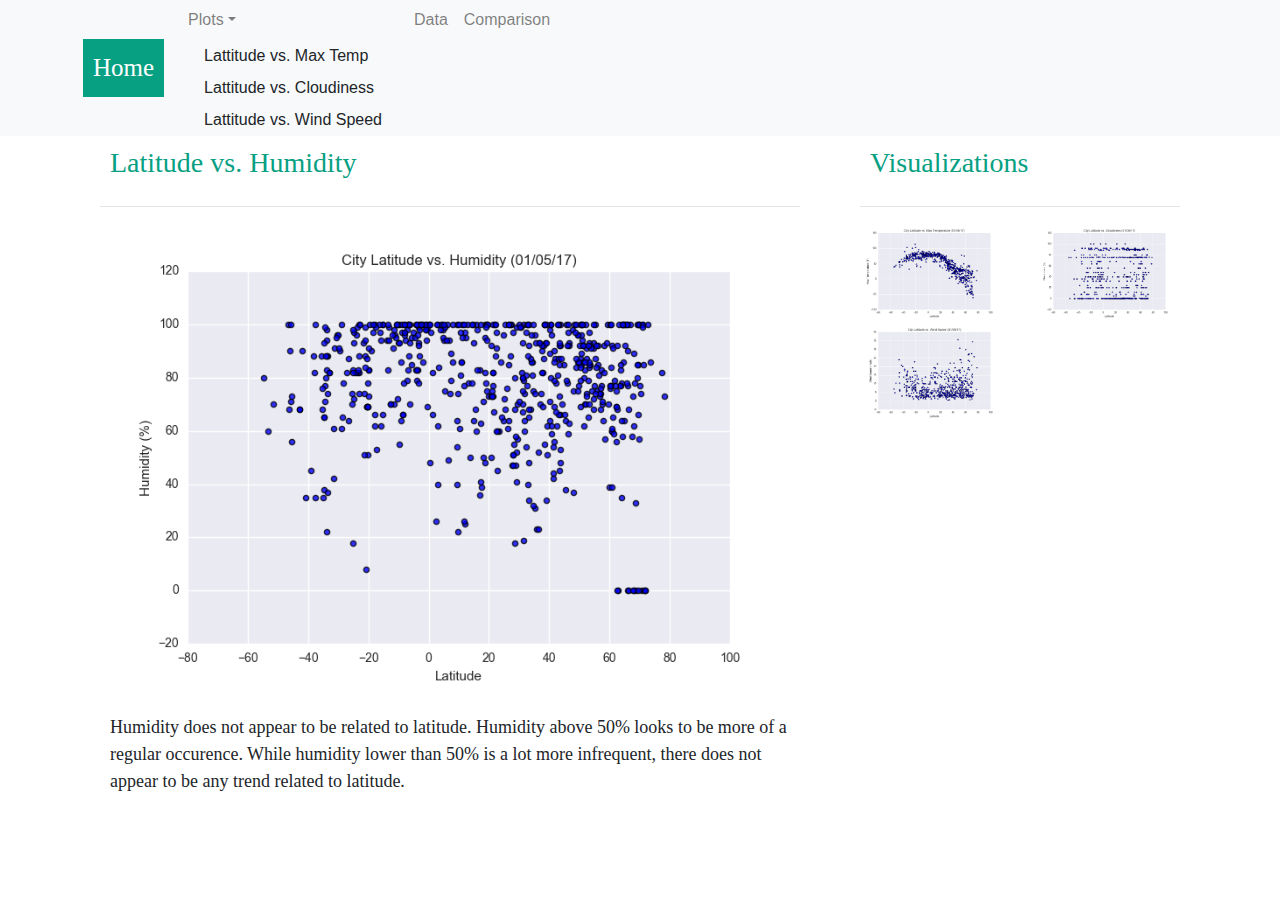
<file: humidity.html>
<!DOCTYPE html>
<html lang="en">

<head>
    <meta charset="UTF-8">
    <title>Web Visualization Dashboard</title>
    <link rel="stylesheet" href="https://stackpath.bootstrapcdn.com/bootstrap/4.3.1/css/bootstrap.min.css"
        integrity="sha384-ggOyR0iXCbMQv3Xipma34MD+dH/1fQ784/j6cY/iJTQUOhcWr7x9JvoRxT2MZw1T" crossorigin="anonymous">
    <script src="https://code.jquery.com/jquery-3.3.1.slim.min.js"
        integrity="sha384-q8i/X+965DzO0rT7abK41JStQIAqVgRVzpbzo5smXKp4YfRvH+8abtTE1Pi6jizo"
        crossorigin="anonymous"></script>
    <script src="https://cdnjs.cloudflare.com/ajax/libs/popper.js/1.14.7/umd/popper.min.js"
        integrity="sha384-UO2eT0CpHqdSJQ6hJty5KVphtPhzWj9WO1clHTMGa3JDZwrnQq4sF86dIHNDz0W1"
        crossorigin="anonymous"></script>
    <script src="https://stackpath.bootstrapcdn.com/bootstrap/4.3.1/js/bootstrap.min.js"
        integrity="sha384-JjSmVgyd0p3pXB1rRibZUAYoIIy6OrQ6VrjIEaFf/nJGzIxFDsf4x0xIM+B07jRM"
        crossorigin="anonymous"></script>
    <link rel="stylesheet" href="style.css">
</head>

<body>
    <nav class="navbar navbar-expand-lg navbar-light bg-light">
        <div class="container">
            <a class="navbar-brand text-white" href="index.html">Home</a>

            <button class="navbar-toggler" type="button" data-toggle="collapse" data-target="#navbarSupportedContent"
                aria-controls="navbarSupportedContent" aria-expanded="false" aria-label="Toggle navigation">
                <span class="navbar-toggler-icon"></span>
            </button>

            <div class="collapse navbar-collapse" id="navbarSupportedContent">
                <ul class="navbar-nav mr-auto">
                    <li class="nav-item dropdown">
                        <a class="nav-link dropdown-toggle" href="#" id="navbarDropDown" role="button"
                            data-toggle="dropdown" aria-haspopup="true" aria-expanded="false">Plots</a>
                        <div class="dropdown-menu-show dropdown-menu-right" aria-labelledby="navbarDropDown">
                            <a class="dropdown-item" href="maxTemp.html">Lattitude vs. Max Temp</a>
                            <a class="dropdown-item" href="cloud.html">Lattitude vs. Cloudiness</a>
                            <a class="dropdown-item" href="windSpeed.html">Lattitude vs. Wind Speed</a>
                        </div>
                    </li>

                    <li class="nav-item">
                        <a class="nav-link" href="data.html">Data</a>
                    </li>

                    <li class="nav-item">
                        <a class="nav-link" href="comparisons.html">Comparison</a>
                    </li>
                </ul>
            </div>
        </div>
    </nav>

    <div class="container content">
        <div class="row">
            <div class="col-md-8">
                <div class="col-md-12">
                    <h3>Latitude vs. Humidity</h3>
                    <hr>
                    <img src="Resources/assets/images/Fig2.png" width="100%" alt="humidity">
                    <br>
                    <p>
                        Humidity does not appear to be related to latitude. Humidity above 50% looks to be more of a regular occurence. While humidity lower than 50% is a lot more infrequent, there does not appear to be any trend related to latitude. 
                    </p>
                </div>
            </div>

            <div class="col-md-4">
                <div class="col-md-12">
                    <h3>Visualizations</h3>
                    <hr>
                    <div class="row">
                        <div class="col-4 col-md-6">
                            <a href="maxTemp.html"><img src="Resources/assets/images/Fig1.png" width="100%"
                                    alt="tempPic"></a>
                        </div>
                        <div class="col-4 col-md-6">
                            <a href="cloud.html"><img src="Resources/assets/images/Fig3.png" width="100%"
                                    alt="cloudinessPic"></a>
                        </div>
                        <div class="col-4 col-md-6">
                            <a href="windSpeed.html"><img src="Resources/assets/images/Fig4.png" width="100%" alt="windSpeedPic"></a>
                        </div>
                    </div>
                </div>
            </div>
        </div>
    </div>
</body>

</html>
</file>
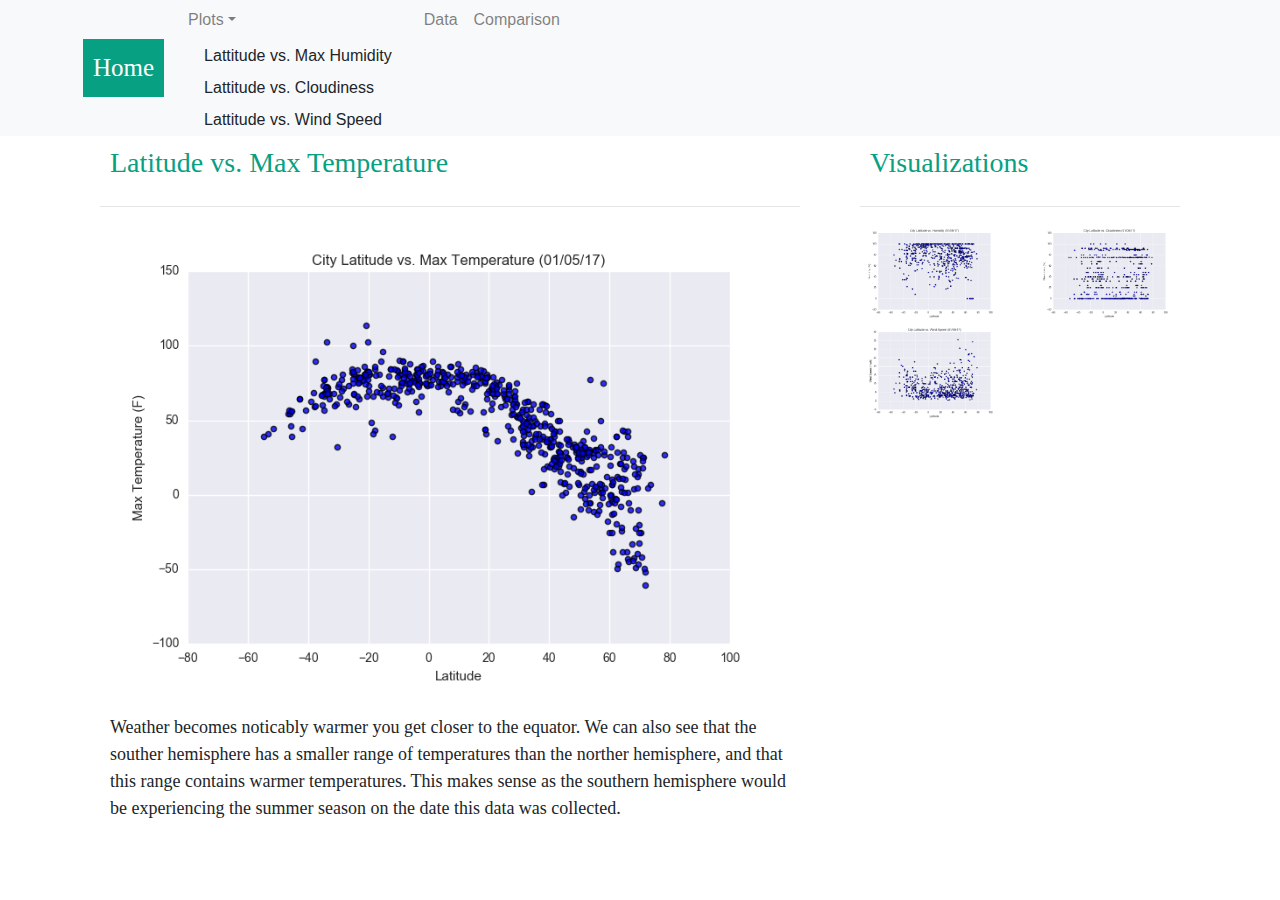
<file: maxTemp.html>
<!DOCTYPE html>
<html lang="en-us">

<head>
    <meta charset="UTF-8">
    <title>Web Visualization Dashboard</title>
    <link rel="stylesheet" href="https://stackpath.bootstrapcdn.com/bootstrap/4.3.1/css/bootstrap.min.css"
        integrity="sha384-ggOyR0iXCbMQv3Xipma34MD+dH/1fQ784/j6cY/iJTQUOhcWr7x9JvoRxT2MZw1T" crossorigin="anonymous">
    <script src="https://code.jquery.com/jquery-3.3.1.slim.min.js"
        integrity="sha384-q8i/X+965DzO0rT7abK41JStQIAqVgRVzpbzo5smXKp4YfRvH+8abtTE1Pi6jizo"
        crossorigin="anonymous"></script>
    <script src="https://cdnjs.cloudflare.com/ajax/libs/popper.js/1.14.7/umd/popper.min.js"
        integrity="sha384-UO2eT0CpHqdSJQ6hJty5KVphtPhzWj9WO1clHTMGa3JDZwrnQq4sF86dIHNDz0W1"
        crossorigin="anonymous"></script>
    <script src="https://stackpath.bootstrapcdn.com/bootstrap/4.3.1/js/bootstrap.min.js"
        integrity="sha384-JjSmVgyd0p3pXB1rRibZUAYoIIy6OrQ6VrjIEaFf/nJGzIxFDsf4x0xIM+B07jRM"
        crossorigin="anonymous"></script>
    <link rel="stylesheet" href="style.css">
</head>

<body>
    <nav class="navbar navbar-expand-lg navbar-light bg-light">
        <div class="container">
            <a class="navbar-brand text-white" href="index.html">Home</a>

            <button class="navbar-toggler" type="button" data-toggle="collapse" data-target="#navbarSupportedContent"
                aria-controls="navbarSupportedContent" aria-expanded="false" aria-label="Toggle navigation">
                <span class="navbar-toggler-icon"></span>
            </button>

            <div class="collapse navbar-collapse" id="navbarSupportedContent">
                <ul class="navbar-nav mr-auto">
                    <li class="nav-item dropdown">
                        <a class="nav-link dropdown-toggle" href="#" id="navbarDropDown" role="button"
                            data-toggle="dropdown" aria-haspopup="true" aria-expanded="false">Plots</a>
                        <div class="dropdown-menu-show dropdown-menu-right" aria-labelledby="navbarDropDown">
                            <a class="dropdown-item" href="humidity.html">Lattitude vs. Max Humidity</a>
                            <a class="dropdown-item" href="cloud.html">Lattitude vs. Cloudiness</a>
                            <a class="dropdown-item" href="windSpeed.html">Lattitude vs. Wind Speed</a>
                        </div>
                    </li>

                    <li class="nav-item">
                        <a class="nav-link" href="data.html">Data</a>
                    </li>

                    <li class="nav-item">
                        <a class="nav-link" href="comparisons.html">Comparison</a>
                    </li>
                </ul>
            </div>
        </div>
    </nav>

    <div class="container content">
        <div class="row">
            <div class="col-md-8">
                <div class="col-md-12">
                    <h3>Latitude vs. Max Temperature</h3>
                    <hr>
                    <img src="Resources/assets/images/Fig1.png" width="100%" alt="maxTemp">
                    <br>
                    <p>
                        Weather becomes noticably warmer you get closer to the equator. We can also see that the souther hemisphere has a smaller range of temperatures than the norther hemisphere, and that this range contains warmer temperatures. This makes sense as the southern hemisphere would be experiencing the summer season on the date this data was collected.
                    </p>
                </div>
            </div>

            <div class="col-md-4">
                <div class="col-md-12">
                    <h3>Visualizations</h3>
                    <hr>
                    <div class="row">
                        <div class="col-4 col-md-6">
                            <a href="humidity.html"><img src="Resources/assets/images/Fig2.png" width="100%" alt="humidityPic"></a>
                        </div>
                        <div class="col-4 col-md-6">
                            <a href="cloud.html"><img src="Resources/assets/images/Fig3.png" width="100%"
                                    alt="cloudinessPic"></a>
                        </div>
                        <div class="col-4 col-md-6">
                            <a href="windSpeed.html"><img src="Resources/assets/images/Fig4.png" width="100%" alt="windSpeedPic"></a>
                        </div>
                    </div>
                </div>
            </div>
        </div>
    </div>
</body>

</html>
</file>
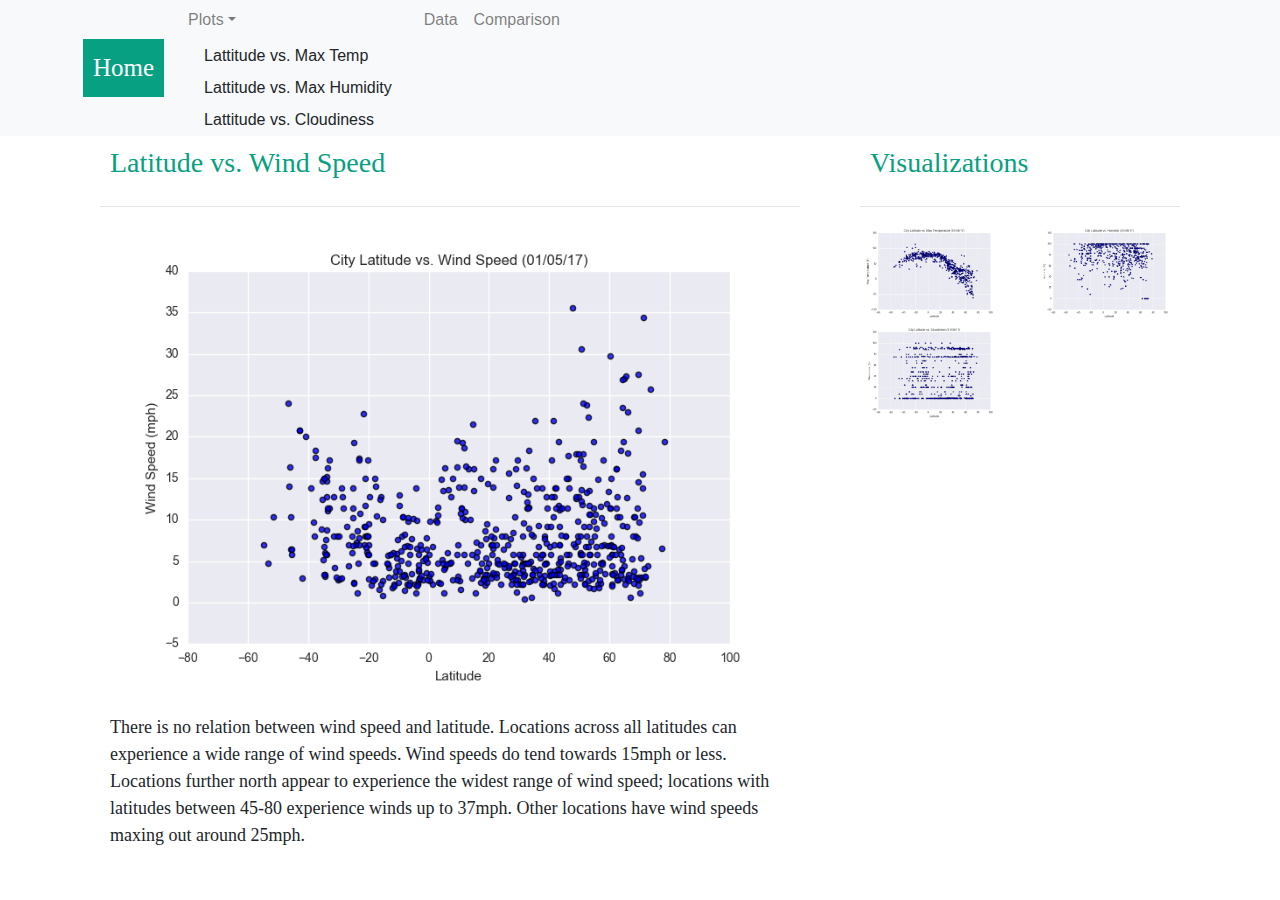
<file: windSpeed.html>
<!DOCTYPE html>
<html lang="en-us">

<head>
    <meta charset="UTF-8">
    <title>Web Visualization Dashboard</title>
    <link rel="stylesheet" href="https://stackpath.bootstrapcdn.com/bootstrap/4.3.1/css/bootstrap.min.css"
        integrity="sha384-ggOyR0iXCbMQv3Xipma34MD+dH/1fQ784/j6cY/iJTQUOhcWr7x9JvoRxT2MZw1T" crossorigin="anonymous">
    <script src="https://code.jquery.com/jquery-3.3.1.slim.min.js"
        integrity="sha384-q8i/X+965DzO0rT7abK41JStQIAqVgRVzpbzo5smXKp4YfRvH+8abtTE1Pi6jizo"
        crossorigin="anonymous"></script>
    <script src="https://cdnjs.cloudflare.com/ajax/libs/popper.js/1.14.7/umd/popper.min.js"
        integrity="sha384-UO2eT0CpHqdSJQ6hJty5KVphtPhzWj9WO1clHTMGa3JDZwrnQq4sF86dIHNDz0W1"
        crossorigin="anonymous"></script>
    <script src="https://stackpath.bootstrapcdn.com/bootstrap/4.3.1/js/bootstrap.min.js"
        integrity="sha384-JjSmVgyd0p3pXB1rRibZUAYoIIy6OrQ6VrjIEaFf/nJGzIxFDsf4x0xIM+B07jRM"
        crossorigin="anonymous"></script>
    <link rel="stylesheet" href="style.css">
</head>

<body>
    <nav class="navbar navbar-expand-lg navbar-light bg-light">
        <div class="container">
            <a class="navbar-brand text-white" href="index.html">Home</a>

            <button class="navbar-toggler" type="button" data-toggle="collapse" data-target="#navbarSupportedContent"
                aria-controls="navbarSupportedContent" aria-expanded="false" aria-label="Toggle navigation">
                <span class="navbar-toggler-icon"></span>
            </button>

            <div class="collapse navbar-collapse" id="navbarSupportedContent">
                <ul class="navbar-nav mr-auto">
                    <li class="nav-item dropdown">
                        <a class="nav-link dropdown-toggle" href="#" id="navbarDropDown" role="button"
                            data-toggle="dropdown" aria-haspopup="true" aria-expanded="false">Plots</a>
                        <div class="dropdown-menu-show dropdown-menu-right" aria-labelledby="navbarDropDown">
                            <a class="dropdown-item" href="maxTemp.html">Lattitude vs. Max Temp</a>
                            <a class="dropdown-item" href="humidity.html">Lattitude vs. Max Humidity</a>
                            <a class="dropdown-item" href="cloud.html">Lattitude vs. Cloudiness</a>
                        </div>
                    </li>

                    <li class="nav-item">
                        <a class="nav-link" href="data.html">Data</a>
                    </li>

                    <li class="nav-item">
                        <a class="nav-link" href="#">Comparison</a>
                    </li>
                </ul>
            </div>
        </div>
    </nav>

    <div class="container content">
        <div class="row">
            <div class="col-md-8">
                <div class="col-md-12">
                    <h3>Latitude vs. Wind Speed</h3>
                    <hr>
                    <img src="Resources/assets/images/Fig4.png" width="100%" alt="maxTemp">
                    <br>
                    <p>
                        There is no relation between wind speed and latitude. Locations across all latitudes can experience a wide range of wind speeds. Wind speeds do tend towards 15mph or less. Locations further north appear to experience the widest range of wind speed; locations with latitudes between 45-80 experience winds up to 37mph. Other locations have wind speeds maxing out around 25mph.
                    </p>
                </div>
            </div>

            <div class="col-md-4">
                <div class="col-md-12">
                    <h3>Visualizations</h3>
                    <hr>
                    <div class="row">
                        <div class="col-4 col-md-6">
                            <a href="maxTemp.html"><img src="Resources/assets/images/Fig1.png" width="100%"
                                    alt="tempPic"></a>
                        </div>
                        <div class="col-4 col-md-6">
                            <a href="humidity.html"><img src="Resources/assets/images/Fig2.png" width="100%"
                                    alt="humidityPic"></a>
                        </div>
                        <div class="col-4 col-md-6">
                            <a href="cloud.html"><img src="Resources/assets/images/Fig3.png" width="100%"
                                    alt="cloudinessPic"></a>
                        </div>
                    </div>
                </div>
            </div>
        </div>
    </div>
</body>

</html>
</file>
<file: style.css>
a.navbar-brand{
    margin-left: 10px;
    padding: 10px;
    background-color: #07a082;
    font-family: 'Times New Roman', Times, serif;
    font-size: 25px;
}

h3{
    color: #07a082;
    font-family: 'Times New Roman', Times, serif;
    padding: 10px;
}

p{
    font-family: 'Times New Roman', Times, serif;
    font-size: large;
    padding: 10px;
}

.pic{
    border: 3px solid #07a082
}

.navbar{
    padding-top: 0px;
    padding-bottom: 0px;
    padding-right: 40px;
}

.nav-item.dropdown.show{
    background-color: #95f8e9;
}

.dropdown-menu{
    margin:0;
}

@media(max-width: 767px){
    .navbar.bg-light{
        background-color: #07a082 !important;
    }
    .navbar-collapse{
        background-color: #95f8e9;
    }
    .navbar{
        padding: inherit;
    }
}
</file>
